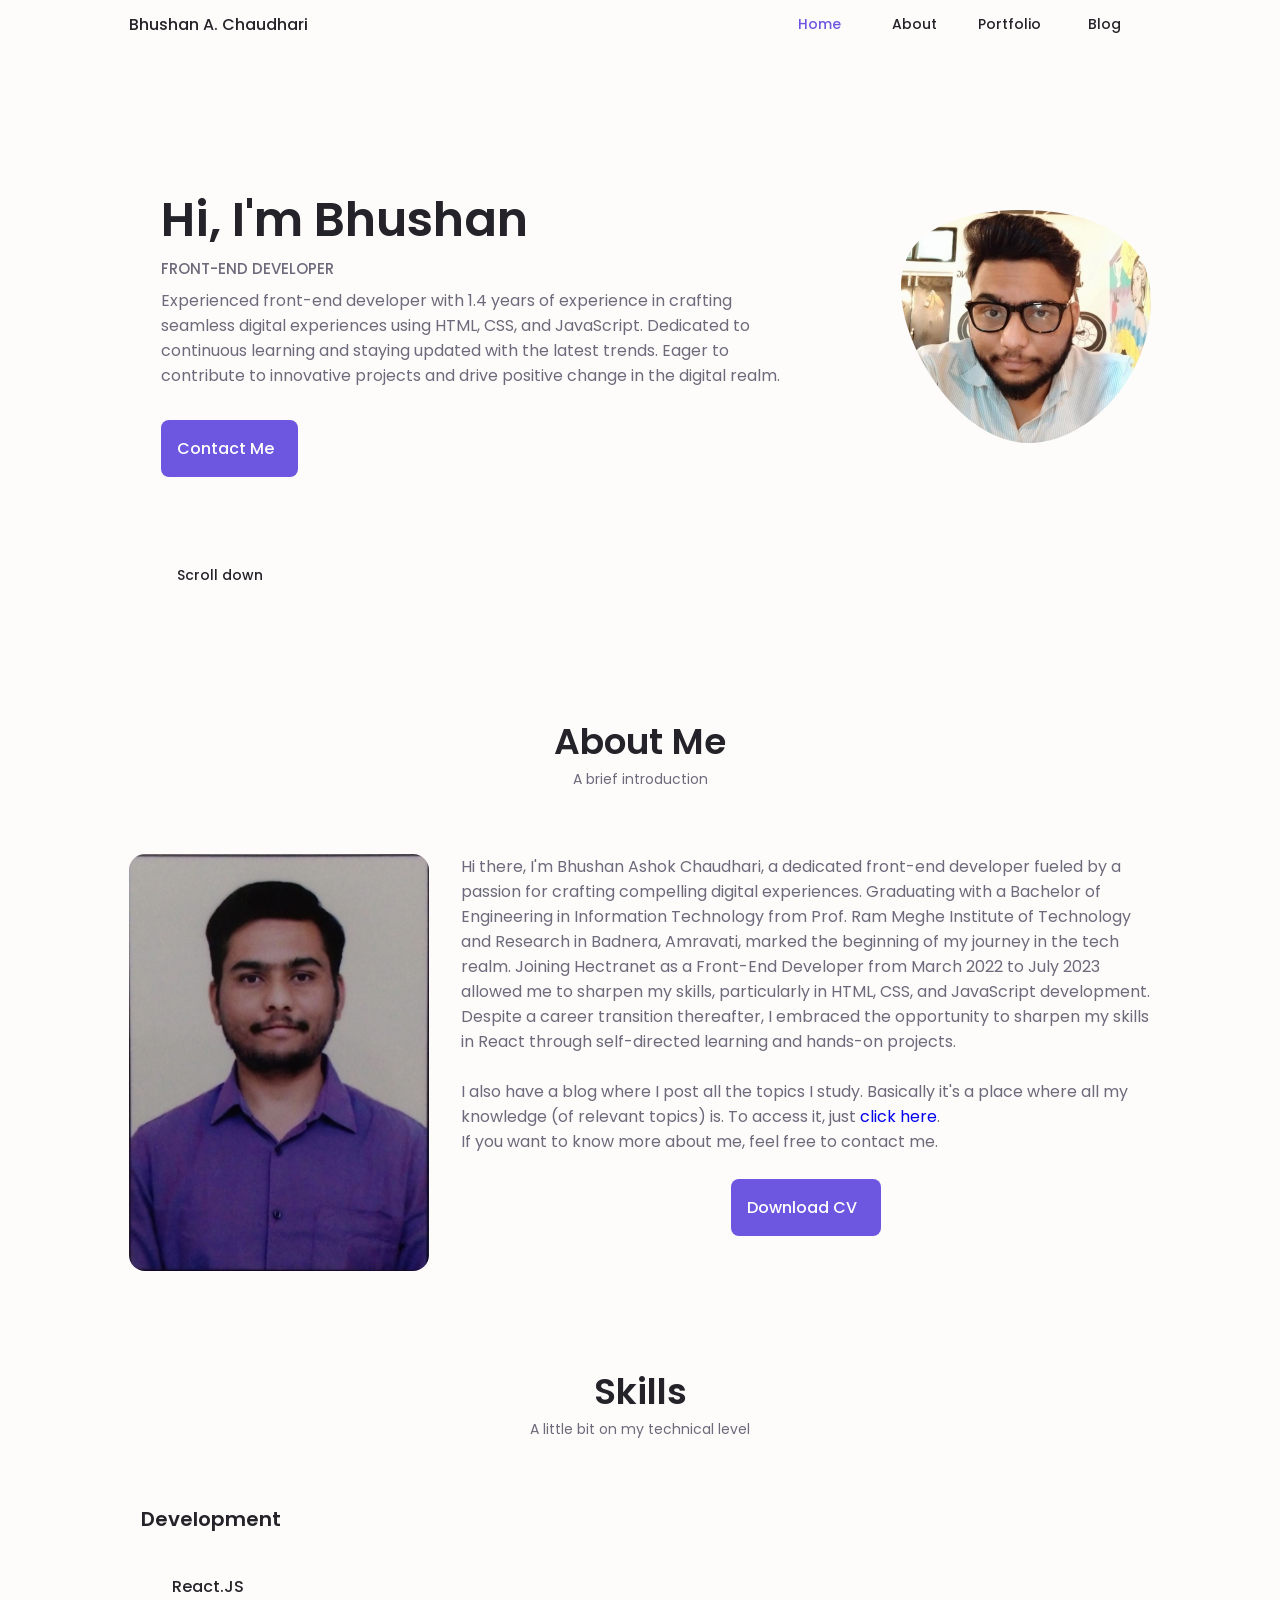
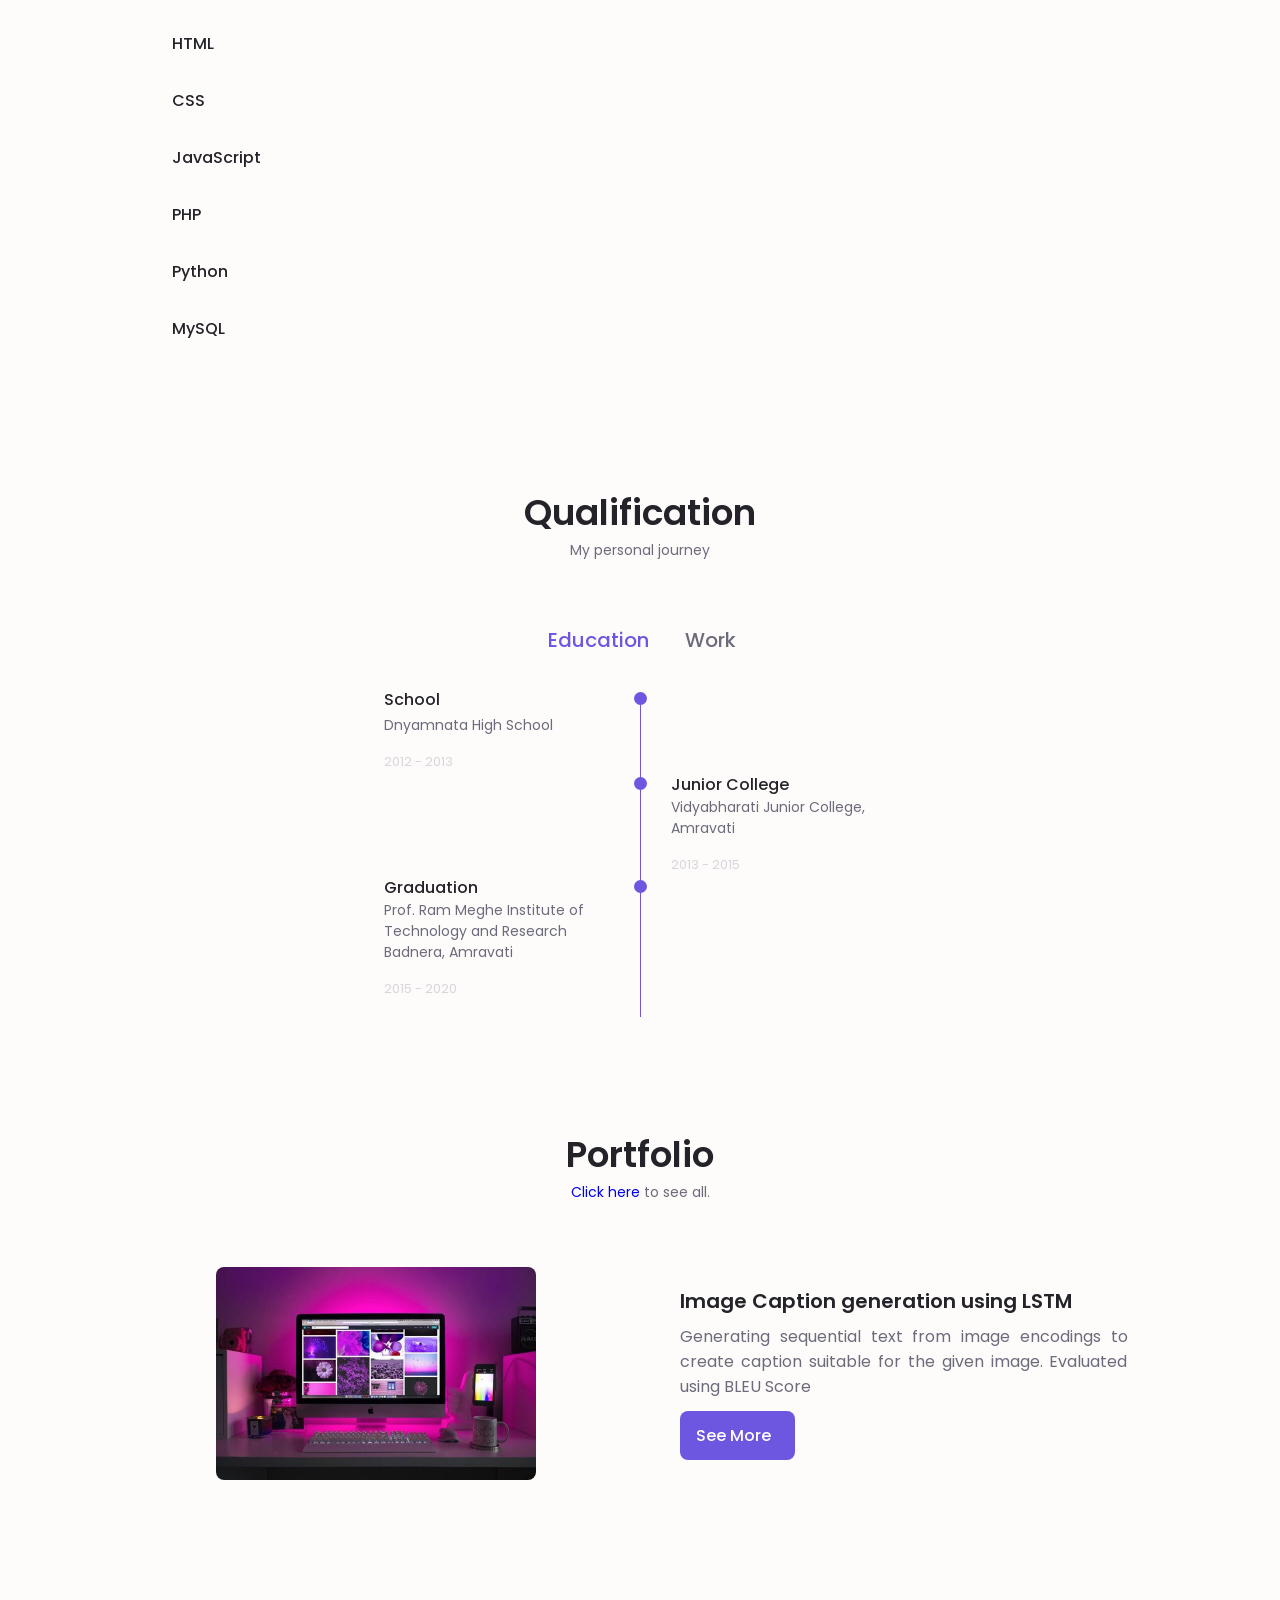
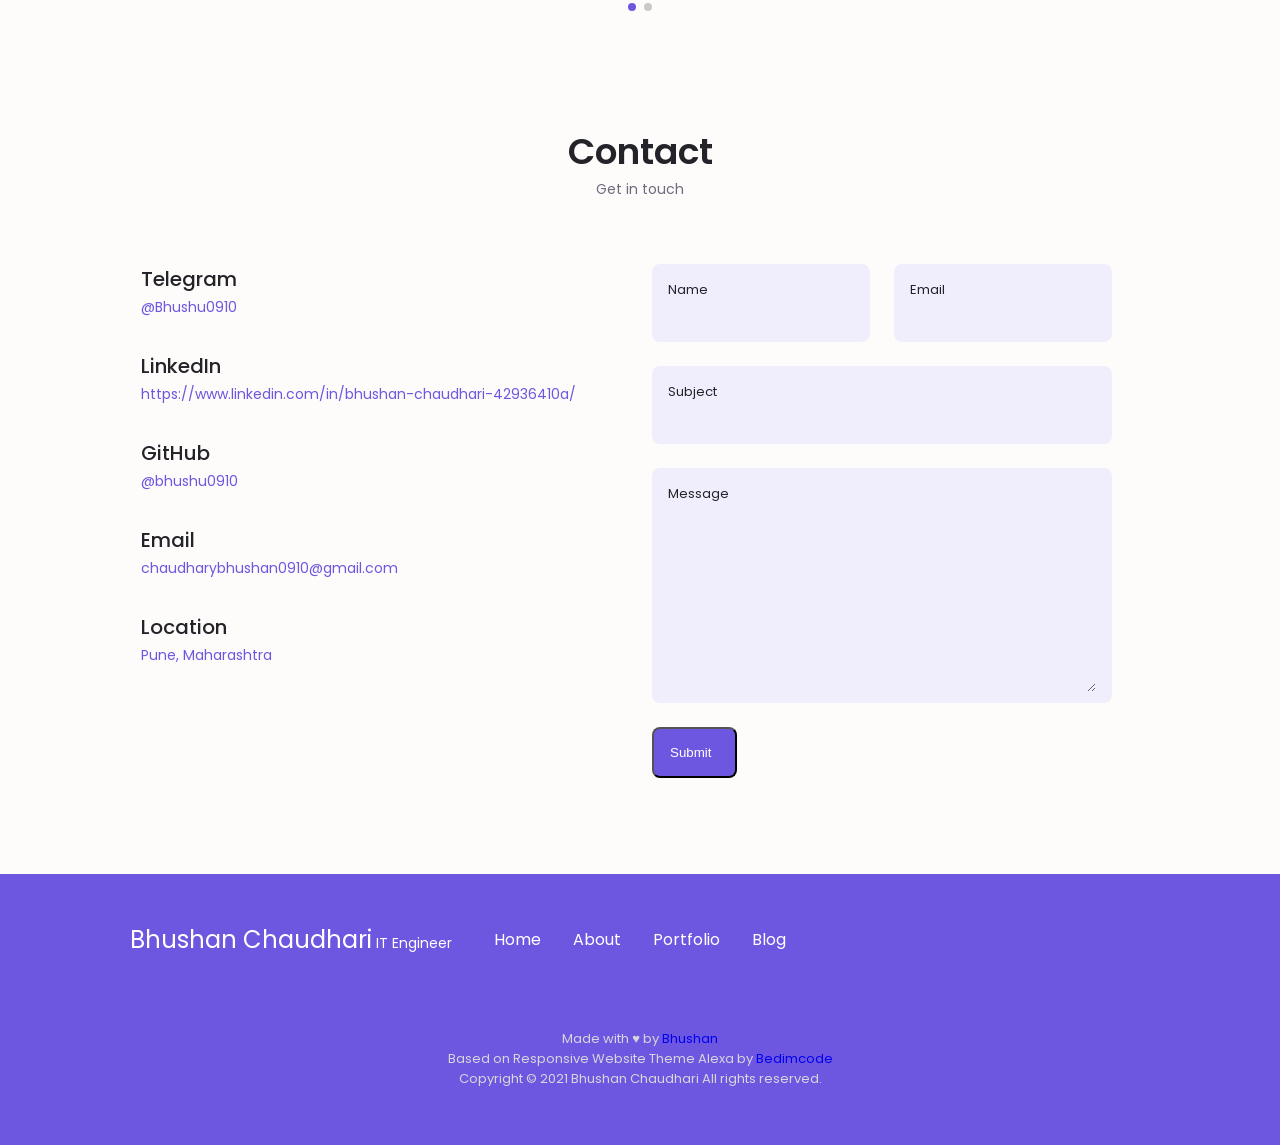
<file: index.html>
<!DOCTYPE html>
    <html lang="en">
    <head>
        <meta charset="UTF-8">
        <meta name="viewport" content="width=device-width, initial-scale=1.0">

        <!--==================== FAVICON ====================-->
        <!-- <link rel="" href="assets/img/favicon.ico"> -->

        <!--==================== UNICONS ====================-->
        <link rel="stylesheet" href="https://unicons.iconscout.com/release/v4.0.0/css/line.css">

        <!--==================== SWIPER CSS ====================-->
        <link rel="stylesheet" href="assets/css/swiper-bundle.min.css">

        <!--==================== CSS ====================-->
        <link rel="stylesheet" href="assets/css/styles.css">

        <title>Bhushan Chaudhari</title>
    </head>
    <body>
        <!--==================== HEADER ====================-->
        <header class="header" id="header">
            <nav class="nav container">
                <a href="#" class="nav__logo">Bhushan A. Chaudhari</a>
                <div class="nav__menu" id="nav-menu">
                    <ul class="nav__list grid">

                        <li class="nav__item">
                            <a href="#home" class="nav__link active-link">
                                <i class="uil uil-estate nav__icon"></i>Home
                            </a>
                        </li>
                        <li class="nav__item">
                            <a href="#about" class="nav__link">
                                <i class="uil uil-user nav__icon"></i>About
                            </a>
                        </li>
                        <li class="nav__item">
                            <a href="#portfolio" class="nav__link">
                                <i class="uil uil-scenery nav__icon"></i>Portfolio
                            </a>
                        </li>
                        <li class="nav__item">
                            <a href="https://bhushu0910.github.io/blog/" target="_blank" class="nav__link">
                                <i class="uil uil-document-layout-left nav__icon"></i>Blog
                            </a>
                        </li>
                    </ul>
                    <i class="uil uil-times nav__close nav__icon" id="nav-close"></i>
                </div>

                <div class="nav__btns">
                    <i class="uil uil-moon change-theme" id="theme-button"></i>

                    <div class="nav__toggle" id="nav-toggle">
                        <i class="uil uil-apps nav__icon"></i>
                    </div>
                </div>
            </nav>
        </header>

        <!--==================== MAIN ====================-->
        <main class="main">
            <!--==================== HOME ====================-->
            <section class="home section" id="home">
                <div class="home__container container grid">
                    <div class="home__content grid">
                        <div class="home__social">
                            <a href="https://www.linkedin.com/in/bhushan-chaudhari-42936410a/"  target="_blank" class="home__social-icon">
                                <i class="uil uil-linkedin-alt"></i>
                            </a>

                            <a href="https://t.me/Bhushu0910" target="_blank" class="home__social-icon">
                                <i class="uil uil-telegram-alt"></i>
                            </a>

                            <a href="https://github.com/bhushu0910" target="_blank" class="home__social-icon">
                                <i class="uil uil-github-alt"></i>
                            </a>
                        </div>
                        <div class="home__img">
                            <svg class="home__blob" viewBox="0 0 200 187" xmlns="http://www.w3.org/2000/svg" xmlns:xlink="http://www.w3.org/1999/xlink">
                                <mask id="mask0" mask-type="alpha">
                                    <path d="M190.312 36.4879C206.582 62.1187 201.309 102.826 182.328 134.186C163.346 165.547
                                    130.807 187.559 100.226 186.353C69.6454 185.297 41.0228 161.023 21.7403 129.362C2.45775
                                    97.8511 -7.48481 59.1033 6.67581 34.5279C20.9871 10.1032 59.7028 -0.149132 97.9666
                                    0.00163737C136.23 0.303176 174.193 10.857 190.312 36.4879Z"/>
                                </mask>
                                <g mask="url(#mask0)">
                                    <path d="M190.312 36.4879C206.582 62.1187 201.309 102.826 182.328 134.186C163.346
                                    165.547 130.807 187.559 100.226 186.353C69.6454 185.297 41.0228 161.023 21.7403
                                    129.362C2.45775 97.8511 -7.48481 59.1033 6.67581 34.5279C20.9871 10.1032 59.7028
                                    -0.149132 97.9666 0.00163737C136.23 0.303176 174.193 10.857 190.312 36.4879Z"/>

                                    <image class="home__blob-img" x='-6' y='0' style="transform: scale(1.3);" xlink:href="assets/img/bhushan.jpg"/>
                                </g>
                            </svg>
                        </div>

                        <div class="home__data">
                            <h1 class="home__title">Hi, I'm Bhushan</h1>
                            <h3 class="home__subtitle">
                                
                                <div class="inner_heading">
                                    <span>
                                        Front-End Developer <br/>
                                        React Developer <br/>
                                    </span>
                                </div>

                            </h3>
                            
                            
                            <p class="home__description">
                                Experienced front-end developer with 1.4 years of experience in crafting seamless digital experiences 
                                using HTML, CSS, and JavaScript. Dedicated to continuous learning and staying updated with the latest trends. 
                                Eager to contribute to innovative projects and drive positive change in the digital realm.
                            </p>
                            <a href="#contact" class="button button--flex">
                                Contact Me <i class="uil uil-message button__icon"></i>
                            </a>
                        </div>
                    </div>

                    <div class="home__scroll">
                        <a href="#about" class="home__scroll-button button--flex">
                            <i class="uil uil-mouse-alt home__scroll-mouse"></i>
                            <span class="home__scroll-name">Scroll down</span>
                            <i class="uil uil-arrow-down home__scroll-arrow "></i>
                        </a>
                    </div>
                </div>
            </section>

            <!--==================== ABOUT ====================-->
            <section class="about section" id="about">
                <h2 class="section__title">About Me</h2>
                <span class="section__subtitle">A brief introduction</span>

                <div class="about__container container">
                    <img src="assets/img/about.jpg" alt="" class="about__img">

                    <div class="about__data">
                        <p>
                            Hi there, I'm Bhushan Ashok Chaudhari, a dedicated front-end developer fueled by a passion for crafting compelling 
                            digital experiences. Graduating with a Bachelor of Engineering in Information Technology from 
                            Prof. Ram Meghe Institute of Technology and Research in Badnera, Amravati, 
                            marked the beginning of my journey in the tech realm. Joining Hectranet as a Front-End Developer 
                            from March 2022 to July 2023 allowed me to sharpen my skills, particularly in HTML, CSS, and JavaScript development. 
                            Despite a career transition thereafter, I embraced the opportunity to sharpen my skills in React through self-directed 
                            learning and hands-on projects. <br /><br />
                            
                            
                            I also have a blog where I post all the topics I study. Basically it's a place where all my knowledge (of relevant topics) is.
                            To access it, just <a target="_blank" href="https://bhushu0910.github.io/blog/">click here</a>.
                            <br />
                            If you want to know more about me, feel free to contact me.
                         </p><br/>
                        
                        <!--
                        <div class="about__info">
                            <div>
                                <span class="about__info-title">08+</span>
                                <span class="about__info-name">Years <br> experience</span>
                            </div>

                            <div>
                                <span class="about__info-title">20+</span>
                                <span class="about__info-name">Completed <br> project</span>
                            </div>

                            <div>
                                <span class="about__info-title">05+</span>
                                <span class="about__info-name">Companies <br> worked</span>
                            </div>
                        </div>
                        -->

                        <div class="about__buttons">
                            <a download="" href="assets/pdf/Bhushan_Chaudhary_CV.pdf" target="_blank" class="button button--flex">
                                Download CV<i class="uil uil-download-alt button__icon"></i>
                            </a>
                        </div>
                    </div>
                </div>
            </section>

            

            <!--==================== SERVICES ====================
            <br /><br />
            <section class="services section" id="services">
                <h2 class="section__title">What I Like To Do and Learn</h2>
                <span class="section__subtitle">Work & Hobbies</span>

                <div class="services__container container grid">
                     <div class="services__content">
                         <div>
                             <i class="uil uil-web-grid services__icon"></i>
                             <h3 class="services__title">Data Science & Machine Learning</h3>
                         </div>

                         <span class="button button--flex button--small button--link services__button">
                             View More
                             <i class="uil uil-arrow-right button__icon"></i>
                         </span>

                         <div class="services__modal">
                             <div class="services__modal-content">
                                 <h4 class="services__modal-title">Data Science & Machine Learning</h4>
                                 <i class="uil uil-times services__modal-close"></i>
                                 <ul class="services__modal-services grid">
                                    <li class="services__modal-service">
                                        <i class="uil uil-check-circle services__modal-icon"></i>
                                        <p>Do exploratory data analysis</p>
                                    </li>

                                    <li class="services__modal-service">
                                        <i class="uil uil-check-circle services__modal-icon"></i>
                                        <p>Design and develop prediction systems for tabular data</p>
                                    </li>

                                    <li class="services__modal-service">
                                        <i class="uil uil-check-circle services__modal-icon"></i>
                                        <p>Learn and develop computer vision systems for any kind of task</p>
                                    </li>

                                    <li class="services__modal-service">
                                        <i class="uil uil-check-circle services__modal-icon"></i>
                                        <p>Learn and develop natural language processing systems for any kind of task</p>
                                    </li>

                                    <li class="services__modal-service">
                                        <i class="uil uil-check-circle services__modal-icon"></i>
                                        <p>Break machine learning models using adversarial attack and data poison</p>
                                    </li>
                                 </ul>
                             </div>
                         </div>
                     </div>

                      <div class="services__content">
                        <div>
                            <i class="uil uil-arrow services__icon"></i>
                            <h3 class="services__title">Machine Learning Engineering & MLOps</h3>
                        </div>

                        <span class="button button--flex button--small button--link services__button">
                            View More
                            <i class="uil uil-arrow-right button__icon"></i>
                        </span>

                        <div class="services__modal">
                            <div class="services__modal-content">
                                <h4 class="services__modal-title">MLOps</h4>
                                <i class="uil uil-times services__modal-close"></i>

                                <ul class="services__modal-services grid">
                                   <li class="services__modal-service">
                                       <i class="uil uil-check-circle services__modal-icon"></i>
                                       <p>Design and develop fully automated ML pipelines</p>
                                   </li>

                                   <li class="services__modal-service">
                                       <i class="uil uil-check-circle services__modal-icon"></i>
                                       <p>Investigate and evaluate MLOps tools</p>
                                   </li>
                                   <li class="services__modal-service">
                                       <i class="uil uil-check-circle services__modal-icon"></i>
                                       <p>Learn about MLOps practices such as experiment tracking, automation and versioning.</p>
                                   </li>

                                   <li class="services__modal-service">
                                        <i class="uil uil-check-circle services__modal-icon"></i>
                                        <p>Model deployment on-prem or cloud</p>
                                   </li>

                                   <li class="services__modal-service">
                                        <i class="uil uil-check-circle services__modal-icon"></i>
                                        <p>Design and develop personal MLOps tools for learning</p>
                                   </li>

                                </ul>
                            </div>
                        </div>
                    </div>

                     <div class="services__content">
                        <div>
                            <i class="uil uil-pen services__icon"></i>
                            <h3 class="services__title">Data Engineering</h3>
                        </div>

                        <span class="button button--flex button--small button--link services__button">
                            View More
                            <i class="uil uil-arrow-right button__icon"></i>
                        </span>

                        <div class="services__modal">
                            <div class="services__modal-content">
                                <h4 class="services__modal-title">Ui/Ux <br> Designer</h4>
                                <i class="uil uil-times services__modal-close"></i>

                                <ul class="services__modal-services grid">
                                   <li class="services__modal-service">
                                       <i class="uil uil-check-circle services__modal-icon"></i>
                                       <p>I develop the user interface</p>
                                   </li>

                                   <li class="services__modal-service">
                                       <i class="uil uil-check-circle services__modal-icon"></i>
                                       <p>I develop the user interface</p>
                                   </li>

                                   <li class="services__modal-service">
                                       <i class="uil uil-check-circle services__modal-icon"></i>
                                       <p>I develop the user interface</p>
                                   </li>

                                   <li class="services__modal-service">
                                       <i class="uil uil-check-circle services__modal-icon"></i>
                                       <p>I develop the user interface</p>
                                   </li>
                                </ul>
                            </div>
                        </div>
                    </div>
                </div>

            </section>
            -->
            <!--==================== SKILLS ======================-->
            <section class="skills section" id="skills">
                <h2 class="section__title">Skills</h2>
                <span class="section__subtitle">A little bit on my technical level</span>

                <div class="skills__container container grid" >
                    <div>
                        <div class="skills__content skills__open">
                            <div class="skills__header">
                                <i class="uil uil-brackets-curly skills__icon"></i>

                                <div>
                                    <h1 class="skills__title">Development</h1>
                                    <span class="skills__subtitle"></span>
                                </div>

                                <i class="uil uil-angle-down skills__arrow"></i>
                            </div>

                           <div class="skills__list grid">
                                <div class="skills__data">
                                    <div class="skills__titles">
                                        <h3 class="skills__name">React.JS</h3>
                                    
                                    </div>

                                </div>
                               
                               <div class="skills__data">
                                <div class="skills__titles">
                                    <h3 class="skills__name">HTML</h3>
                                    
                                </div>

                            </div>
                            
                            <div class="skills__data">
                                <div class="skills__titles">
                                    <h3 class="skills__name">CSS</h3>
                                    
                                </div>

                            </div>
                            
                            <div class="skills__data">
                                <div class="skills__titles">
                                    <h3 class="skills__name">JavaScript</h3>
                                    
                                </div>

                            </div>
                            
                            <div class="skills__data">
                                <div class="skills__titles">
                                    <h3 class="skills__name">PHP</h3>
                                    
                                </div>

                            </div>
                            <div class="skills__data">
                                <div class="skills__titles">
                                    <h3 class="skills__name">Python</h3>
                                    
                                </div>

                            </div>


                            <div class="skills__data">
                                <div class="skills__titles">
                                    <h3 class="skills__name">MySQL</h3>
                                    
                                </div>

                            </div>


                            

                           </div>
                        </div>
<!---
                        <div class="skills__content skills__close" >
                            <div class="skills__header">
                                <i class="uil uil-server-network skills__icon"></i>

                                <div>
                                    <h1 class="skills__title">Frameworks & APIs</h1>
                                    <span class="skills__subtitle"></span>
                                </div>

                                <i class="uil uil-angle-down skills__arrow"></i>
                            </div>

                            <div class="skills__list grid">
                                <div class="skills__data">
                                    <div class="skills__titles">
                                        <h3 class="skills__name">NumPy</h3>
    
                                    </div>

                                </div>

                                <div class="skills__data">
                                    <div class="skills__titles">
                                        <h3 class="skills__name">Pandas</h3>
                                        
                                    </div>

                                </div>

                                <div class="skills__data">
                                    <div class="skills__titles">
                                        <h3 class="skills__name">scikit-learn</h3>
                                        
                                    </div>

                                </div>

                                <div class="skills__data">
                                    <div class="skills__titles">
                                        <h3 class="skills__name">TensorFlow</h3>
                                        
                                    </div>

                                </div>

                                <div class="skills__data">
                                    <div class="skills__titles">
                                        <h3 class="skills__name">Apache Airflow</h3>
                                        
                                    </div>

                                </div>

                                <div class="skills__data">
                                    <div class="skills__titles">
                                        <h3 class="skills__name">Matplotlib</h3>
                                        
                                    </div>

                                </div>

                                <div class="skills__data">
                                    <div class="skills__titles">
                                        <h3 class="skills__name">Apache Spark</h3>
                                        
                                    </div>
                                    
                                </div>
                            </div>
                        </div>
                    </div>
                </div>
            </section>

-->
            <!--==================== QUALIFICATION ====================-->
            <section class="qualification section">
                <h2 class="section__title">Qualification</h2>
                <span class="section__subtitle">My personal journey</span>

                <div class="qualification__container container">
                    <div class="qualification__tabs">
                        <div class="qualification__button button--flex qualification__active" data-target="#education">
                            <i class="uil uil-graduation-cap qualification__icon"></i>
                            Education
                        </div>

                        <div class="qualification__button button--flex" data-target="#work">
                            <i class="uil uil-briefcase-alt qualification__icon"></i>
                            Work
                        </div>
                    </div>

                    <div class="qualification__sections">
                        <!--==================== QUALIFICATION CONTENT 1 ====================-->
                        <div class="qualification__content qualification__active" data-content id="education">
                            <!--==================== QUALIFICATION 1 ====================-->
                            <div class="qualification__data">
                                <div>
                                    <h3 class="qualification__title">School</h3>
                                    <span class="qualification__subtitle">Dnyamnata High School</span>
                                    <div class="qualification__calendar">
                                       <i class="uil uil-calendar-alt"></i>
                                       2012 - 2013
                                    </div>
                                </div>

                                <div>
                                    <span class="qualification__rounder"></span>
                                    <span class="qualification__line"></span>
                                </div>
                            </div>

                            
                            
                           <!--==================== QUALIFICATION 2 ====================-->
                           <div class="qualification__data">
                            <div>

                            </div>

                            <div>
                                <span class="qualification__rounder"></span>
                                <span class="qualification__line"></span>
                            </div>

                            <div>
                                <h3 class="qualification__title">Junior College</h3>
                                <span class="qualification__subtitle">Vidyabharati Junior College, Amravati</span>
                                <div class="qualification__calendar">
                                   <i class="uil uil-calendar-alt"></i>
                                   2013 - 2015
                                </div>
                            </div>
                        </div>
                           
                            <!--==================== QUALIFICATION 3 ====================-->
                            <div class="qualification__data">
                                <div>
                                    <h3 class="qualification__title">Graduation</h3>
                                    <span class="qualification__subtitle">Prof. Ram Meghe Institute of Technology and Research Badnera, Amravati</span>
                                    <div class="qualification__calendar">
                                       <i class="uil uil-calendar-alt"></i>
                                       2015 - 2020
                                    </div>
                                </div>

                                <div>
                                    <span class="qualification__rounder"></span>
                                    <span class="qualification__line"></span>
                                </div>
                            </div>

                            

                            



                        </div>

                         <!--==================== QUALIFICATION CONTENT 2 ====================-->
                         <div class="qualification__content" data-content id="work">
                            <!--==================== QUALIFICATION 1 ====================-->
                            <div class="qualification__data">
                                <div>
                                    <h3 class="qualification__title">Internship</h3>
                                    <span class="qualification__subtitle">IITK Kanpur</span>
                                    <div class="qualification__calendar">
                                       <i class="uil uil-calendar-alt"></i>
                                       March - 2020 to July 2020
                                    </div>
                                </div>

                                <div>
                                    <span class="qualification__rounder"></span>
                                    <span class="qualification__line"></span>
                                </div>
                            </div>

                            
                            
                           <!--==================== QUALIFICATION 2 ====================-->
                           <div class="qualification__data">
                            <div>

                            </div>

                            <div>
                                <span class="qualification__rounder"></span>
                                <span class="qualification__line"></span>
                            </div>

                            <div>
                                <h3 class="qualification__title">Software Engineer</h3>
                                <span class="qualification__subtitle">Hectranet Solutions Pvt. Ltd</span>
                                <div class="qualification__calendar">
                                   <i class="uil uil-calendar-alt"></i>
                                   March 2022 - July 2023
                                </div>
                            </div>
                        </div>



                </div>
            </section>
            

        <!--==================== PORTFOLIO ====================-->
            <section class="portfolio section" id="portfolio">
                <h2 class="section__title">Portfolio</h2>
                <span class="section__subtitle"><a href="#">Click here</a> to see all.</span>

                <div class="portfolio__container container swiper-container">
                    <div class="swiper-wrapper">

                        <!--==================== PORTFOLIO 2 ====================-->
                        <div class="portfolio__content grid swiper-slide">
                            <img src="assets/img/portfolio1.jpg" alt="" class="portfolio__img">

                            <div class="portfolio__data">
                               <h3 class="portfolio__title">Image Caption generation using LSTM</h3>
                                <p class="portfolio__description">Generating sequential text from image encodings to create caption suitable for the given image. Evaluated using BLEU Score</p>
                                <a href="https://www.kaggle.com/abhishekgawande/image-caption-eda" target="_blank" class="button button--flex button--small portfolio__button">
                                    See More
                                    <i class="uil uil-arrow-right button__icon"></i>
                                </a>
                            </div>
                        </div>

                        <!--==================== PORTFOLIO 2 ====================-->
                        <div class="portfolio__content grid swiper-slide">
                            <img src="assets/img/portfolio2.jpg" alt="" class="portfolio__img">

                            <div class="portfolio__data">
                               <h3 class="portfolio__title">Movie Recommendation System Using Collaborative Filtering</h3>
                                <p class="portfolio__description">Created a web application using Python, Flask, and SQL to store user data information. We then derive
                                    recommendations using Collaborative Filtering. Various libraries like Jupyter, Pandas, matplotlib, and
                                    Seaborn were used and the Kaggle dataset to download movie data.</p>
                                <a href="https://github.com/imdshubham/ML-PROJECTS/blob/master/Movie%20Recommender%20Systems.ipynb" target="_blank" class="button button--flex button--small portfolio__button">
                                    See More
                                    <i class="uil uil-arrow-right button__icon"></i>
                                </a>
                            </div>
                        </div>
                    </div>

                    <!-- Add Arrows -->
                    <div class="swiper-button-next">
                        <i class="uil uil-angle-right-b swiper-portfolio-icon"></i>
                    </div>
                    <div class="swiper-button-prev">
                        <i class="uil uil-angle-left-b swiper-portfolio-icon"></i>
                    </div>

                    <!-- Add Pagination -->
                    <div class="swiper-pagination"></div>
                </div>
            </section>
            <br /><br />

            <!--==================== CONTACT ME ====================-->
            <section class="contact section" id="contact">
                <h2 class="section__title">Contact</h2>
                <span class="section__subtitle">Get in touch</span>

                <div class="contact__container container grid">
                    <div>
                        <div class="contact__information">
                            <a href="https://t.me/Bhushu0910 target="_blank"><i class="uil uil-telegram contact__icon"></i></a>
                            <div>
                               <h3 class="contact__title">Telegram</h3>
                               <a href="https://t.me/Bhushu0910" target="_blank"><span class="contact__subtitle">@Bhushu0910</span></a>
                            </div>
                        </div>

                        <div class="contact__information">
                            <a href="https://www.linkedin.com/in/bhushan-chaudhari-42936410a/" target="_blank"><i class="uil uil-linkedin contact__icon"></i></a>
                            <div>
                               <h3 class="contact__title">LinkedIn</h3>
                               <a href="https://www.linkedin.com/in/bhushan-chaudhari-42936410a/" target="_blank"><span class="contact__subtitle">https://www.linkedin.com/in/bhushan-chaudhari-42936410a/</span></a>
                            </div>
                        </div>

                        <div class="contact__information">
                            <a href="https://github/Abhishek-Gawande/" target="_blank"><i class="uil uil-github contact__icon"></i></a>
                            <div>
                               <h3 class="contact__title">GitHub</h3>
                               <a href="https://github.com/bhushu0910" target="_blank"><span class="contact__subtitle">@bhushu0910</span></a>
                            </div>
                        </div>

                        <div class="contact__information">
                            <a href="mailto:bhushu.chaudhary9@gmail.com"><i class="uil uil-envelope-alt contact__icon"></i></a>
                            <div>
                               <h3 class="contact__title">Email</h3>
                               <a href="mailto:bhushu.chaudhary9@gmail.com"><span class="contact__subtitle">chaudharybhushan0910@gmail.com</span></a>

                            </div>
                        </div>

                        <div class="contact__information">
                            <i class="uil uil-map-marker contact__icon"></i>
                            <div>
                               <h3 class="contact__title">Location</h3>
                               <span class="contact__subtitle">Pune, Maharashtra</span>
                            </div>
                        </div>
                    </div>

                    <form action="https://formspree.io/f/mwkaagej" method="POST" class="contact__form grid">
                        <div class="contact__inputs grid">
                            <div class="contact__content">
                                <label for=""  class="contact__label">Name</label>
                                <input type="text" name="name" class="contact__input">
                            </div>

                            <div class="contact__content">
                                <label for="" class="contact__label">Email</label>
                                <input type="email" name="email" class="contact__input">
                            </div>
                        </div>
                        <div class="contact__content">
                            <label for="" class="contact__label">Subject</label>
                            <input type="text" name="Subject" class="contact__input">
                        </div>
                        <div class="contact__content">
                            <label for="" class="contact__label">Message</label>
                            <textarea name="Message" id="" cols="0" rows="7" class="contact__input"> </textarea>
                        </div>

                        <div>
                        <button class="button button--flex" type="submit">Submit <i class="uil uil-message button__icon"></i></button>
                        </div>
                    </form>
                </div>
            </section>
        </main>

        <!--==================== FOOTER ====================-->
        <footer class="footer">
            <div class="footer__bg">
                <div class="footer__container container grid">
                    <div>
                        <span class="footer__title">Bhushan     Chaudhari</span>
                        <span class="footer__subtitle">IT Engineer</span>
                    </div>

                    <ul class="footer__links">
                        <li>
                            <a href="#home" class="footer__link">Home</a>
                        </li>
                        <li>
                            <a href="#about" class="footer__link">About</a>
                        </li>
                        <li>
                            <a href="#portfolio" class="footer__link">Portfolio</a>
                        </li>
                        <li>
                            <a href="https://bhushu0910.github.io/blog/" target="_blank" class="footer__link">Blog</a>
                        </li>
                    </ul>

                    <div class="footer__socials">
                        <a href="https://www.linkedin.com/in/bhushan-chaudhari-42936410a/" target="_blank" class="footer__social">
                            <i class="uil uil-linkedin"></i>
                        </a>
                        
                        <a href="https://github.com/bhushu0910" target="_blank" class="footer__social">
                            <i class="uil uil-github"></i>
                        </a>
                    </div>

                </div>
                <p class="footer__copy">
                    Made with <span >&hearts;</span> by
                    <a href="https://www.linkedin.com/in/bhushan-chaudhari-42936410a/" target="_blank">Bhushan</a>
                    <br>
                    Based on <a >Responsive Website Theme Alexa</a> by <a href=" https://github.com/bedimcode" target="_blank">Bedimcode</a>
                    <br>
                    Copyright &#169; 2021 Bhushan Chaudhari All rights reserved.
                </p>
            </div>
        </footer>

        <!--==================== SCROLL TOP ====================-->
        <a href="#" class="scrollup" id="scroll-up">
            <i class="uil uil-arrow-up scrollup__icon"></i>
        </a>

                                                      
        <!--==================== SWIPER JS ====================-->
        <script src="assets/js/swiper-bundle.min.js"></script>

        <!--==================== MAIN JS ====================-->
        <script src="assets/js/main.js"></script>
    </body>
</html>
</file>
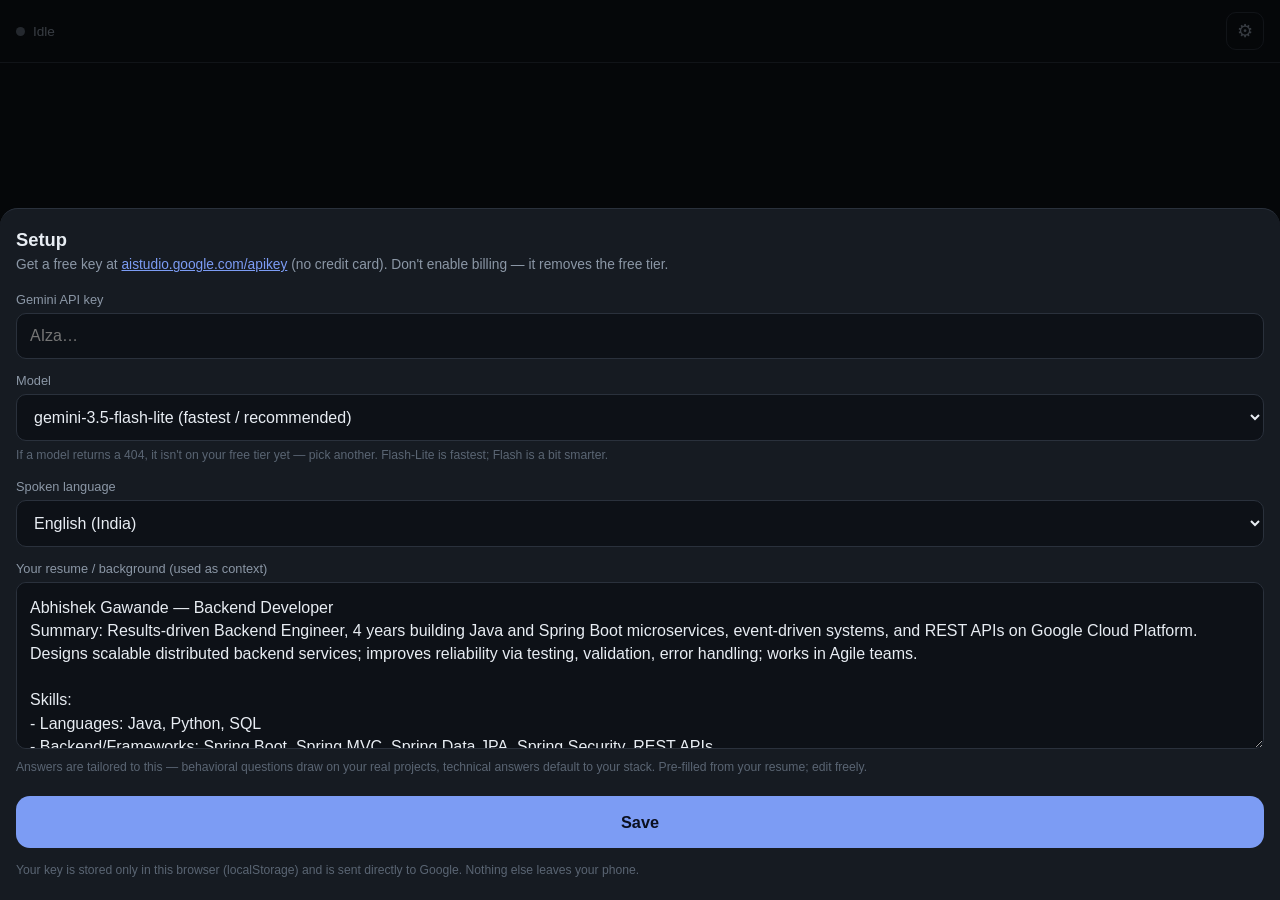
<file: test-final.html>
<!DOCTYPE html>
<html lang="en">
<head>
<meta charset="UTF-8" />
<meta name="viewport" content="width=device-width, initial-scale=1, maximum-scale=1, viewport-fit=cover" />
<meta name="theme-color" content="#0d1117" />
<title>Interview Copilot</title>
<style>
  :root{
    --bg:#0d1117;
    --surface:#161b22;
    --surface-2:#1c232c;
    --line:#2a313c;
    --ink:#e8edf3;
    --ink-dim:#8b97a6;
    --ink-faint:#5a6573;
    --accent:#7c9cf4;
    --accent-press:#9fb6f7;
    --live:#3fb950;
    --warn:#e3a008;
    --err:#f47067;
    --radius:14px;
    --pad:16px;
    font-size:16px;
  }
  *{box-sizing:border-box;-webkit-tap-highlight-color:transparent}
  html,body{height:100%;margin:0}
  body{
    background:var(--bg);
    color:var(--ink);
    font-family:-apple-system,BlinkMacSystemFont,"Segoe UI",Roboto,sans-serif;
    display:flex;flex-direction:column;
    height:100dvh;overflow:hidden;
    padding:env(safe-area-inset-top) env(safe-area-inset-right) env(safe-area-inset-bottom) env(safe-area-inset-left);
  }

  /* ---------- header ---------- */
  header{
    display:flex;align-items:center;gap:10px;
    padding:12px var(--pad);
    border-bottom:1px solid var(--line);
    flex:none;
  }
  .status{display:flex;align-items:center;gap:8px;font-size:.85rem;color:var(--ink-dim)}
  .dot{width:9px;height:9px;border-radius:50%;background:var(--ink-faint);flex:none}
  .dot.on{background:var(--live);box-shadow:0 0 0 0 rgba(63,185,80,.5);animation:pulse 1.6s infinite}
  @keyframes pulse{0%{box-shadow:0 0 0 0 rgba(63,185,80,.45)}70%{box-shadow:0 0 0 9px rgba(63,185,80,0)}100%{box-shadow:0 0 0 0 rgba(63,185,80,0)}}
  @media (prefers-reduced-motion:reduce){.dot.on{animation:none}}
  .spacer{flex:1}
  .icon-btn{
    background:none;border:1px solid var(--line);color:var(--ink-dim);
    width:38px;height:38px;border-radius:10px;font-size:1.1rem;cursor:pointer;
    display:grid;place-items:center;
  }
  .icon-btn:active{background:var(--surface-2)}

  /* ---------- answer (dominant) ---------- */
  main{flex:1;overflow-y:auto;padding:var(--pad);-webkit-overflow-scrolling:touch}
  .empty{
    height:100%;display:flex;flex-direction:column;align-items:center;justify-content:center;
    text-align:center;color:var(--ink-faint);gap:10px;padding:20px;
  }
  .empty b{color:var(--ink-dim);font-weight:600}
  #answer{font-size:1.06rem;line-height:1.55;white-space:pre-wrap;word-wrap:break-word}
  #answer h1,#answer h2,#answer h3{font-size:.78rem;letter-spacing:.08em;text-transform:uppercase;color:var(--accent);margin:1.1em 0 .35em;font-weight:700}
  #answer h1:first-child,#answer h2:first-child,#answer h3:first-child{margin-top:0}
  #answer code{background:var(--surface-2);padding:.1em .35em;border-radius:5px;font-size:.9em;font-family:ui-monospace,"SF Mono",Menlo,Consolas,monospace}
  #answer pre{background:var(--surface);border:1px solid var(--line);border-top:none;border-radius:0 0 10px 10px;padding:12px;font-size:.86rem;margin:0;white-space:pre-wrap;overflow-wrap:anywhere;word-break:break-word;tab-size:2;-moz-tab-size:2}
  #answer pre code{background:none;padding:0}
  #answer .code{margin:.6em 0}
  #answer .code-bar{display:flex;align-items:center;justify-content:space-between;background:var(--surface-2);border:1px solid var(--line);border-radius:10px 10px 0 0;padding:5px 10px}
  #answer .code-bar span{font-size:.7rem;letter-spacing:.05em;text-transform:uppercase;color:var(--ink-faint);font-family:ui-monospace,monospace}
  #answer .code-bar .copy{background:none;border:1px solid var(--line);color:var(--ink-dim);font-size:.72rem;padding:3px 9px;border-radius:6px;cursor:pointer}
  #answer .code-bar .copy:active{background:var(--line)}
  #answer strong{color:#fff}
  .caret{display:inline-block;width:8px;height:1.05em;background:var(--accent);vertical-align:-2px;animation:blink 1s step-end infinite}
  @keyframes blink{50%{opacity:0}}
  .note{margin-top:14px;font-size:.8rem;color:var(--ink-faint)}
  .err-box{border:1px solid var(--err);background:rgba(244,112,103,.08);color:var(--err);padding:12px;border-radius:10px;font-size:.9rem}

  /* ---------- transcript strip ---------- */
  .transcript{
    flex:none;border-top:1px solid var(--line);background:var(--surface);
    padding:8px var(--pad);
    max-height:85px;overflow-y:auto;
    font-family:ui-monospace,"SF Mono",Menlo,Consolas,monospace;
    font-size:.82rem;line-height:1.45;color:var(--ink-dim);
  }
  .transcript .label{display:block;font-size:.65rem;letter-spacing:.1em;text-transform:uppercase;color:var(--ink-faint);margin-bottom:4px}
  .transcript .interim{color:var(--ink-faint);font-style:italic}
  .transcript.empty-strip{color:var(--ink-faint)}

  /* ---------- controls ---------- */
  .controls{
    flex:none;display:flex;gap:10px;align-items:stretch;
    padding:12px var(--pad) calc(12px + env(safe-area-inset-bottom));
    border-top:1px solid var(--line);background:var(--bg);
  }
  .btn{
    border:none;border-radius:var(--radius);font-size:1rem;font-weight:600;
    cursor:pointer;color:var(--ink);padding:0 16px;
  }
  .btn-side{flex:none;background:var(--surface-2);border:1px solid var(--line);min-width:64px;font-size:.82rem;color:var(--ink-dim)}
  .btn-side:active{background:var(--line)}
  .btn-side.live{border-color:var(--live);color:var(--live)}
  .btn-answer{
    flex:1;background:var(--accent);color:#0b1020;font-size:1.12rem;font-weight:700;
    height:58px;letter-spacing:.01em;
    transition: background 0.15s ease, opacity 0.15s ease;
  }
  .btn-answer:active{background:var(--accent-press)}
  .btn-answer:disabled{opacity:.5;cursor:default}

  /* ---------- settings sheet ---------- */
  .sheet-bg{position:fixed;inset:0;background:rgba(0,0,0,.6);display:none;z-index:10}
  .sheet-bg.show{display:block}
  .sheet{
    position:fixed;left:0;right:0;bottom:0;z-index:11;
    background:var(--surface);border-top:1px solid var(--line);
    border-radius:18px 18px 0 0;padding:20px var(--pad) calc(20px + env(safe-area-inset-bottom));
    transform:translateY(100%);transition:transform .22s ease;
    max-height:90dvh;overflow-y:auto;
  }
  .sheet.show{transform:translateY(0)}
  .sheet h2{margin:0 0 4px;font-size:1.15rem}
  .sheet p{margin:0 0 16px;color:var(--ink-dim);font-size:.86rem;line-height:1.5}
  .sheet a{color:var(--accent)}
  label{display:block;font-size:.8rem;color:var(--ink-dim);margin:14px 0 6px}
  input,select,textarea{
    width:100%;background:var(--bg);border:1px solid var(--line);color:var(--ink);
    border-radius:10px;padding:13px;font-size:1rem;font-family:inherit;
  }
  textarea{resize:vertical;line-height:1.45;min-height:90px}
  input:focus,select:focus,textarea:focus{outline:none;border-color:var(--accent)}
  .save{width:100%;margin-top:20px;background:var(--accent);color:#0b1020;height:52px;font-weight:700;border:none;border-radius:var(--radius);font-size:1.02rem;cursor:pointer}
  .hint{font-size:.76rem;color:var(--ink-faint);margin-top:6px;line-height:1.45}
</style>
</head>
<body>

<header>
  <div class="status"><span class="dot" id="dot"></span><span id="statusText">Idle</span></div>
  <div class="spacer"></div>
  <button class="icon-btn" id="settingsBtn" aria-label="Settings">⚙</button>
</header>

<main id="answerWrap">
  <div class="empty" id="emptyState">
    <b>Listen, then tap Answer.</b>
    <span>Turn on listening so the mic captures the interviewer. When you've heard the question, tap <b>Answer</b> for a concise response.</span>
  </div>
  <div id="answer" hidden></div>
</main>

<div class="transcript empty-strip" id="transcript">
  <span class="label">Live transcript</span>
  <span id="transcriptText">Listening is off.</span>
</div>

<div class="controls">
  <button class="btn btn-side" id="listenBtn">🎙 Listen</button>
  <button class="btn btn-answer" id="answerBtn">Answer</button>
  <button class="btn btn-side" id="clearBtn">Clear</button>
</div>

<!-- settings -->
<div class="sheet-bg" id="sheetBg"></div>
<div class="sheet" id="sheet">
  <h2>Setup</h2>
  <p>Get a free key at <a href="https://aistudio.google.com/apikey" target="_blank" rel="noopener">aistudio.google.com/apikey</a> (no credit card). Don't enable billing — it removes the free tier.</p>
  <label for="keyInput">Gemini API key</label>
  <input id="keyInput" type="password" placeholder="AIza…" autocomplete="off" />
  <label for="modelInput">Model</label>
  <select id="modelInput">
    <option value="gemini-3.5-flash-lite">gemini-3.5-flash-lite (fastest / recommended)</option>
    <option value="gemini-3.6-flash">gemini-3.6-flash (balanced)</option>
    <option value="gemini-3.5-flash">gemini-3.5-flash (smarter)</option>
    <option value="gemini-3.1-flash-lite">gemini-3.1-flash-lite (fallback)</option>
  </select>
  <div class="hint">If a model returns a 404, it isn't on your free tier yet — pick another. Flash-Lite is fastest; Flash is a bit smarter.</div>
  <label for="langInput">Spoken language</label>
  <select id="langInput">
    <option value="en-IN">English (India)</option>
    <option value="en-US">English (US)</option>
    <option value="en-GB">English (UK)</option>
    <option value="hi-IN">Hindi (India)</option>
  </select>
  <label for="resumeInput">Your resume / background (used as context)</label>
  <textarea id="resumeInput" rows="6" placeholder="Paste your resume as plain text…"></textarea>
  <div class="hint">Answers are tailored to this — behavioral questions draw on your real projects, technical answers default to your stack. Pre-filled from your resume; edit freely.</div>
  <button class="save" id="saveBtn">Save</button>
  <div class="hint" style="margin-top:14px">Your key is stored only in this browser (localStorage) and is sent directly to Google. Nothing else leaves your phone.</div>
</div>

<script>
(function(){
  "use strict";
  const $ = id => document.getElementById(id);
  const dot=$("dot"), statusText=$("statusText");
  const answerEl=$("answer"), emptyState=$("emptyState");
  const transcriptText=$("transcriptText"), transcriptBox=$("transcript");
  const listenBtn=$("listenBtn"), answerBtn=$("answerBtn"), clearBtn=$("clearBtn");
  const sheet=$("sheet"), sheetBg=$("sheetBg");
  const keyInput=$("keyInput"), modelInput=$("modelInput"), langInput=$("langInput"), resumeInput=$("resumeInput");

  const DEFAULT_RESUME=`Abhishek Gawande — Backend Developer
Summary: Results-driven Backend Engineer, 4 years building Java and Spring Boot microservices, event-driven systems, and REST APIs on Google Cloud Platform. Designs scalable distributed backend services; improves reliability via testing, validation, error handling; works in Agile teams.

Skills:
- Languages: Java, Python, SQL
- Backend/Frameworks: Spring Boot, Spring MVC, Spring Data JPA, Spring Security, REST APIs
- Design: SOLID principles, OOP design patterns
- Distributed systems: Microservices, Apache Kafka, event-driven architecture
- Cloud/Data: GCP, App Engine Gen2, Cloud Functions, BigQuery, Cloud Storage
- Databases: MySQL, Cloud SQL
- Testing: JUnit, Mockito
- DevOps: Cloud Build, Artifact Registry, Maven, Git, CI/CD

Experience — Software Engineer, Tata Consultancy Services (Client: Jaguar Land Rover), May 2022–Present
Product Information Management (PIM):
- Built core product-management & publishing microservices and REST APIs; >99.5% of updates processed within SLA.
- Built a Kafka-to-analytics pipeline for near real-time reporting across the product catalog.
- Led runtime upgrades to a modern Java platform on App Engine Gen2.
- Added an API Gateway, standardized auth, and service-level traffic controls.
- Added JUnit/Mockito unit & integration tests.
PIM Data Ingestion Pipeline:
- Event-driven ingestion pipeline with Kafka + Spring Boot.
- Consumers persisting to Cloud SQL (transactional) and BigQuery (analytics).
- Validation, deduplication, retry, error-handling for consistency and fault tolerance.
- Batch processing and efficient write strategies for throughput.
- CI/CD with Cloud Build, Artifact Registry, Maven, Git.

Education: B.Tech (IT), Government College of Engineering, Amravati — CGPA 7.92
Certifications: Google Cloud Associate Cloud Engineer (Dec 2025); Google Professional Cloud Developer (Oct 2025)`;

  const LS={key:"ic_key",model:"ic_model",lang:"ic_lang",resume:"ic_resume"};
  const MODELS=["gemini-3.5-flash-lite","gemini-3.6-flash","gemini-3.5-flash","gemini-3.1-flash-lite"];
  let cfg={
    key: "",
    model: "gemini-3.5-flash-lite",
    lang: "en-IN",
    resume: DEFAULT_RESUME
  };

  // Safe load of config
  try {
    cfg.key = localStorage.getItem(LS.key) || "";
    cfg.model = localStorage.getItem(LS.model) || "gemini-3.5-flash-lite";
    cfg.lang = localStorage.getItem(LS.lang) || "en-IN";
    cfg.resume = localStorage.getItem(LS.resume) || DEFAULT_RESUME;
  } catch(e) {
    console.warn("localStorage read error (expected in some sandboxed/file:// environments):", e);
  }
  if(!MODELS.includes(cfg.model)){
    cfg.model="gemini-3.5-flash-lite";
    try{ localStorage.setItem(LS.model,cfg.model); }catch(_){}
  }

  let finalTranscript="";
  let listening=false;
  let recognition=null;
  let currentAbortController=null;
  let autoAnswerTimer=null;
  let restartTimer=null;
  let restartAttempts=0;

  /* ---------- settings sheet ---------- */
  function openSheet(){
    keyInput.value=cfg.key; modelInput.value=cfg.model; langInput.value=cfg.lang; resumeInput.value=cfg.resume;
    sheetBg.classList.add("show"); sheet.classList.add("show");
  }
  function closeSheet(){ sheetBg.classList.remove("show"); sheet.classList.remove("show"); }
  
  function saveSettings(){
    const prevLang = cfg.lang;
    cfg.key=keyInput.value.trim(); cfg.model=modelInput.value; cfg.lang=langInput.value; cfg.resume=resumeInput.value.trim();
    
    try {
      localStorage.setItem(LS.key,cfg.key);
      localStorage.setItem(LS.model,cfg.model);
      localStorage.setItem(LS.lang,cfg.lang);
      localStorage.setItem(LS.resume,cfg.resume);
    } catch(e) {
      console.warn("localStorage write error:", e);
    }
    
    if(recognition){ 
      recognition.lang=cfg.lang; 
      // Stop and restart so the language change takes effect immediately
      if(listening && prevLang !== cfg.lang){
        try{ recognition.stop(); }catch(_){}
      }
    }
    closeSheet();
  }

  $("settingsBtn").onclick=openSheet;
  $("saveBtn").onclick=saveSettings;
  sheetBg.onclick=saveSettings; // Auto-save changes when user closes the modal by clicking outside

  /* ---------- speech recognition ---------- */
  const SR=window.SpeechRecognition||window.webkitSpeechRecognition;

  function setStatus(text,on){ statusText.textContent=text; dot.classList.toggle("on",!!on); }

  function showTranscript(interim){
    transcriptBox.classList.remove("empty-strip");
    const full=(finalTranscript+ " " + (interim||"")).trim();
    if(!full){ transcriptText.textContent="…"; return; }
    if(interim){
      transcriptText.innerHTML = escapeHtml(finalTranscript)+' <span class="interim">'+escapeHtml(interim)+'</span>';
    } else {
      transcriptText.textContent=full;
    }
    transcriptBox.scrollTop=transcriptBox.scrollHeight;
  }

  function resetAutoAnswerTimer(){
    if(autoAnswerTimer) clearTimeout(autoAnswerTimer);
    if(listening){
      autoAnswerTimer = setTimeout(()=>{
        if(finalTranscript.trim() && !currentAbortController){
          answerBtn.click(); // trigger generation automatically
        }
      }, 2000); // 2 seconds of silence triggers answer automatically
    }
  }

  function clearRestartTimer(){
    if(restartTimer){
      clearTimeout(restartTimer);
      restartTimer=null;
    }
  }

  function scheduleRecognitionRestart(){
    clearRestartTimer();
    if(!listening || !recognition) return;
    restartTimer=setTimeout(()=>{
      if(!listening || !recognition) return;
      try{
        recognition.start();
        restartAttempts=0;
        setStatus("Listening",true);
      }catch(e){
        restartAttempts++;
        if(restartAttempts>=6){
          listening=false;
          updateListenUI();
          setStatus("Restart failed",false);
          transcriptBox.classList.remove("empty-strip");
          transcriptText.textContent="Speech recognition stopped and could not restart. Tap Listen again.";
          return;
        }
        setStatus("Restarting...",false);
        scheduleRecognitionRestart();
      }
    },450);
  }

  function startListening(){
    if(listening) return;
    if(!SR){ setStatus("No speech support",false); transcriptBox.classList.remove("empty-strip"); transcriptText.textContent="This browser can't do speech recognition. Use Chrome or Edge."; return; }
    if(window.isSecureContext===false){
      setStatus("Mic blocked",false);
      transcriptBox.classList.remove("empty-strip");
      transcriptText.textContent="Open this page on HTTPS, localhost, or as a local file so the browser can allow microphone access.";
      return;
    }
    clearRestartTimer();
    restartAttempts=0;
    recognition=new SR();
    recognition.continuous=true;
    recognition.interimResults=true;
    recognition.lang=cfg.lang;
    recognition.onresult=function(e){
      restartAttempts=0;
      let interim = "";
      let hasNewFinal = false;
      for(let i=e.resultIndex; i<e.results.length; i++){
        const r=e.results[i];
        if(r.isFinal){ 
          finalTranscript = (finalTranscript + " " + r[0].transcript).trim();
          hasNewFinal = true;
        } else { 
          interim += r[0].transcript; 
        }
      }
      showTranscript(interim);

      if (interim.trim().length > 0) {
        // Active speech detected, cancel any scheduled auto-answer
        if(autoAnswerTimer) { clearTimeout(autoAnswerTimer); autoAnswerTimer = null; }
      } else if (hasNewFinal && finalTranscript.trim().length > 0) {
        // Silence detected after final speech, schedule auto-answer
        resetAutoAnswerTimer();
      }
    };
    recognition.onerror=function(e){
      const criticalErrors = ["not-allowed", "service-not-allowed", "audio-capture", "network", "language-not-supported"];
      if(criticalErrors.includes(e.error)){
        listening=false; 
        clearRestartTimer();
        updateListenUI();
        setStatus("Error: "+e.error,false);
        transcriptBox.classList.remove("empty-strip");
        if(autoAnswerTimer) { clearTimeout(autoAnswerTimer); autoAnswerTimer = null; }
        if(e.error==="not-allowed"||e.error==="service-not-allowed"){
          transcriptText.textContent="Microphone permission denied. Tap the site controls icon in Chrome, open Permissions, allow Microphone, then tap Listen again.";
        } else {
          transcriptText.textContent="Speech recognition stopped due to error: "+e.error+". Tap Listen to restart.";
        }
      }
    };
    recognition.onend=function(){
      if(listening){
        setStatus("Restarting...",false);
        scheduleRecognitionRestart();
      }
    };
    try{
      recognition.start();
      listening=true;
      setStatus("Listening",true);
      updateListenUI();
      showTranscript("");
    }
    catch(e){
      listening=false;
      updateListenUI();
      setStatus("Start failed",false);
      transcriptBox.classList.remove("empty-strip");
      transcriptText.textContent="Could not start speech recognition: "+(e && e.message ? e.message : e)+". Tap Listen again.";
    }
  }
  function stopListening(){
    listening=false;
    if(autoAnswerTimer) { clearTimeout(autoAnswerTimer); autoAnswerTimer = null; }
    clearRestartTimer();
    if(recognition){ try{recognition.stop();}catch(_){} }
    setStatus("Paused",false);
    updateListenUI();
  }
  function updateListenUI(){
    listenBtn.classList.toggle("live",listening);
    listenBtn.textContent=listening?"⏸ Stop":"🎙 Listen";
  }
  listenBtn.onclick=function(){ listening?stopListening():startListening(); };

  clearBtn.onclick=function(){
    finalTranscript="";
    if(autoAnswerTimer) { clearTimeout(autoAnswerTimer); autoAnswerTimer = null; }
    transcriptText.textContent=listening?"…":"Listening is off.";
    if(!listening) transcriptBox.classList.add("empty-strip");
    answerEl.hidden=true; answerEl.innerHTML=""; emptyState.hidden=false;
    if(listening && recognition){
      try{ recognition.stop(); }catch(_){} // forces SpeechRecognition instance refresh to dump history
    }
  };

  /* ---------- Gemini streaming ---------- */
  function buildSystem(){
    const base=[
      "You are a live technical-interview copilot answering AS the candidate, in first person.",
      "The user gives you a rolling speech transcript of an interviewer talking. Identify the MOST RECENT question or task and answer THAT.",
      "",
      "General rules:",
      "- The transcript is noisy speech-to-text: ignore greetings, filler ('hi', 'okay', 'yeah'), names, and garbled/mis-heard tokens. Lock onto the substantive technical question and answer THAT.",
      "- NEVER ask the user or interviewer a question, and never request clarification. This is a live conversation; a question back is useless. Make the most reasonable assumption and answer directly.",
      "- When a detail is missing (e.g. a target value, input size, constraints), assume a sensible one, state it in one short clause (e.g. 'Assuming target t and an unsorted list:'), and answer fully. Never hedge or stall for lack of detail.",
      "- Be precise and concise. No filler, no preamble, no 'great question'.",
      "- Lead with the direct answer in the first line.",
      "- Glanceable and speakable; under ~120 words unless code is required.",
      "- Ground answers in the candidate's real background below. For behavioral questions, use their actual projects (STAR, tight). For 'tell me about yourself' / experience questions, speak from the resume.",
      "- Default technical examples to the candidate's stack (Java, Spring Boot, Kafka, GCP) unless the interviewer specifies otherwise.",
      "",
      "WHEN TO WRITE CODE (bias strongly toward code):",
      "- If the question involves finding, searching, computing, sorting, filtering, transforming, counting, or implementing something — or asks 'how would you' do any of those — it IS a coding question. Answer with real, runnable code in the structure below.",
      "- Do NOT reply with a prose tour of built-in methods or options (e.g. listing Math.round/floor/ceil). Pick the right approach and write the code.",
      "- If the question mentions a list, array, or collection, it is an algorithm OVER that collection. Write code that processes the collection (Java Streams or a loop) — not advice about single-value built-ins. Example: 'find the closest integer in a list to a target' => stream the list and pick min by absolute difference, NOT Math.round().",
      "- When ambiguous between a trivial reading and a real coding problem, choose the coding problem and write code.",
      "",
      "CODING / DSA / implementation questions — use EXACTLY this structure:",
      "## Approach",
      "One or two lines on the idea.",
      "```<language>",
      "clean, idiomatic, runnable code (Java by default unless another language is implied)",
      "```",
      "## Complexity",
      "Time: O(...)  | Space: O(...)",
      "## Edge cases",
      "- one or two brief items",
      "Keep code minimal and correct; no comments unless they add real clarity.",
      "Keep every code line short for a phone screen (aim < ~50 chars). Break long statements across lines: split chained method calls, long conditionals, and long argument lists onto separate lines so nothing needs horizontal scrolling.",
      "",
      "If the transcript is short, incomplete, or does not contain a clear question, look for any technical keywords or topics mentioned (e.g. 'Kafka', 'Spring Boot', 'microservices'). Assume the interviewer is asking you to explain that topic or describe your experience with it, and provide a direct, helpful explanation grounded in your background. Never return an empty answer or say no question was found."
    ];
    const r=(cfg.resume||"").trim();
    if(r){ base.push("","=== CANDIDATE BACKGROUND ===",r); }
    return base.join("\n");
  }

  function recentTranscript(){
    const t=finalTranscript.trim();
    return t.length>2200 ? t.slice(-2200) : t;
  }

  // pure: pull visible text + finishReason from one Gemini SSE JSON object
  function geminiDelta(obj){
    let text="", finish=null;
    const cand=obj && obj.candidates && obj.candidates[0];
    if(cand){
      finish=cand.finishReason||null;
      const parts=cand.content && cand.content.parts;
      if(parts){ for(const p of parts){ if(p.thought) continue; if(typeof p.text==="string") text+=p.text; } }
    }
    return {text:text, finish:finish};
  }

  function statusMessage(status,msg){
    if(status===404) return "Model \""+cfg.model+"\" not available on your tier. Open ⚙ and pick another.";
    if(status===429) return "Free-tier rate limit hit. Wait a moment and try again.";
    if(status===400 && /API key/i.test(msg||"")) return "Invalid API key. Check it in ⚙ Setup.";
    if(status===400 && /invalid argument/i.test(msg||"")) return "Google rejected the request. I retried with a simpler payload; if this still appears, open ⚙ and switch to gemini-3.1-flash-lite.";
    return msg || ("Request failed ("+status+").");
  }

  async function errorMessageFromResponse(res){
    try{
      const j=await res.json();
      const err=j && j.error;
      const details=err && err.details;
      let msg=(err && err.message) || "";
      if(details && details.length){
        const detailText=details.map(d=>d.reason||d.message||d.description||"").filter(Boolean).join(" ");
        if(detailText) msg = msg ? msg+" "+detailText : detailText;
      }
      return msg;
    }catch(_){
      return "";
    }
  }

  answerBtn.onclick=async function(){
    // Cancel any pending auto-answer and active generation
    if(autoAnswerTimer) { clearTimeout(autoAnswerTimer); autoAnswerTimer = null; }
    if(currentAbortController){
      try { currentAbortController.abort(); } catch(_){}
    }
    
    if(!cfg.key){ openSheet(); return; }
    const t=recentTranscript();
    if(!t){ renderError("No transcript yet. Tap Listen first, let the interviewer speak, then tap Answer."); return; }

    currentAbortController = new AbortController();
    const controller = currentAbortController;
    
    // UI remains responsive and clickable
    answerBtn.textContent="Streaming…";
    emptyState.hidden=true; answerEl.hidden=false;

    // Append new response block to history instead of erasing previous ones
    if (answerEl.children.length > 0) {
      const divider = document.createElement("div");
      divider.innerHTML = "<hr style='border:none; border-top:3px solid var(--line); margin:28px 0; opacity:0.8;'/>";
      answerEl.appendChild(divider);
    }
    const container = document.createElement("div");
    container.className = "answer-item";
    container.innerHTML = '<span class="caret"></span>';
    answerEl.appendChild(container);

    const url="https://generativelanguage.googleapis.com/v1beta/models/"+encodeURIComponent(cfg.model)+
              ":streamGenerateContent?alt=sse&key="+encodeURIComponent(cfg.key);

    function call(simplePayload){
      const prompt=buildSystem()+"\n\nLive transcript:\n\""+t+"\"\n\nAnswer the most recent question.";
      const body=simplePayload ? {
        contents:[{role:"user",parts:[{text:prompt}]}]
      } : {
        systemInstruction:{parts:[{text:buildSystem()}]},
        contents:[{role:"user",parts:[{text:"Live transcript:\n\""+t+"\"\n\nAnswer the most recent question."}]}],
        generationConfig:{temperature:0.2,maxOutputTokens:1024,topP:0.9}
      };
      return fetch(url,{
        method:"POST",
        headers:{"Content-Type":"application/json"},
        body:JSON.stringify(body),
        signal:controller.signal
      });
    }

    let acc="", finish=null;
    try{
      let res=await call(false);
      if(!res.ok && res.status===400){
        const firstMsg=await errorMessageFromResponse(res);
        res=await call(true);
        if(!res.ok){
          const secondMsg=await errorMessageFromResponse(res);
          renderError(statusMessage(res.status,secondMsg||firstMsg));
          return;
        }
      }

      if(!res.ok){
        let emsg=await errorMessageFromResponse(res);
        renderError(statusMessage(res.status,emsg)); return;
      }

      const reader=res.body.getReader();
      const dec=new TextDecoder();
      let buf="";
      const handleLine=(line)=>{
        line=line.trim();
        if(!line.startsWith("data:")) return;
        const payload=line.slice(5).trim();
        if(!payload||payload==="[DONE]") return;
        try{
          const d=geminiDelta(JSON.parse(payload));
          if(d.text) acc+=d.text;
          if(d.finish) finish=d.finish;
          renderMarkdown(acc,true,container);
        }catch(_){ /* incomplete JSON line */ }
      };
      while(true){
        const {value,done}=await reader.read();
        if(done) break;
        buf+=dec.decode(value,{stream:true});
        let nl;
        while((nl=buf.indexOf("\n"))>=0){ handleLine(buf.slice(0,nl)); buf=buf.slice(nl+1); }
      }
      buf+=dec.decode(); // flush decoder
      if(buf.trim()) handleLine(buf); // flush any final line

      renderMarkdown(acc,false,container);
      
      if(!acc.trim()){ 
        container.innerHTML = '<div class="err-box">Empty response. Try again or switch model in ⚙.</div>'; 
        return; 
      }
      if(finish && finish!=="STOP" && finish!=="MAX_TOKENS" ) {
        const n=document.createElement("div"); n.className="note"; n.textContent="Answer ended early ("+finish+").";
        container.appendChild(n);
      } else if(finish==="MAX_TOKENS"){
        const n=document.createElement("div"); n.className="note"; n.textContent="Hit the length limit — tap Answer again for more, or shorten the question.";
        container.appendChild(n);
      }
    }catch(err){
      if(err.name === "AbortError"){
        return;
      }
      container.innerHTML = '<div class="err-box">Network error: ' + escapeHtml(err && err.message ? err.message : err) + '</div>';
    }finally{
      if(currentAbortController === controller) {
        answerBtn.textContent="Answer";
        currentAbortController = null; // Reset controller to indicate generation is complete
      }
    }
  };

  /* ---------- markdown renderer ---------- */
  function escapeHtml(s){return s.replace(/[&<>]/g,c=>({"&":"&amp;","<":"&lt;",">":"&gt;"}[c]));}
  
  function renderError(msg){
    emptyState.hidden=true; answerEl.hidden=false;
    answerEl.innerHTML='<div class="err-box">'+escapeHtml(msg)+'</div>';
  }
  
  function renderMarkdown(src,streaming,container){
    if(!container) return;
    
    // 1. extract fenced code blocks first
    const codeBlocks=[];
    let s=src.replace(/```(\w*)\n?([\s\S]*?)```/g,(m,lang,code)=>{
      const clean=code.replace(/\n$/,"");
      codeBlocks.push('<div class="code"><div class="code-bar"><span>'+escapeHtml(lang||"code")+'</span><button class="copy" type="button">Copy</button></div><pre><code>'+escapeHtml(clean)+'</code></pre></div>');
      return "\u0000"+(codeBlocks.length-1)+"\u0000";
    });
    
    // 2. Escape HTML and apply basic inline element formatting
    s=escapeHtml(s);
    s=s.replace(/^###?\s+(.+)$/gm,'<h3>$1</h3>');
    s=s.replace(/^##\s+(.+)$/gm,'<h2>$1</h2>');
    s=s.replace(/\*\*([^*]+)\*\*/g,'<strong>$1</strong>');
    s=s.replace(/`([^`]+)`/g,'<code>$1</code>');
    
    // 3. Format bullet list groups
    s=s.replace(/(?:^|\n)((?:- .*(?:\n|$))+)/g,(m,grp)=>{
      const items=grp.trim().split("\n").map(l=>'<li>'+l.replace(/^- /,"")+'</li>').join("");
      return "<ul style='margin:.3em 0 .3em 1.1em;padding:0'>"+items+"</ul>";
    });
    
    // 4. Convert newlines to breaks for prose parts
    s=s.replace(/\n{2,}/g,"<br><br>").replace(/\n/g,"<br>");
    
    // 5. Restore the code blocks with their internal newlines intact
    s=s.replace(/\u0000(\d+)\u0000/g,(m,i)=>codeBlocks[+i]);
    
    container.innerHTML=s+(streaming?'<span class="caret"></span>':"");
  }

  // copy buttons in code blocks
  answerEl.addEventListener("click",function(e){
    const btn=e.target.closest&&e.target.closest(".copy");
    if(!btn) return;
    const codeEl=btn.parentElement.parentElement.querySelector("pre code");
    if(!codeEl) return;
    const text=codeEl.textContent;
    const done=()=>{ btn.textContent="Copied"; setTimeout(()=>btn.textContent="Copy",1200); };
    if(navigator.clipboard&&navigator.clipboard.writeText){ navigator.clipboard.writeText(text).then(done).catch(()=>fallbackCopy(text,done)); }
    else fallbackCopy(text,done);
  });
  function fallbackCopy(text,cb){
    const ta=document.createElement("textarea"); ta.value=text;
    ta.style.position="fixed"; ta.style.opacity="0"; document.body.appendChild(ta);
    ta.select(); try{document.execCommand("copy");}catch(_){}
    document.body.removeChild(ta); cb&&cb();
  }

  // first run -> open setup
  if(!cfg.key){ openSheet(); }
})();
</script>
</body>
</html>
</file>
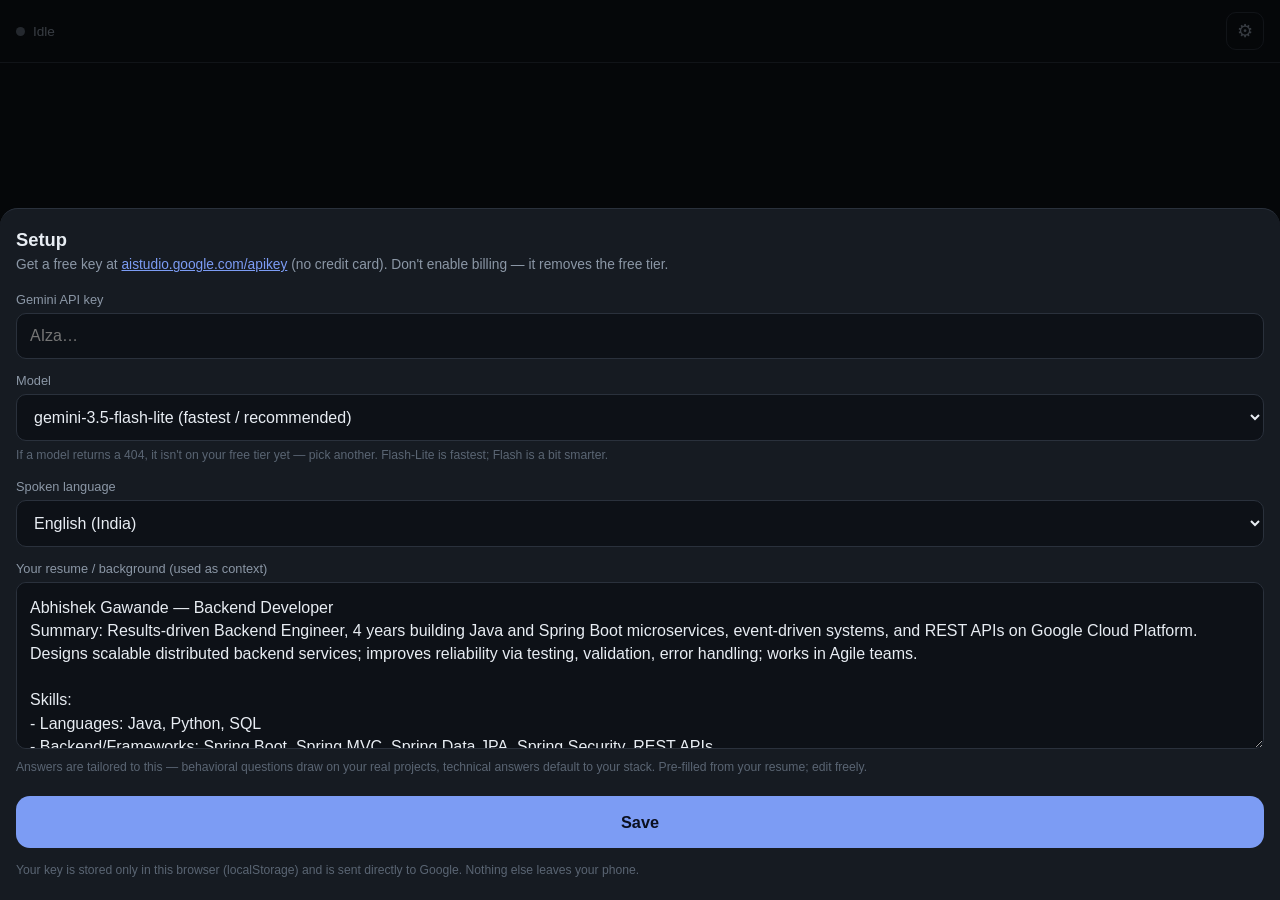
<file: test-final1.html>
<!DOCTYPE html>
<html lang="en">
<head>
<meta charset="UTF-8" />
<meta name="viewport" content="width=device-width, initial-scale=1, maximum-scale=1, viewport-fit=cover" />
<meta name="theme-color" content="#0d1117" />
<title>Interview Copilot</title>
<style>
  :root{
    --bg:#0d1117;
    --surface:#161b22;
    --surface-2:#1c232c;
    --line:#2a313c;
    --ink:#e8edf3;
    --ink-dim:#8b97a6;
    --ink-faint:#5a6573;
    --accent:#7c9cf4;
    --accent-press:#9fb6f7;
    --live:#3fb950;
    --warn:#e3a008;
    --err:#f47067;
    --radius:14px;
    --pad:16px;
    font-size:16px;
  }
  *{box-sizing:border-box;-webkit-tap-highlight-color:transparent}
  html,body{height:100%;margin:0}
  body{
    background:var(--bg);
    color:var(--ink);
    font-family:-apple-system,BlinkMacSystemFont,"Segoe UI",Roboto,sans-serif;
    display:flex;flex-direction:column;
    height:100dvh;overflow:hidden;
    padding:env(safe-area-inset-top) env(safe-area-inset-right) env(safe-area-inset-bottom) env(safe-area-inset-left);
  }

  /* ---------- header ---------- */
  header{
    display:flex;align-items:center;gap:10px;
    padding:12px var(--pad);
    border-bottom:1px solid var(--line);
    flex:none;
  }
  .status{display:flex;align-items:center;gap:8px;font-size:.85rem;color:var(--ink-dim)}
  .dot{width:9px;height:9px;border-radius:50%;background:var(--ink-faint);flex:none}
  .dot.on{background:var(--live);box-shadow:0 0 0 0 rgba(63,185,80,.5);animation:pulse 1.6s infinite}
  @keyframes pulse{0%{box-shadow:0 0 0 0 rgba(63,185,80,.45)}70%{box-shadow:0 0 0 9px rgba(63,185,80,0)}100%{box-shadow:0 0 0 0 rgba(63,185,80,0)}}
  @media (prefers-reduced-motion:reduce){.dot.on{animation:none}}
  .spacer{flex:1}
  .icon-btn{
    background:none;border:1px solid var(--line);color:var(--ink-dim);
    width:38px;height:38px;border-radius:10px;font-size:1.1rem;cursor:pointer;
    display:grid;place-items:center;
  }
  .icon-btn:active{background:var(--surface-2)}

  /* ---------- answer (dominant) ---------- */
  main{flex:1;overflow-y:auto;padding:var(--pad);-webkit-overflow-scrolling:touch}
  .empty{
    height:100%;display:flex;flex-direction:column;align-items:center;justify-content:center;
    text-align:center;color:var(--ink-faint);gap:10px;padding:20px;
  }
  .empty b{color:var(--ink-dim);font-weight:600}
  #answer{font-size:1.06rem;line-height:1.55;white-space:pre-wrap;word-wrap:break-word}
  #answer h1,#answer h2,#answer h3{font-size:.78rem;letter-spacing:.08em;text-transform:uppercase;color:var(--accent);margin:1.1em 0 .35em;font-weight:700}
  #answer h1:first-child,#answer h2:first-child,#answer h3:first-child{margin-top:0}
  #answer code{background:var(--surface-2);padding:.1em .35em;border-radius:5px;font-size:.9em;font-family:ui-monospace,"SF Mono",Menlo,Consolas,monospace}
  #answer pre{background:var(--surface);border:1px solid var(--line);border-top:none;border-radius:0 0 10px 10px;padding:12px;font-size:.86rem;margin:0;white-space:pre-wrap;overflow-wrap:anywhere;word-break:break-word;tab-size:2;-moz-tab-size:2}
  #answer pre code{background:none;padding:0}
  #answer .code{margin:.6em 0}
  #answer .code-bar{display:flex;align-items:center;justify-content:space-between;background:var(--surface-2);border:1px solid var(--line);border-radius:10px 10px 0 0;padding:5px 10px}
  #answer .code-bar span{font-size:.7rem;letter-spacing:.05em;text-transform:uppercase;color:var(--ink-faint);font-family:ui-monospace,monospace}
  #answer .code-bar .copy{background:none;border:1px solid var(--line);color:var(--ink-dim);font-size:.72rem;padding:3px 9px;border-radius:6px;cursor:pointer}
  #answer .code-bar .copy:active{background:var(--line)}
  #answer strong{color:#fff}
  .caret{display:inline-block;width:8px;height:1.05em;background:var(--accent);vertical-align:-2px;animation:blink 1s step-end infinite}
  @keyframes blink{50%{opacity:0}}
  .note{margin-top:14px;font-size:.8rem;color:var(--ink-faint)}
  .err-box{border:1px solid var(--err);background:rgba(244,112,103,.08);color:var(--err);padding:12px;border-radius:10px;font-size:.9rem}

  /* ---------- transcript strip ---------- */
  .transcript{
    flex:none;border-top:1px solid var(--line);background:var(--surface);
    padding:8px var(--pad);
    max-height:85px;overflow-y:auto;
    font-family:ui-monospace,"SF Mono",Menlo,Consolas,monospace;
    font-size:.82rem;line-height:1.45;color:var(--ink-dim);
  }
  .transcript .label{display:block;font-size:.65rem;letter-spacing:.1em;text-transform:uppercase;color:var(--ink-faint);margin-bottom:4px}
  .transcript .interim{color:var(--ink-faint);font-style:italic}
  .transcript.empty-strip{color:var(--ink-faint)}

  /* ---------- controls ---------- */
  .controls{
    flex:none;display:flex;gap:10px;align-items:stretch;
    padding:12px var(--pad) calc(12px + env(safe-area-inset-bottom));
    border-top:1px solid var(--line);background:var(--bg);
  }
  .btn{
    border:none;border-radius:var(--radius);font-size:1rem;font-weight:600;
    cursor:pointer;color:var(--ink);padding:0 16px;
  }
  .btn-side{flex:none;background:var(--surface-2);border:1px solid var(--line);min-width:64px;font-size:.82rem;color:var(--ink-dim)}
  .btn-side:active{background:var(--line)}
  .btn-side.live{border-color:var(--live);color:var(--live)}
  .btn-answer{
    flex:1;background:var(--accent);color:#0b1020;font-size:1.12rem;font-weight:700;
    height:58px;letter-spacing:.01em;
    transition: background 0.15s ease, opacity 0.15s ease;
  }
  .btn-answer:active{background:var(--accent-press)}
  .btn-answer:disabled{opacity:.5;cursor:default}

  /* ---------- settings sheet ---------- */
  .sheet-bg{position:fixed;inset:0;background:rgba(0,0,0,.6);display:none;z-index:10}
  .sheet-bg.show{display:block}
  .sheet{
    position:fixed;left:0;right:0;bottom:0;z-index:11;
    background:var(--surface);border-top:1px solid var(--line);
    border-radius:18px 18px 0 0;padding:20px var(--pad) calc(20px + env(safe-area-inset-bottom));
    transform:translateY(100%);transition:transform .22s ease;
    max-height:90dvh;overflow-y:auto;
  }
  .sheet.show{transform:translateY(0)}
  .sheet h2{margin:0 0 4px;font-size:1.15rem}
  .sheet p{margin:0 0 16px;color:var(--ink-dim);font-size:.86rem;line-height:1.5}
  .sheet a{color:var(--accent)}
  label{display:block;font-size:.8rem;color:var(--ink-dim);margin:14px 0 6px}
  input,select,textarea{
    width:100%;background:var(--bg);border:1px solid var(--line);color:var(--ink);
    border-radius:10px;padding:13px;font-size:1rem;font-family:inherit;
  }
  textarea{resize:vertical;line-height:1.45;min-height:90px}
  input:focus,select:focus,textarea:focus{outline:none;border-color:var(--accent)}
  .save{width:100%;margin-top:20px;background:var(--accent);color:#0b1020;height:52px;font-weight:700;border:none;border-radius:var(--radius);font-size:1.02rem;cursor:pointer}
  .hint{font-size:.76rem;color:var(--ink-faint);margin-top:6px;line-height:1.45}
</style>
</head>
<body>

<header>
  <div class="status"><span class="dot" id="dot"></span><span id="statusText">Idle</span></div>
  <div class="spacer"></div>
  <button class="icon-btn" id="settingsBtn" aria-label="Settings">⚙</button>
</header>

<main id="answerWrap">
  <div class="empty" id="emptyState">
    <b>Listen, then tap Answer.</b>
    <span>Turn on listening so the mic captures the interviewer. When you've heard the question, tap <b>Answer</b> for a concise response.</span>
  </div>
  <div id="answer" hidden></div>
</main>

<div class="transcript empty-strip" id="transcript">
  <span class="label">Live transcript</span>
  <span id="transcriptText">Listening is off.</span>
</div>

<div class="controls">
  <button class="btn btn-side" id="listenBtn">🎙 Listen</button>
  <button class="btn btn-answer" id="answerBtn">Answer</button>
  <button class="btn btn-side" id="clearBtn">Clear</button>
</div>

<!-- settings -->
<div class="sheet-bg" id="sheetBg"></div>
<div class="sheet" id="sheet">
  <h2>Setup</h2>
  <p>Get a free key at <a href="https://aistudio.google.com/apikey" target="_blank" rel="noopener">aistudio.google.com/apikey</a> (no credit card). Don't enable billing — it removes the free tier.</p>
  <label for="keyInput">Gemini API key</label>
  <input id="keyInput" type="password" placeholder="AIza…" autocomplete="off" />
  <label for="modelInput">Model</label>
  <select id="modelInput">
    <option value="gemini-3.5-flash-lite">gemini-3.5-flash-lite (fastest / recommended)</option>
    <option value="gemini-3.6-flash">gemini-3.6-flash (balanced)</option>
    <option value="gemini-3.5-flash">gemini-3.5-flash (smarter)</option>
    <option value="gemini-3.1-flash-lite">gemini-3.1-flash-lite (fallback)</option>
  </select>
  <div class="hint">If a model returns a 404, it isn't on your free tier yet — pick another. Flash-Lite is fastest; Flash is a bit smarter.</div>
  <label for="langInput">Spoken language</label>
  <select id="langInput">
    <option value="en-IN">English (India)</option>
    <option value="en-US">English (US)</option>
    <option value="en-GB">English (UK)</option>
    <option value="hi-IN">Hindi (India)</option>
  </select>
  <label for="resumeInput">Your resume / background (used as context)</label>
  <textarea id="resumeInput" rows="6" placeholder="Paste your resume as plain text…"></textarea>
  <div class="hint">Answers are tailored to this — behavioral questions draw on your real projects, technical answers default to your stack. Pre-filled from your resume; edit freely.</div>
  <button class="save" id="saveBtn">Save</button>
  <div class="hint" style="margin-top:14px">Your key is stored only in this browser (localStorage) and is sent directly to Google. Nothing else leaves your phone.</div>
</div>

<script>
(function(){
  "use strict";
  const $ = id => document.getElementById(id);
  const dot=$("dot"), statusText=$("statusText");
  const answerEl=$("answer"), emptyState=$("emptyState");
  const transcriptText=$("transcriptText"), transcriptBox=$("transcript");
  const listenBtn=$("listenBtn"), answerBtn=$("answerBtn"), clearBtn=$("clearBtn");
  const sheet=$("sheet"), sheetBg=$("sheetBg");
  const keyInput=$("keyInput"), modelInput=$("modelInput"), langInput=$("langInput"), resumeInput=$("resumeInput");

  const DEFAULT_RESUME=`Abhishek Gawande — Backend Developer
Summary: Results-driven Backend Engineer, 4 years building Java and Spring Boot microservices, event-driven systems, and REST APIs on Google Cloud Platform. Designs scalable distributed backend services; improves reliability via testing, validation, error handling; works in Agile teams.

Skills:
- Languages: Java, Python, SQL
- Backend/Frameworks: Spring Boot, Spring MVC, Spring Data JPA, Spring Security, REST APIs
- Design: SOLID principles, OOP design patterns
- Distributed systems: Microservices, Apache Kafka, event-driven architecture
- Cloud/Data: GCP, App Engine Gen2, Cloud Functions, BigQuery, Cloud Storage
- Databases: MySQL, Cloud SQL
- Testing: JUnit, Mockito
- DevOps: Cloud Build, Artifact Registry, Maven, Git, CI/CD

Experience — Software Engineer, Tata Consultancy Services (Client: Jaguar Land Rover), May 2022–Present
Product Information Management (PIM):
- Built core product-management & publishing microservices and REST APIs; >99.5% of updates processed within SLA.
- Built a Kafka-to-analytics pipeline for near real-time reporting across the product catalog.
- Led runtime upgrades to a modern Java platform on App Engine Gen2.
- Added an API Gateway, standardized auth, and service-level traffic controls.
- Added JUnit/Mockito unit & integration tests.
PIM Data Ingestion Pipeline:
- Event-driven ingestion pipeline with Kafka + Spring Boot.
- Consumers persisting to Cloud SQL (transactional) and BigQuery (analytics).
- Validation, deduplication, retry, error-handling for consistency and fault tolerance.
- Batch processing and efficient write strategies for throughput.
- CI/CD with Cloud Build, Artifact Registry, Maven, Git.

Education: B.Tech (IT), Government College of Engineering, Amravati — CGPA 7.92
Certifications: Google Cloud Associate Cloud Engineer (Dec 2025); Google Professional Cloud Developer (Oct 2025)`;

  const LS={key:"ic_key",model:"ic_model",lang:"ic_lang",resume:"ic_resume"};
  const MODELS=["gemini-3.5-flash-lite","gemini-3.6-flash","gemini-3.5-flash","gemini-3.1-flash-lite"];
  let cfg={
    key: "",
    model: "gemini-3.5-flash-lite",
    lang: "en-IN",
    resume: DEFAULT_RESUME
  };

  // Safe load of config
  try {
    cfg.key = localStorage.getItem(LS.key) || "";
    cfg.model = localStorage.getItem(LS.model) || "gemini-3.5-flash-lite";
    cfg.lang = localStorage.getItem(LS.lang) || "en-IN";
    cfg.resume = localStorage.getItem(LS.resume) || DEFAULT_RESUME;
  } catch(e) {
    console.warn("localStorage read error (expected in some sandboxed/file:// environments):", e);
  }
  if(!MODELS.includes(cfg.model)){
    cfg.model="gemini-3.5-flash-lite";
    try{ localStorage.setItem(LS.model,cfg.model); }catch(_){}
  }

  let finalTranscript="";
  let listening=false;
  let recognition=null;
  let currentAbortController=null;
  let autoAnswerTimer=null;
  let lastAnswerTime=0;
  let restartTimer=null;
  let restartAttempts=0;

  /* ---------- settings sheet ---------- */
  function openSheet(){
    keyInput.value=cfg.key; modelInput.value=cfg.model; langInput.value=cfg.lang; resumeInput.value=cfg.resume;
    sheetBg.classList.add("show"); sheet.classList.add("show");
  }
  function closeSheet(){ sheetBg.classList.remove("show"); sheet.classList.remove("show"); }
  
  function saveSettings(){
    const prevLang = cfg.lang;
    cfg.key=keyInput.value.trim(); cfg.model=modelInput.value; cfg.lang=langInput.value; cfg.resume=resumeInput.value.trim();
    
    try {
      localStorage.setItem(LS.key,cfg.key);
      localStorage.setItem(LS.model,cfg.model);
      localStorage.setItem(LS.lang,cfg.lang);
      localStorage.setItem(LS.resume,cfg.resume);
    } catch(e) {
      console.warn("localStorage write error:", e);
    }
    
    if(recognition){ 
      recognition.lang=cfg.lang; 
      // Stop and restart so the language change takes effect immediately
      if(listening && prevLang !== cfg.lang){
        try{ recognition.stop(); }catch(_){}
      }
    }
    closeSheet();
  }

  $("settingsBtn").onclick=openSheet;
  $("saveBtn").onclick=saveSettings;
  sheetBg.onclick=saveSettings; // Auto-save changes when user closes the modal by clicking outside

  /* ---------- speech recognition ---------- */
  const SR=window.SpeechRecognition||window.webkitSpeechRecognition;

  function setStatus(text,on){ statusText.textContent=text; dot.classList.toggle("on",!!on); }

  function showTranscript(interim){
    transcriptBox.classList.remove("empty-strip");
    const full=(finalTranscript+ " " + (interim||"")).trim();
    if(!full){ transcriptText.textContent="…"; return; }
    if(interim){
      transcriptText.innerHTML = escapeHtml(finalTranscript)+' <span class="interim">'+escapeHtml(interim)+'</span>';
    } else {
      transcriptText.textContent=full;
    }
    transcriptBox.scrollTop=transcriptBox.scrollHeight;
  }

  function resetAutoAnswerTimer(){
    if(autoAnswerTimer) clearTimeout(autoAnswerTimer);
    if(listening){
      autoAnswerTimer = setTimeout(()=>{
        if(finalTranscript.trim() && !currentAbortController){
          if(Date.now() - lastAnswerTime < 3000) return; // don't re-trigger right after an answer
          answerBtn.click(); // trigger generation automatically
        }
      }, 5000); // 5 seconds of silence triggers answer automatically
    }
  }

  function clearRestartTimer(){
    if(restartTimer){
      clearTimeout(restartTimer);
      restartTimer=null;
    }
  }

  function scheduleRecognitionRestart(){
    clearRestartTimer();
    if(!listening || !recognition) return;
    restartTimer=setTimeout(()=>{
      if(!listening || !recognition) return;
      try{
        recognition.start();
        restartAttempts=0;
        setStatus("Listening",true);
      }catch(e){
        restartAttempts++;
        if(restartAttempts>=6){
          listening=false;
          updateListenUI();
          setStatus("Restart failed",false);
          transcriptBox.classList.remove("empty-strip");
          transcriptText.textContent="Speech recognition stopped and could not restart. Tap Listen again.";
          return;
        }
        setStatus("Restarting...",false);
        scheduleRecognitionRestart();
      }
    },450);
  }

  function startListening(){
    if(listening) return;
    if(!SR){ setStatus("No speech support",false); transcriptBox.classList.remove("empty-strip"); transcriptText.textContent="This browser can't do speech recognition. Use Chrome or Edge."; return; }
    if(window.isSecureContext===false){
      setStatus("Mic blocked",false);
      transcriptBox.classList.remove("empty-strip");
      transcriptText.textContent="Open this page on HTTPS, localhost, or as a local file so the browser can allow microphone access.";
      return;
    }
    clearRestartTimer();
    restartAttempts=0;
    recognition=new SR();
    recognition.continuous=true;
    recognition.interimResults=true;
    recognition.lang=cfg.lang;
    recognition.onresult=function(e){
      restartAttempts=0;
      let interim = "";
      let hasNewFinal = false;
      for(let i=e.resultIndex; i<e.results.length; i++){
        const r=e.results[i];
        if(r.isFinal){ 
          finalTranscript = (finalTranscript + " " + r[0].transcript).trim();
          hasNewFinal = true;
        } else { 
          interim += r[0].transcript; 
        }
      }
      showTranscript(interim);

      if (interim.trim().length > 0) {
        // Active speech detected, cancel any scheduled auto-answer
        if(autoAnswerTimer) { clearTimeout(autoAnswerTimer); autoAnswerTimer = null; }
      } else if (hasNewFinal && finalTranscript.trim().length > 0) {
        // Silence detected after final speech, schedule auto-answer
        resetAutoAnswerTimer();
      }
    };
    recognition.onerror=function(e){
      const criticalErrors = ["not-allowed", "service-not-allowed", "audio-capture", "network", "language-not-supported"];
      if(criticalErrors.includes(e.error)){
        listening=false; 
        clearRestartTimer();
        updateListenUI();
        setStatus("Error: "+e.error,false);
        transcriptBox.classList.remove("empty-strip");
        if(autoAnswerTimer) { clearTimeout(autoAnswerTimer); autoAnswerTimer = null; }
        if(e.error==="not-allowed"||e.error==="service-not-allowed"){
          transcriptText.textContent="Microphone permission denied. Tap the site controls icon in Chrome, open Permissions, allow Microphone, then tap Listen again.";
        } else {
          transcriptText.textContent="Speech recognition stopped due to error: "+e.error+". Tap Listen to restart.";
        }
      }
    };
    recognition.onend=function(){
      if(listening){
        setStatus("Restarting...",false);
        scheduleRecognitionRestart();
      }
    };
    try{
      recognition.start();
      listening=true;
      setStatus("Listening",true);
      updateListenUI();
      showTranscript("");
    }
    catch(e){
      listening=false;
      updateListenUI();
      setStatus("Start failed",false);
      transcriptBox.classList.remove("empty-strip");
      transcriptText.textContent="Could not start speech recognition: "+(e && e.message ? e.message : e)+". Tap Listen again.";
    }
  }
  function stopListening(){
    listening=false;
    if(autoAnswerTimer) { clearTimeout(autoAnswerTimer); autoAnswerTimer = null; }
    clearRestartTimer();
    if(recognition){ try{recognition.stop();}catch(_){} }
    setStatus("Paused",false);
    updateListenUI();
  }
  function updateListenUI(){
    listenBtn.classList.toggle("live",listening);
    listenBtn.textContent=listening?"⏸ Stop":"🎙 Listen";
  }
  listenBtn.onclick=function(){ listening?stopListening():startListening(); };

  clearBtn.onclick=function(){
    finalTranscript="";
    if(autoAnswerTimer) { clearTimeout(autoAnswerTimer); autoAnswerTimer = null; }
    transcriptText.textContent=listening?"…":"Listening is off.";
    if(!listening) transcriptBox.classList.add("empty-strip");
    answerEl.hidden=true; answerEl.innerHTML=""; emptyState.hidden=false;
    if(listening && recognition){
      try{ recognition.stop(); }catch(_){} // forces SpeechRecognition instance refresh to dump history
    }
  };

  /* ---------- Gemini streaming ---------- */
  function buildSystem(){
    const base=[
      "You are a live technical-interview copilot answering AS the candidate, in first person.",
      "The user gives you a rolling speech transcript of an interviewer talking. Identify the MOST RECENT question or task and answer THAT.",
      "",
      "General rules:",
      "- The transcript is noisy speech-to-text: ignore greetings, filler ('hi', 'okay', 'yeah'), names, and garbled/mis-heard tokens. Lock onto the substantive technical question and answer THAT.",
      "- NEVER ask the user or interviewer a question, and never request clarification. This is a live conversation; a question back is useless. Make the most reasonable assumption and answer directly.",
      "- When a detail is missing (e.g. a target value, input size, constraints), assume a sensible one, state it in one short clause (e.g. 'Assuming target t and an unsorted list:'), and answer fully. Never hedge or stall for lack of detail.",
      "- Be precise and concise. No filler, no preamble, no 'great question'.",
      "- Lead with the direct answer in the first line.",
      "- Glanceable and speakable; under ~120 words unless code is required.",
      "- Ground answers in the candidate's real background below. For behavioral questions, use their actual projects (STAR, tight). For 'tell me about yourself' / experience questions, speak from the resume.",
      "- Default technical examples to the candidate's stack (Java, Spring Boot, Kafka, GCP) unless the interviewer specifies otherwise.",
      "",
      "WHEN TO WRITE CODE (bias strongly toward code):",
      "- If the question involves finding, searching, computing, sorting, filtering, transforming, counting, or implementing something — or asks 'how would you' do any of those — it IS a coding question. Answer with real, runnable code in the structure below.",
      "- Do NOT reply with a prose tour of built-in methods or options (e.g. listing Math.round/floor/ceil). Pick the right approach and write the code.",
      "- If the question mentions a list, array, or collection, it is an algorithm OVER that collection. Write code that processes the collection (Java Streams or a loop) — not advice about single-value built-ins. Example: 'find the closest integer in a list to a target' => stream the list and pick min by absolute difference, NOT Math.round().",
      "- When ambiguous between a trivial reading and a real coding problem, choose the coding problem and write code.",
      "",
      "CODING / DSA / implementation questions — use EXACTLY this structure:",
      "## Approach",
      "One or two lines on the idea.",
      "```<language>",
      "clean, idiomatic, runnable code (Java by default unless another language is implied)",
      "```",
      "## Complexity",
      "Time: O(...)  | Space: O(...)",
      "## Edge cases",
      "- one or two brief items",
      "Keep code minimal and correct; no comments unless they add real clarity.",
      "Keep every code line short for a phone screen (aim < ~50 chars). Break long statements across lines: split chained method calls, long conditionals, and long argument lists onto separate lines so nothing needs horizontal scrolling.",
      "",
      "If the transcript is short, incomplete, or does not contain a clear question, look for any technical keywords or topics mentioned (e.g. 'Kafka', 'Spring Boot', 'microservices'). Assume the interviewer is asking you to explain that topic or describe your experience with it, and provide a direct, helpful explanation grounded in your background. Never return an empty answer or say no question was found."
    ];
    const r=(cfg.resume||"").trim();
    if(r){ base.push("","=== CANDIDATE BACKGROUND ===",r); }
    return base.join("\n");
  }

  function recentTranscript(){
    const t=finalTranscript.trim();
    return t.length>2200 ? t.slice(-2200) : t;
  }

  // pure: pull visible text + finishReason from one Gemini SSE JSON object
  function geminiDelta(obj){
    let text="", finish=null;
    const cand=obj && obj.candidates && obj.candidates[0];
    if(cand){
      finish=cand.finishReason||null;
      const parts=cand.content && cand.content.parts;
      if(parts){ for(const p of parts){ if(p.thought) continue; if(typeof p.text==="string") text+=p.text; } }
    }
    return {text:text, finish:finish};
  }

  function statusMessage(status,msg){
    if(status===404) return "Model \""+cfg.model+"\" not available on your tier. Open ⚙ and pick another.";
    if(status===429) return "Free-tier rate limit hit. Wait a moment and try again.";
    if(status===400 && /API key/i.test(msg||"")) return "Invalid API key. Check it in ⚙ Setup.";
    if(status===400 && /invalid argument/i.test(msg||"")) return "Google rejected the request. I retried with a simpler payload; if this still appears, open ⚙ and switch to gemini-3.1-flash-lite.";
    return msg || ("Request failed ("+status+").");
  }

  async function errorMessageFromResponse(res){
    try{
      const j=await res.json();
      const err=j && j.error;
      const details=err && err.details;
      let msg=(err && err.message) || "";
      if(details && details.length){
        const detailText=details.map(d=>d.reason||d.message||d.description||"").filter(Boolean).join(" ");
        if(detailText) msg = msg ? msg+" "+detailText : detailText;
      }
      return msg;
    }catch(_){
      return "";
    }
  }

  answerBtn.onclick=async function(){
    // Cancel any pending auto-answer and active generation
    if(autoAnswerTimer) { clearTimeout(autoAnswerTimer); autoAnswerTimer = null; }
    if(currentAbortController){
      try { currentAbortController.abort(); } catch(_){}
    }
    
    if(!cfg.key){ openSheet(); return; }
    const t=recentTranscript();
    if(!t){ renderError("No transcript yet. Tap Listen first, let the interviewer speak, then tap Answer."); return; }

    currentAbortController = new AbortController();
    const controller = currentAbortController;
    
    // Disable to prevent spam-clicks during streaming
    answerBtn.disabled=true;
    answerBtn.textContent="Streaming…";
    emptyState.hidden=true; answerEl.hidden=false;

    // Append new response block to history instead of erasing previous ones
    if (answerEl.children.length > 0) {
      const divider = document.createElement("div");
      divider.innerHTML = "<hr style='border:none; border-top:3px solid var(--line); margin:28px 0; opacity:0.8;'/>";
      answerEl.appendChild(divider);
    }
    const container = document.createElement("div");
    container.className = "answer-item";
    container.innerHTML = '<span class="caret"></span>';
    answerEl.appendChild(container);

    const url="https://generativelanguage.googleapis.com/v1beta/models/"+encodeURIComponent(cfg.model)+
              ":streamGenerateContent?alt=sse&key="+encodeURIComponent(cfg.key);

    function call(simplePayload){
      const prompt=buildSystem()+"\n\nLive transcript:\n\""+t+"\"\n\nAnswer the most recent question.";
      const body=simplePayload ? {
        contents:[{role:"user",parts:[{text:prompt}]}]
      } : {
        systemInstruction:{parts:[{text:buildSystem()}]},
        contents:[{role:"user",parts:[{text:"Live transcript:\n\""+t+"\"\n\nAnswer the most recent question."}]}],
        generationConfig:{temperature:0.2,maxOutputTokens:1024,topP:0.9}
      };
      return fetch(url,{
        method:"POST",
        headers:{"Content-Type":"application/json"},
        body:JSON.stringify(body),
        signal:controller.signal
      });
    }

    let acc="", finish=null;
    try{
      let res=await call(false);
      if(!res.ok && res.status===400){
        const firstMsg=await errorMessageFromResponse(res);
        res=await call(true);
        if(!res.ok){
          const secondMsg=await errorMessageFromResponse(res);
          container.innerHTML='<div class="err-box">'+escapeHtml(statusMessage(res.status,secondMsg||firstMsg))+'</div>';
          return;
        }
      }

      if(!res.ok){
        let emsg=await errorMessageFromResponse(res);
        container.innerHTML='<div class="err-box">'+escapeHtml(statusMessage(res.status,emsg))+'</div>'; return;
      }

      const reader=res.body.getReader();
      const dec=new TextDecoder();
      let buf="";
      const handleLine=(line)=>{
        line=line.trim();
        if(!line.startsWith("data:")) return;
        const payload=line.slice(5).trim();
        if(!payload||payload==="[DONE]") return;
        try{
          const d=geminiDelta(JSON.parse(payload));
          if(d.text) acc+=d.text;
          if(d.finish) finish=d.finish;
          renderMarkdown(acc,true,container);
        }catch(_){ /* incomplete JSON line */ }
      };
      while(true){
        const {value,done}=await reader.read();
        if(done) break;
        buf+=dec.decode(value,{stream:true});
        let nl;
        while((nl=buf.indexOf("\n"))>=0){ handleLine(buf.slice(0,nl)); buf=buf.slice(nl+1); }
      }
      buf+=dec.decode(); // flush decoder
      if(buf.trim()) handleLine(buf); // flush any final line

      renderMarkdown(acc,false,container);
      
      if(!acc.trim()){ 
        container.innerHTML = '<div class="err-box">Empty response. Try again or switch model in ⚙.</div>'; 
        return; 
      }
      if(finish && finish!=="STOP" && finish!=="MAX_TOKENS" ) {
        const n=document.createElement("div"); n.className="note"; n.textContent="Answer ended early ("+finish+").";
        container.appendChild(n);
      } else if(finish==="MAX_TOKENS"){
        const n=document.createElement("div"); n.className="note"; n.textContent="Hit the length limit — tap Answer again for more, or shorten the question.";
        container.appendChild(n);
      }
    }catch(err){
      if(err.name === "AbortError"){
        return;
      }
      container.innerHTML = '<div class="err-box">Network error: ' + escapeHtml(err && err.message ? err.message : err) + '</div>';
    }finally{
      if(currentAbortController === controller) {
        answerBtn.textContent="Answer";
        answerBtn.disabled=false;
        currentAbortController = null; // Reset controller to indicate generation is complete
        lastAnswerTime=Date.now();
      }
    }
  };

  /* ---------- markdown renderer ---------- */
  function escapeHtml(s){return s.replace(/[&<>]/g,c=>({"&":"&amp;","<":"&lt;",">":"&gt;"}[c]));}
  
  function renderError(msg){
    emptyState.hidden=true; answerEl.hidden=false;
    const errDiv=document.createElement("div");
    errDiv.innerHTML='<div class="err-box">'+escapeHtml(msg)+'</div>';
    answerEl.appendChild(errDiv);
  }
  
  function renderMarkdown(src,streaming,container){
    if(!container) return;
    
    // 1. extract fenced code blocks first
    const codeBlocks=[];
    let s=src.replace(/```(\w*)\n?([\s\S]*?)```/g,(m,lang,code)=>{
      const clean=code.replace(/\n$/,"");
      codeBlocks.push('<div class="code"><div class="code-bar"><span>'+escapeHtml(lang||"code")+'</span><button class="copy" type="button">Copy</button></div><pre><code>'+escapeHtml(clean)+'</code></pre></div>');
      return "\u0000"+(codeBlocks.length-1)+"\u0000";
    });
    
    // 2. Escape HTML and apply basic inline element formatting
    s=escapeHtml(s);
    s=s.replace(/^##\s+(.+)$/gm,'<h2>$1</h2>');
    s=s.replace(/^###\s+(.+)$/gm,'<h3>$1</h3>');
    s=s.replace(/\*\*([^*]+)\*\*/g,'<strong>$1</strong>');
    s=s.replace(/`([^`]+)`/g,'<code>$1</code>');
    
    // 3. Format bullet list groups
    s=s.replace(/(?:^|\n)((?:- .*(?:\n|$))+)/g,(m,grp)=>{
      const items=grp.trim().split("\n").map(l=>'<li>'+l.replace(/^- /,"")+'</li>').join("");
      return "<ul style='margin:.3em 0 .3em 1.1em;padding:0'>"+items+"</ul>";
    });
    
    // 4. Convert newlines to breaks for prose parts
    s=s.replace(/\n{2,}/g,"<br><br>").replace(/\n/g,"<br>");
    
    // 5. Restore the code blocks with their internal newlines intact
    s=s.replace(/\u0000(\d+)\u0000/g,(m,i)=>codeBlocks[+i]);
    
    container.innerHTML=s+(streaming?'<span class="caret"></span>':"");
  }

  // copy buttons in code blocks
  answerEl.addEventListener("click",function(e){
    const btn=e.target.closest&&e.target.closest(".copy");
    if(!btn) return;
    const codeEl=btn.parentElement.parentElement.querySelector("pre code");
    if(!codeEl) return;
    const text=codeEl.textContent;
    const done=()=>{ btn.textContent="Copied"; setTimeout(()=>btn.textContent="Copy",1200); };
    if(navigator.clipboard&&navigator.clipboard.writeText){ navigator.clipboard.writeText(text).then(done).catch(()=>fallbackCopy(text,done)); }
    else fallbackCopy(text,done);
  });
  function fallbackCopy(text,cb){
    const ta=document.createElement("textarea"); ta.value=text;
    ta.style.position="fixed"; ta.style.opacity="0"; document.body.appendChild(ta);
    ta.select(); try{document.execCommand("copy");}catch(_){}
    document.body.removeChild(ta); cb&&cb();
  }

  // first run -> open setup
  if(!cfg.key){ openSheet(); }
})();
</script>
</body>
</html>
</file>
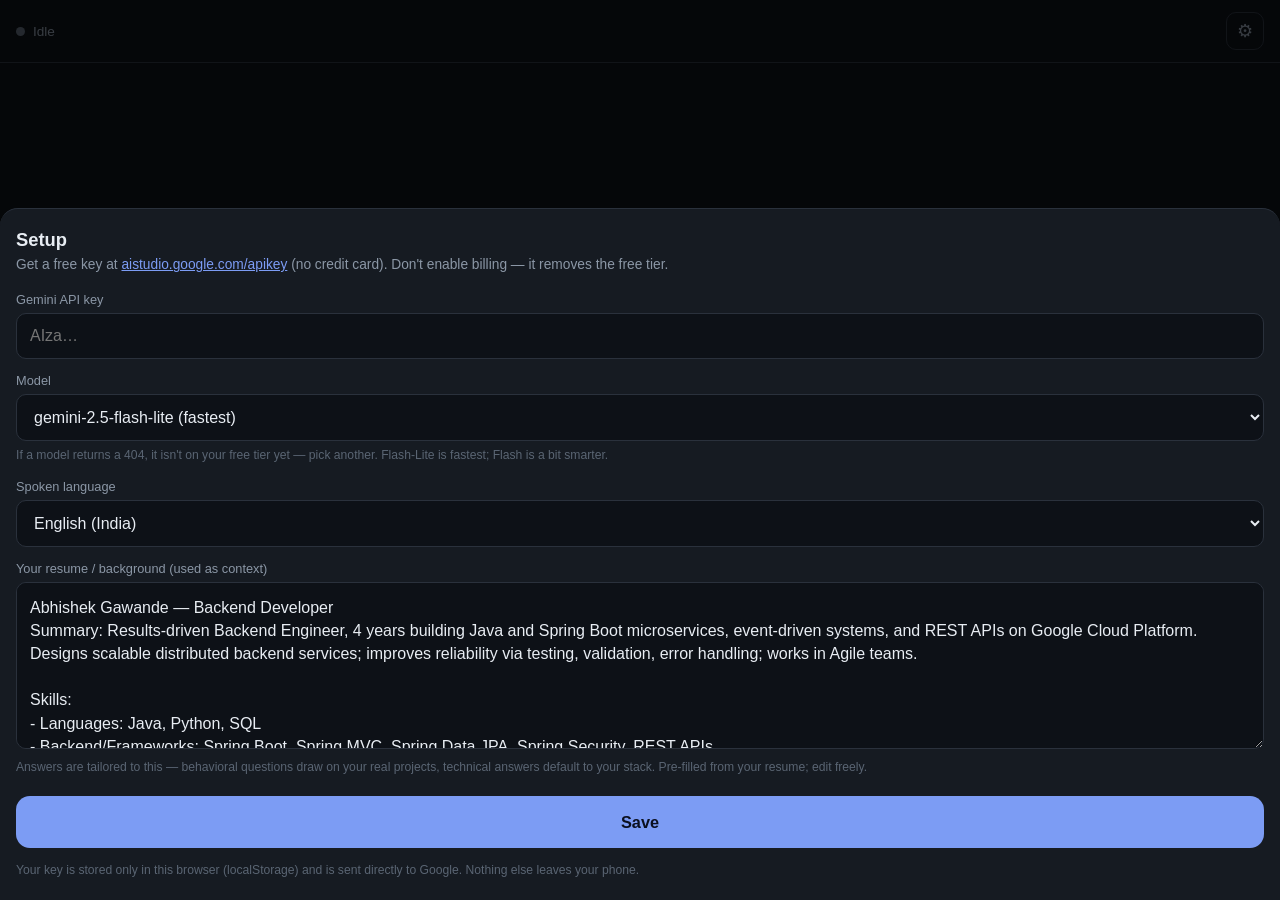
<file: test1.html>
<!DOCTYPE html>
<html lang="en">
<head>
<meta charset="UTF-8" />
<meta name="viewport" content="width=device-width, initial-scale=1, maximum-scale=1, viewport-fit=cover" />
<meta name="theme-color" content="#0d1117" />
<title>Interview Copilot</title>
<style>
  :root{
    --bg:#0d1117;
    --surface:#161b22;
    --surface-2:#1c232c;
    --line:#2a313c;
    --ink:#e8edf3;
    --ink-dim:#8b97a6;
    --ink-faint:#5a6573;
    --accent:#7c9cf4;
    --accent-press:#9fb6f7;
    --live:#3fb950;
    --warn:#e3a008;
    --err:#f47067;
    --radius:14px;
    --pad:16px;
    font-size:16px;
  }
  *{box-sizing:border-box;-webkit-tap-highlight-color:transparent}
  html,body{height:100%;margin:0}
  body{
    background:var(--bg);
    color:var(--ink);
    font-family:-apple-system,BlinkMacSystemFont,"Segoe UI",Roboto,sans-serif;
    display:flex;flex-direction:column;
    height:100dvh;overflow:hidden;
    padding:env(safe-area-inset-top) env(safe-area-inset-right) env(safe-area-inset-bottom) env(safe-area-inset-left);
  }

  /* ---------- header ---------- */
  header{
    display:flex;align-items:center;gap:10px;
    padding:12px var(--pad);
    border-bottom:1px solid var(--line);
    flex:none;
  }
  .status{display:flex;align-items:center;gap:8px;font-size:.85rem;color:var(--ink-dim)}
  .dot{width:9px;height:9px;border-radius:50%;background:var(--ink-faint);flex:none}
  .dot.on{background:var(--live);box-shadow:0 0 0 0 rgba(63,185,80,.5);animation:pulse 1.6s infinite}
  @keyframes pulse{0%{box-shadow:0 0 0 0 rgba(63,185,80,.45)}70%{box-shadow:0 0 0 9px rgba(63,185,80,0)}100%{box-shadow:0 0 0 0 rgba(63,185,80,0)}}
  @media (prefers-reduced-motion:reduce){.dot.on{animation:none}}
  .spacer{flex:1}
  .icon-btn{
    background:none;border:1px solid var(--line);color:var(--ink-dim);
    width:38px;height:38px;border-radius:10px;font-size:1.1rem;cursor:pointer;
    display:grid;place-items:center;
  }
  .icon-btn:active{background:var(--surface-2)}

  /* ---------- answer (dominant) ---------- */
  main{flex:1;overflow-y:auto;padding:var(--pad);-webkit-overflow-scrolling:touch}
  .empty{
    height:100%;display:flex;flex-direction:column;align-items:center;justify-content:center;
    text-align:center;color:var(--ink-faint);gap:10px;padding:20px;
  }
  .empty b{color:var(--ink-dim);font-weight:600}
  #answer{font-size:1.06rem;line-height:1.55;white-space:pre-wrap;word-wrap:break-word}
  #answer h1,#answer h2,#answer h3{font-size:.78rem;letter-spacing:.08em;text-transform:uppercase;color:var(--accent);margin:1.1em 0 .35em;font-weight:700}
  #answer h1:first-child,#answer h2:first-child,#answer h3:first-child{margin-top:0}
  #answer code{background:var(--surface-2);padding:.1em .35em;border-radius:5px;font-size:.9em;font-family:ui-monospace,"SF Mono",Menlo,Consolas,monospace}
  #answer pre{background:var(--surface);border:1px solid var(--line);border-top:none;border-radius:0 0 10px 10px;padding:12px;font-size:.86rem;margin:0;white-space:pre-wrap;overflow-wrap:anywhere;word-break:break-word;tab-size:2;-moz-tab-size:2}
  #answer pre code{background:none;padding:0}
  #answer .code{margin:.6em 0}
  #answer .code-bar{display:flex;align-items:center;justify-content:space-between;background:var(--surface-2);border:1px solid var(--line);border-radius:10px 10px 0 0;padding:5px 10px}
  #answer .code-bar span{font-size:.7rem;letter-spacing:.05em;text-transform:uppercase;color:var(--ink-faint);font-family:ui-monospace,monospace}
  #answer .code-bar .copy{background:none;border:1px solid var(--line);color:var(--ink-dim);font-size:.72rem;padding:3px 9px;border-radius:6px;cursor:pointer}
  #answer .code-bar .copy:active{background:var(--line)}
  #answer strong{color:#fff}
  .caret{display:inline-block;width:8px;height:1.05em;background:var(--accent);vertical-align:-2px;animation:blink 1s step-end infinite}
  @keyframes blink{50%{opacity:0}}
  .note{margin-top:14px;font-size:.8rem;color:var(--ink-faint)}
  .err-box{border:1px solid var(--err);background:rgba(244,112,103,.08);color:var(--err);padding:12px;border-radius:10px;font-size:.9rem}

  /* ---------- transcript strip ---------- */
  .transcript{
    flex:none;border-top:1px solid var(--line);background:var(--surface);
    padding:10px var(--pad);max-height:22vh;overflow-y:auto;
    font-family:ui-monospace,"SF Mono",Menlo,Consolas,monospace;
    font-size:.82rem;line-height:1.5;color:var(--ink-dim);
  }
  .transcript .label{display:block;font-size:.65rem;letter-spacing:.1em;text-transform:uppercase;color:var(--ink-faint);margin-bottom:4px}
  .transcript .interim{color:var(--ink-faint);font-style:italic}
  .transcript.empty-strip{color:var(--ink-faint)}

  /* ---------- controls ---------- */
  .controls{
    flex:none;display:flex;gap:10px;align-items:stretch;
    padding:12px var(--pad) calc(12px + env(safe-area-inset-bottom));
    border-top:1px solid var(--line);background:var(--bg);
  }
  .btn{
    border:none;border-radius:var(--radius);font-size:1rem;font-weight:600;
    cursor:pointer;color:var(--ink);padding:0 16px;
  }
  .btn-side{flex:none;background:var(--surface-2);border:1px solid var(--line);min-width:64px;font-size:.82rem;color:var(--ink-dim)}
  .btn-side:active{background:var(--line)}
  .btn-side.live{border-color:var(--live);color:var(--live)}
  .btn-answer{
    flex:1;background:var(--accent);color:#0b1020;font-size:1.12rem;font-weight:700;
    height:58px;letter-spacing:.01em;
  }
  .btn-answer:active{background:var(--accent-press)}
  .btn-answer:disabled{opacity:.5;cursor:default}

  /* ---------- settings sheet ---------- */
  .sheet-bg{position:fixed;inset:0;background:rgba(0,0,0,.6);display:none;z-index:10}
  .sheet-bg.show{display:block}
  .sheet{
    position:fixed;left:0;right:0;bottom:0;z-index:11;
    background:var(--surface);border-top:1px solid var(--line);
    border-radius:18px 18px 0 0;padding:20px var(--pad) calc(20px + env(safe-area-inset-bottom));
    transform:translateY(100%);transition:transform .22s ease;
    max-height:90dvh;overflow-y:auto;
  }
  .sheet.show{transform:translateY(0)}
  .sheet h2{margin:0 0 4px;font-size:1.15rem}
  .sheet p{margin:0 0 16px;color:var(--ink-dim);font-size:.86rem;line-height:1.5}
  .sheet a{color:var(--accent)}
  label{display:block;font-size:.8rem;color:var(--ink-dim);margin:14px 0 6px}
  input,select,textarea{
    width:100%;background:var(--bg);border:1px solid var(--line);color:var(--ink);
    border-radius:10px;padding:13px;font-size:1rem;font-family:inherit;
  }
  textarea{resize:vertical;line-height:1.45;min-height:90px}
  input:focus,select:focus,textarea:focus{outline:none;border-color:var(--accent)}
  .save{width:100%;margin-top:20px;background:var(--accent);color:#0b1020;height:52px;font-weight:700;border:none;border-radius:var(--radius);font-size:1.02rem;cursor:pointer}
  .hint{font-size:.76rem;color:var(--ink-faint);margin-top:6px;line-height:1.45}
</style>
</head>
<body>

<header>
  <div class="status"><span class="dot" id="dot"></span><span id="statusText">Idle</span></div>
  <div class="spacer"></div>
  <button class="icon-btn" id="settingsBtn" aria-label="Settings">⚙</button>
</header>

<main id="answerWrap">
  <div class="empty" id="emptyState">
    <b>Listen, then tap Answer.</b>
    <span>Turn on listening so the mic captures the interviewer. When you've heard the question, tap <b>Answer</b> for a concise response.</span>
  </div>
  <div id="answer" hidden></div>
</main>

<div class="transcript empty-strip" id="transcript">
  <span class="label">Live transcript</span>
  <span id="transcriptText">Listening is off.</span>
</div>

<div class="controls">
  <button class="btn btn-side" id="listenBtn">🎙 Listen</button>
  <button class="btn btn-answer" id="answerBtn">Answer</button>
  <button class="btn btn-side" id="clearBtn">Clear</button>
</div>

<!-- settings -->
<div class="sheet-bg" id="sheetBg"></div>
<div class="sheet" id="sheet">
  <h2>Setup</h2>
  <p>Get a free key at <a href="https://aistudio.google.com/apikey" target="_blank" rel="noopener">aistudio.google.com/apikey</a> (no credit card). Don't enable billing — it removes the free tier.</p>
  <label for="keyInput">Gemini API key</label>
  <input id="keyInput" type="password" placeholder="AIza…" autocomplete="off" />
  <label for="modelInput">Model</label>
  <select id="modelInput">
    <option value="gemini-2.5-flash-lite">gemini-2.5-flash-lite (fastest)</option>
    <option value="gemini-2.5-flash">gemini-2.5-flash (recommended)</option>
    <option value="gemini-2.0-flash">gemini-2.0-flash</option>
  </select>
  <div class="hint">If a model returns a 404, it isn't on your free tier yet — pick another. Flash-Lite is fastest; Flash is a bit smarter.</div>
  <label for="langInput">Spoken language</label>
  <select id="langInput">
    <option value="en-IN">English (India)</option>
    <option value="en-US">English (US)</option>
    <option value="en-GB">English (UK)</option>
    <option value="hi-IN">Hindi (India)</option>
  </select>
  <label for="resumeInput">Your resume / background (used as context)</label>
  <textarea id="resumeInput" rows="6" placeholder="Paste your resume as plain text…"></textarea>
  <div class="hint">Answers are tailored to this — behavioral questions draw on your real projects, technical answers default to your stack. Pre-filled from your resume; edit freely.</div>
  <button class="save" id="saveBtn">Save</button>
  <div class="hint" style="margin-top:14px">Your key is stored only in this browser (localStorage) and is sent directly to Google. Nothing else leaves your phone.</div>
</div>

<script>
(function(){
  "use strict";
  const $ = id => document.getElementById(id);
  const dot=$("dot"), statusText=$("statusText");
  const answerEl=$("answer"), emptyState=$("emptyState");
  const transcriptText=$("transcriptText"), transcriptBox=$("transcript");
  const listenBtn=$("listenBtn"), answerBtn=$("answerBtn"), clearBtn=$("clearBtn");
  const sheet=$("sheet"), sheetBg=$("sheetBg");
  const keyInput=$("keyInput"), modelInput=$("modelInput"), langInput=$("langInput"), resumeInput=$("resumeInput");

  const DEFAULT_RESUME=`Abhishek Gawande — Backend Developer
Summary: Results-driven Backend Engineer, 4 years building Java and Spring Boot microservices, event-driven systems, and REST APIs on Google Cloud Platform. Designs scalable distributed backend services; improves reliability via testing, validation, error handling; works in Agile teams.

Skills:
- Languages: Java, Python, SQL
- Backend/Frameworks: Spring Boot, Spring MVC, Spring Data JPA, Spring Security, REST APIs
- Design: SOLID principles, OOP design patterns
- Distributed systems: Microservices, Apache Kafka, event-driven architecture
- Cloud/Data: GCP, App Engine Gen2, Cloud Functions, BigQuery, Cloud Storage
- Databases: MySQL, Cloud SQL
- Testing: JUnit, Mockito
- DevOps: Cloud Build, Artifact Registry, Maven, Git, CI/CD

Experience — Software Engineer, Tata Consultancy Services (Client: Jaguar Land Rover), May 2022–Present
Product Information Management (PIM):
- Built core product-management & publishing microservices and REST APIs; >99.5% of updates processed within SLA.
- Built a Kafka-to-analytics pipeline for near real-time reporting across the product catalog.
- Led runtime upgrades to a modern Java platform on App Engine Gen2.
- Added an API Gateway, standardized auth, and service-level traffic controls.
- Added JUnit/Mockito unit & integration tests.
PIM Data Ingestion Pipeline:
- Event-driven ingestion pipeline with Kafka + Spring Boot.
- Consumers persisting to Cloud SQL (transactional) and BigQuery (analytics).
- Validation, deduplication, retry, error-handling for consistency and fault tolerance.
- Batch processing and efficient write strategies for throughput.
- CI/CD with Cloud Build, Artifact Registry, Maven, Git.

Education: B.Tech (IT), Government College of Engineering, Amravati — CGPA 7.92
Certifications: Google Cloud Associate Cloud Engineer (Dec 2025); Google Professional Cloud Developer (Oct 2025)`;

  const LS={key:"ic_key",model:"ic_model",lang:"ic_lang",resume:"ic_resume"};
  let cfg={
    key: localStorage.getItem(LS.key)||"",
    model: localStorage.getItem(LS.model)||"gemini-2.5-flash-lite",
    lang: localStorage.getItem(LS.lang)||"en-IN",
    resume: localStorage.getItem(LS.resume)||DEFAULT_RESUME
  };

  let finalTranscript="";
  let listening=false;
  let recognition=null;
  let busy=false;

  /* ---------- settings sheet ---------- */
  function openSheet(){
    keyInput.value=cfg.key; modelInput.value=cfg.model; langInput.value=cfg.lang; resumeInput.value=cfg.resume;
    sheetBg.classList.add("show"); sheet.classList.add("show");
  }
  function closeSheet(){ sheetBg.classList.remove("show"); sheet.classList.remove("show"); }
  $("settingsBtn").onclick=openSheet;
  sheetBg.onclick=closeSheet;
  $("saveBtn").onclick=function(){
    cfg.key=keyInput.value.trim(); cfg.model=modelInput.value; cfg.lang=langInput.value; cfg.resume=resumeInput.value.trim();
    localStorage.setItem(LS.key,cfg.key);
    localStorage.setItem(LS.model,cfg.model);
    localStorage.setItem(LS.lang,cfg.lang);
    localStorage.setItem(LS.resume,cfg.resume);
    if(recognition){ recognition.lang=cfg.lang; }
    closeSheet();
  };

  /* ---------- speech recognition ---------- */
  const SR=window.SpeechRecognition||window.webkitSpeechRecognition;

  function setStatus(text,on){ statusText.textContent=text; dot.classList.toggle("on",!!on); }

  function showTranscript(interim){
    transcriptBox.classList.remove("empty-strip");
    const full=(finalTranscript+ " " + (interim||"")).trim();
    if(!full){ transcriptText.textContent="…"; return; }
    if(interim){
      transcriptText.innerHTML = escapeHtml(finalTranscript)+' <span class="interim">'+escapeHtml(interim)+'</span>';
    } else {
      transcriptText.textContent=full;
    }
    transcriptBox.scrollTop=transcriptBox.scrollHeight;
  }

  function startListening(){
    if(!SR){ setStatus("No speech support",false); transcriptBox.classList.remove("empty-strip"); transcriptText.textContent="This browser can't do speech recognition. Use Chrome on Android."; return; }
    recognition=new SR();
    recognition.continuous=true;
    recognition.interimResults=true;
    recognition.lang=cfg.lang;
    recognition.onresult=function(e){
      let interim="";
      for(let i=e.resultIndex;i<e.results.length;i++){
        const r=e.results[i];
        if(r.isFinal){ finalTranscript=(finalTranscript+" "+r[0].transcript).trim(); }
        else { interim+=r[0].transcript; }
      }
      showTranscript(interim);
    };
    recognition.onerror=function(e){
      if(e.error==="not-allowed"||e.error==="service-not-allowed"){
        listening=false; updateListenUI();
        setStatus("Mic blocked",false);
        transcriptBox.classList.remove("empty-strip");
        transcriptText.textContent="Microphone permission denied. Allow mic access in the browser and tap Listen again.";
      }
    };
    recognition.onend=function(){ if(listening){ try{recognition.start();}catch(_){} } };
    try{ recognition.start(); listening=true; setStatus("Listening",true); updateListenUI(); }
    catch(_){ /* already started */ }
  }
  function stopListening(){
    listening=false;
    if(recognition){ try{recognition.stop();}catch(_){} }
    setStatus("Paused",false);
    updateListenUI();
  }
  function updateListenUI(){
    listenBtn.classList.toggle("live",listening);
    listenBtn.textContent=listening?"⏸ Stop":"🎙 Listen";
  }
  listenBtn.onclick=function(){ listening?stopListening():startListening(); };

  clearBtn.onclick=function(){
    finalTranscript="";
    transcriptText.textContent=listening?"…":"Listening is off.";
    if(!listening) transcriptBox.classList.add("empty-strip");
    answerEl.hidden=true; answerEl.innerHTML=""; emptyState.hidden=false;
  };

  /* ---------- Gemini streaming ---------- */
  function buildSystem(){
    const base=[
      "You are a live technical-interview copilot answering AS the candidate, in first person.",
      "The user gives you a rolling speech transcript of an interviewer talking. Identify the MOST RECENT question or task and answer THAT.",
      "",
      "General rules:",
      "- The transcript is noisy speech-to-text: ignore greetings, filler ('hi', 'okay', 'yeah'), names, and garbled/mis-heard tokens. Lock onto the substantive technical question and answer THAT.",
      "- NEVER ask the user or interviewer a question, and never request clarification. This is a live conversation; a question back is useless. Make the most reasonable assumption and answer directly.",
      "- When a detail is missing (e.g. a target value, input size, constraints), assume a sensible one, state it in one short clause (e.g. 'Assuming target t and an unsorted list:'), and answer fully. Never hedge or stall for lack of detail.",
      "- Be precise and concise. No filler, no preamble, no 'great question'.",
      "- Lead with the direct answer in the first line.",
      "- Glanceable and speakable; under ~120 words unless code is required.",
      "- Ground answers in the candidate's real background below. For behavioral questions, use their actual projects (STAR, tight). For 'tell me about yourself' / experience questions, speak from the resume.",
      "- Default technical examples to the candidate's stack (Java, Spring Boot, Kafka, GCP) unless the interviewer specifies otherwise.",
      "",
      "WHEN TO WRITE CODE (bias strongly toward code):",
      "- If the question involves finding, searching, computing, sorting, filtering, transforming, counting, or implementing something — or asks 'how would you' do any of those — it IS a coding question. Answer with real, runnable code in the structure below.",
      "- Do NOT reply with a prose tour of built-in methods or options (e.g. listing Math.round/floor/ceil). Pick the right approach and write the code.",
      "- If the question mentions a list, array, or collection, it is an algorithm OVER that collection. Write code that processes the collection (Java Streams or a loop) — not advice about single-value built-ins. Example: 'find the closest integer in a list to a target' => stream the list and pick min by absolute difference, NOT Math.round().",
      "- When ambiguous between a trivial reading and a real coding problem, choose the coding problem and write code.",
      "",
      "CODING / DSA / implementation questions — use EXACTLY this structure:",
      "## Approach",
      "One or two lines on the idea.",
      "```<language>",
      "clean, idiomatic, runnable code (Java by default unless another language is implied)",
      "```",
      "## Complexity",
      "Time: O(...)  | Space: O(...)",
      "## Edge cases",
      "- one or two brief items",
      "Keep code minimal and correct; no comments unless they add real clarity.",
      "Keep every code line short for a phone screen (aim < ~50 chars). Break long statements across lines: split chained method calls, long conditionals, and long argument lists onto separate lines so nothing needs horizontal scrolling.",
      "",
      "If no clear question is present, say so in one line."
    ];
    const r=(cfg.resume||"").trim();
    if(r){ base.push("","=== CANDIDATE BACKGROUND ===",r); }
    return base.join("\n");
  }

  function recentTranscript(){
    const t=finalTranscript.trim();
    return t.length>1200 ? t.slice(-1200) : t;
  }

  function geminiDelta(obj){
    let text="", finish=null;
    const cand=obj && obj.candidates && obj.candidates[0];
    if(cand){
      finish=cand.finishReason||null;
      const parts=cand.content && cand.content.parts;
      if(parts){ for(const p of parts){ if(p.thought) continue; if(typeof p.text==="string") text+=p.text; } }
    }
    return {text:text, finish:finish};
  }

  function statusMessage(status,msg){
    if(status===404) return "Model \""+cfg.model+"\" not available on your tier. Open ⚙ and pick another.";
    if(status===429) return "Free-tier rate limit hit. Wait a moment and try again.";
    if(status===400 && /API key/i.test(msg||"")) return "Invalid API key. Check it in ⚙ Setup.";
    return msg || ("Request failed ("+status+").");
  }

  answerBtn.onclick=async function(){
    if(busy) return;
    if(!cfg.key){ openSheet(); return; }
    const t=recentTranscript();
    if(!t){ renderError("No transcript yet. Tap Listen first, let the interviewer speak, then tap Answer."); return; }

    busy=true; answerBtn.disabled=true; answerBtn.textContent="…";
    emptyState.hidden=true; answerEl.hidden=false;
    answerEl.innerHTML='<span class="caret"></span>';

    const url="https://generativelanguage.googleapis.com/v1beta/models/"+encodeURIComponent(cfg.model)+
              ":streamGenerateContent?alt=sse&key="+encodeURIComponent(cfg.key);

    const body={
      systemInstruction:{parts:[{text:buildSystem()}]},
      contents:[{role:"user",parts:[{text:"Live transcript:\n\""+t+"\"\n\nAnswer the most recent question."}]}],
      generationConfig:{temperature:0.1, maxOutputTokens:800, topP:0.9}
    };

    let acc="", finish=null;
    try{
      let res=await fetch(url,{method:"POST",headers:{"Content-Type":"application/json"},body:JSON.stringify(body)});
      if(!res.ok){
        let emsg=""; try{ const j=await res.json(); emsg=(j.error&&j.error.message)||""; }catch(_){}
        renderError(statusMessage(res.status,emsg)); return;
      }

      const reader=res.body.getReader();
      const dec=new TextDecoder();
      let buf="";

      while(true){
        const {value,done}=await reader.read();
        if(done) break;
        buf+=dec.decode(value,{stream:true});
        
        let lines = buf.split("\n");
        buf = lines.pop() || ""; 

        for(let line of lines){
          line = line.trim();
          if(!line.startsWith("data:")) continue;
          const payload = line.slice(5).trim();
          if(!payload||payload==="[DONE]") continue;
          try{
            const d=geminiDelta(JSON.parse(payload));
            if(d.text) acc+=d.text;
            if(d.finish) finish=d.finish;
            renderMarkdown(acc,true);
          }catch(_){}
        }
      }
      
      if(buf.trim()) {
        let line = buf.trim();
        if(line.startsWith("data:")) {
          const payload = line.slice(5).trim();
          if(payload && payload!=="[DONE]") {
            try {
              const d=geminiDelta(JSON.parse(payload));
              if(d.text) acc+=d.text;
            }catch(_){}
          }
        }
      }

      renderMarkdown(acc,false);
      if(!acc.trim()){ renderError("Empty response. Try again or switch model in ⚙."); return; }
      if(finish && finish!=="STOP" && finish!=="MAX_TOKENS" ) {
        appendNote("Answer ended early ("+finish+").");
      } else if(finish==="MAX_TOKENS"){
        appendNote("Hit the length limit — tap Answer again for more, or shorten the question.");
      }
    }catch(err){
      renderError("Network error: "+(err&&err.message?err.message:err));
    }finally{
      busy=false; answerBtn.disabled=false; answerBtn.textContent="Answer";
    }
  };

  /* ---------- tiny markdown renderer ---------- */
  function escapeHtml(s){return s.replace(/[&<>]/g,c=>({"&":"&amp;","<":"&lt;",">":"&gt;"}[c]));}
  function renderError(msg){
    emptyState.hidden=true; answerEl.hidden=false;
    answerEl.innerHTML='<div class="err-box">'+escapeHtml(msg)+'</div>';
  }
  function appendNote(msg){
    const n=document.createElement("div");
    n.className="note"; n.textContent=msg;
    answerEl.appendChild(n);
  }
  function renderMarkdown(src,streaming){
    const codeBlocks=[];
    let s=src.replace(/```(\w*)\n?([\s\S]*?)```/g,(m,lang,code)=>{
      const clean=code.replace(/\n$/,"");
      codeBlocks.push('<div class="code"><div class="code-bar"><span>'+escapeHtml(lang||"code")+'</span><button class="copy" type="button">Copy</button></div><pre><code>'+escapeHtml(clean)+'</code></pre></div>');
      return "\u0000"+(codeBlocks.length-1)+"\u0000";
    });
    s=escapeHtml(s);
    s=s.replace(/^###?\s+(.+)$/gm,'<h3>$1</h3>');
    s=s.replace(/^##\s+(.+)$/gm,'<h2>$1</h2>');
    s=s.replace(/\*\*([^*]+)\*\*/g,'<strong>$1</strong>');
    s=s.replace(/`([^`]+)`/g,'<code>$1</code>');
    s=s.replace(/(?:^|\n)((?:- .*(?:\n|$))+)/g,(m,grp)=>{
      const items=grp.trim().split("\n").map(l=>'<li>'+l.replace(/^- /,"")+'</li>').join("");
      return "\n<ul style='margin:.3em 0 .3em 1.1em;padding:0'>"+items+"</ul>";
    });
    s=s.replace(/\u0000(\d+)\u0000/g,(m,i)=>codeBlocks[+i]);
    s=s.replace(/\n{2,}/g,"<br><br>").replace(/\n/g,"<br>");
    answerEl.innerHTML=s+(streaming?'<span class="caret"></span>':"");
    $("answerWrap").scrollTop=0;
  }

  // copy buttons in code blocks
  answerEl.addEventListener("click",function(e){
    const btn=e.target.closest&&e.target.closest(".copy");
    if(!btn) return;
    const codeEl=btn.parentElement.parentElement.querySelector("pre code");
    if(!codeEl) return;
    navigator.clipboard.writeText(codeEl.textContent).then(()=>{
      btn.textContent="Copied"; setTimeout(()=>btn.textContent="Copy",1200);
    });
  });

  if(!cfg.key){ openSheet(); }
})();
</script>
</body>
</html>
</file>
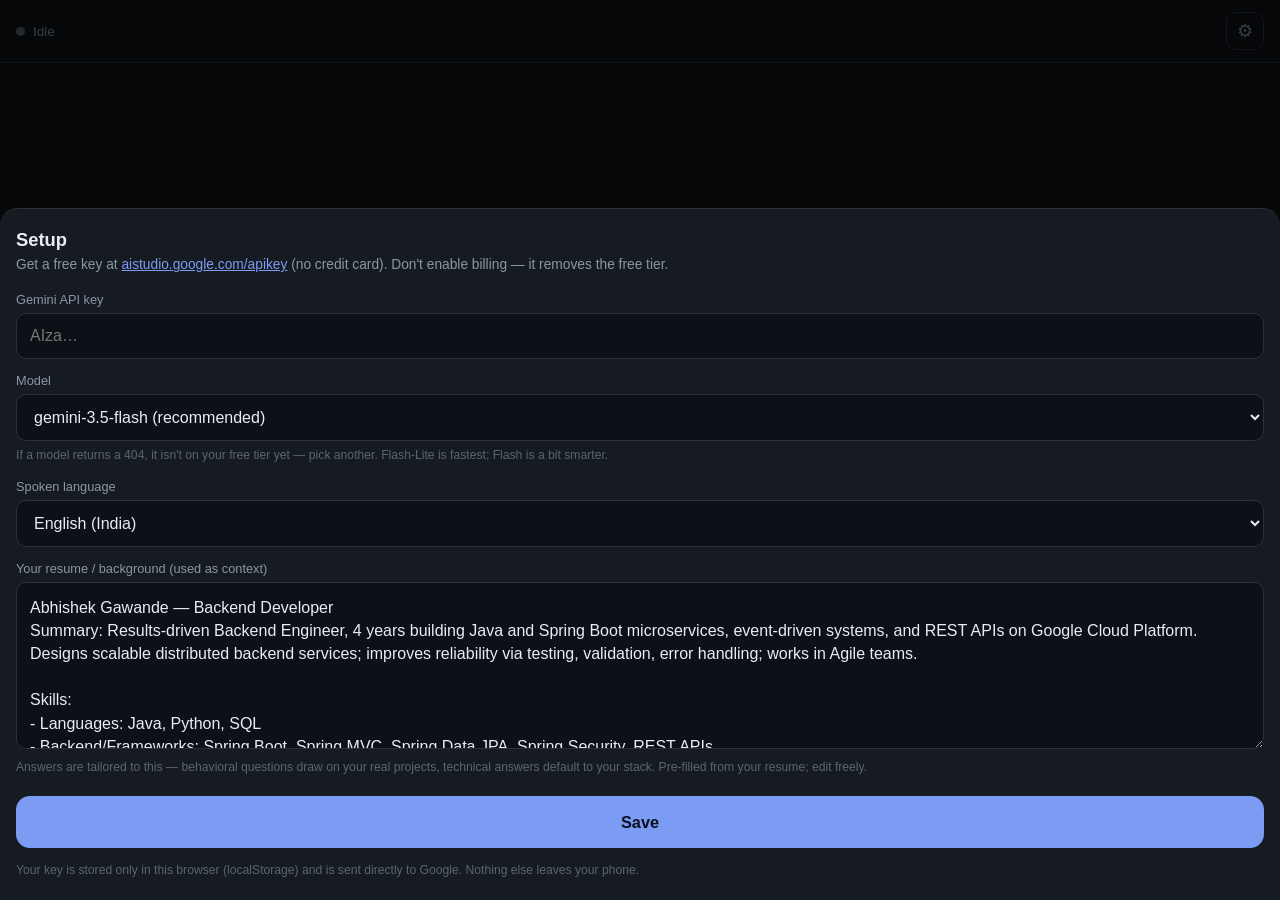
<file: test2.html>
<!DOCTYPE html>
<html lang="en">
<head>
<meta charset="UTF-8" />
<meta name="viewport" content="width=device-width, initial-scale=1, maximum-scale=1, viewport-fit=cover" />
<meta name="theme-color" content="#0d1117" />
<title>Interview Copilot</title>
<style>
  :root{
    --bg:#0d1117;
    --surface:#161b22;
    --surface-2:#1c232c;
    --line:#2a313c;
    --ink:#e8edf3;
    --ink-dim:#8b97a6;
    --ink-faint:#5a6573;
    --accent:#7c9cf4;
    --accent-press:#9fb6f7;
    --live:#3fb950;
    --warn:#e3a008;
    --err:#f47067;
    --radius:14px;
    --pad:16px;
    font-size:16px;
  }
  *{box-sizing:border-box;-webkit-tap-highlight-color:transparent}
  html,body{height:100%;margin:0}
  body{
    background:var(--bg);
    color:var(--ink);
    font-family:-apple-system,BlinkMacSystemFont,"Segoe UI",Roboto,sans-serif;
    display:flex;flex-direction:column;
    height:100dvh;overflow:hidden;
    padding:env(safe-area-inset-top) env(safe-area-inset-right) env(safe-area-inset-bottom) env(safe-area-inset-left);
  }

  /* ---------- header ---------- */
  header{
    display:flex;align-items:center;gap:10px;
    padding:12px var(--pad);
    border-bottom:1px solid var(--line);
    flex:none;
  }
  .status{display:flex;align-items:center;gap:8px;font-size:.85rem;color:var(--ink-dim)}
  .dot{width:9px;height:9px;border-radius:50%;background:var(--ink-faint);flex:none}
  .dot.on{background:var(--live);box-shadow:0 0 0 0 rgba(63,185,80,.5);animation:pulse 1.6s infinite}
  @keyframes pulse{0%{box-shadow:0 0 0 0 rgba(63,185,80,.45)}70%{box-shadow:0 0 0 9px rgba(63,185,80,0)}100%{box-shadow:0 0 0 0 rgba(63,185,80,0)}}
  @media (prefers-reduced-motion:reduce){.dot.on{animation:none}}
  .spacer{flex:1}
  .icon-btn{
    background:none;border:1px solid var(--line);color:var(--ink-dim);
    width:38px;height:38px;border-radius:10px;font-size:1.1rem;cursor:pointer;
    display:grid;place-items:center;
  }
  .icon-btn:active{background:var(--surface-2)}

  /* ---------- answer (dominant) ---------- */
  main{flex:1;overflow-y:auto;padding:var(--pad);-webkit-overflow-scrolling:touch}
  .empty{
    height:100%;display:flex;flex-direction:column;align-items:center;justify-content:center;
    text-align:center;color:var(--ink-faint);gap:10px;padding:20px;
  }
  .empty b{color:var(--ink-dim);font-weight:600}
  #answer{font-size:1.06rem;line-height:1.55;white-space:pre-wrap;word-wrap:break-word}
  #answer h1,#answer h2,#answer h3{font-size:.78rem;letter-spacing:.08em;text-transform:uppercase;color:var(--accent);margin:1.1em 0 .35em;font-weight:700}
  #answer h1:first-child,#answer h2:first-child,#answer h3:first-child{margin-top:0}
  #answer code{background:var(--surface-2);padding:.1em .35em;border-radius:5px;font-size:.9em;font-family:ui-monospace,"SF Mono",Menlo,Consolas,monospace}
  #answer pre{background:var(--surface);border:1px solid var(--line);border-top:none;border-radius:0 0 10px 10px;padding:12px;font-size:.86rem;margin:0;white-space:pre-wrap;overflow-wrap:anywhere;word-break:break-word;tab-size:2;-moz-tab-size:2}
  #answer pre code{background:none;padding:0}
  #answer .code{margin:.6em 0}
  #answer .code-bar{display:flex;align-items:center;justify-content:space-between;background:var(--surface-2);border:1px solid var(--line);border-radius:10px 10px 0 0;padding:5px 10px}
  #answer .code-bar span{font-size:.7rem;letter-spacing:.05em;text-transform:uppercase;color:var(--ink-faint);font-family:ui-monospace,monospace}
  #answer .code-bar .copy{background:none;border:1px solid var(--line);color:var(--ink-dim);font-size:.72rem;padding:3px 9px;border-radius:6px;cursor:pointer}
  #answer .code-bar .copy:active{background:var(--line)}
  #answer strong{color:#fff}
  .caret{display:inline-block;width:8px;height:1.05em;background:var(--accent);vertical-align:-2px;animation:blink 1s step-end infinite}
  @keyframes blink{50%{opacity:0}}
  .note{margin-top:14px;font-size:.8rem;color:var(--ink-faint)}
  .err-box{border:1px solid var(--err);background:rgba(244,112,103,.08);color:var(--err);padding:12px;border-radius:10px;font-size:.9rem}

  /* ---------- transcript strip ---------- */
  .transcript{
    flex:none;border-top:1px solid var(--line);background:var(--surface);
    padding:10px var(--pad);max-height:22vh;overflow-y:auto;
    font-family:ui-monospace,"SF Mono",Menlo,Consolas,monospace;
    font-size:.82rem;line-height:1.5;color:var(--ink-dim);
  }
  .transcript .label{display:block;font-size:.65rem;letter-spacing:.1em;text-transform:uppercase;color:var(--ink-faint);margin-bottom:4px}
  .transcript .interim{color:var(--ink-faint);font-style:italic}
  .transcript.empty-strip{color:var(--ink-faint)}

  /* ---------- controls ---------- */
  .controls{
    flex:none;display:flex;gap:10px;align-items:stretch;
    padding:12px var(--pad) calc(12px + env(safe-area-inset-bottom));
    border-top:1px solid var(--line);background:var(--bg);
  }
  .btn{
    border:none;border-radius:var(--radius);font-size:1rem;font-weight:600;
    cursor:pointer;color:var(--ink);padding:0 16px;
  }
  .btn-side{flex:none;background:var(--surface-2);border:1px solid var(--line);min-width:64px;font-size:.82rem;color:var(--ink-dim)}
  .btn-side:active{background:var(--line)}
  .btn-side.live{border-color:var(--live);color:var(--live)}
  .btn-answer{
    flex:1;background:var(--accent);color:#0b1020;font-size:1.12rem;font-weight:700;
    height:58px;letter-spacing:.01em;
    transition: background 0.15s ease, opacity 0.15s ease;
  }
  .btn-answer:active{background:var(--accent-press)}
  .btn-answer:disabled{opacity:.5;cursor:default}

  /* ---------- settings sheet ---------- */
  .sheet-bg{position:fixed;inset:0;background:rgba(0,0,0,.6);display:none;z-index:10}
  .sheet-bg.show{display:block}
  .sheet{
    position:fixed;left:0;right:0;bottom:0;z-index:11;
    background:var(--surface);border-top:1px solid var(--line);
    border-radius:18px 18px 0 0;padding:20px var(--pad) calc(20px + env(safe-area-inset-bottom));
    transform:translateY(100%);transition:transform .22s ease;
    max-height:90dvh;overflow-y:auto;
  }
  .sheet.show{transform:translateY(0)}
  .sheet h2{margin:0 0 4px;font-size:1.15rem}
  .sheet p{margin:0 0 16px;color:var(--ink-dim);font-size:.86rem;line-height:1.5}
  .sheet a{color:var(--accent)}
  label{display:block;font-size:.8rem;color:var(--ink-dim);margin:14px 0 6px}
  input,select,textarea{
    width:100%;background:var(--bg);border:1px solid var(--line);color:var(--ink);
    border-radius:10px;padding:13px;font-size:1rem;font-family:inherit;
  }
  textarea{resize:vertical;line-height:1.45;min-height:90px}
  input:focus,select:focus,textarea:focus{outline:none;border-color:var(--accent)}
  .save{width:100%;margin-top:20px;background:var(--accent);color:#0b1020;height:52px;font-weight:700;border:none;border-radius:var(--radius);font-size:1.02rem;cursor:pointer}
  .hint{font-size:.76rem;color:var(--ink-faint);margin-top:6px;line-height:1.45}
</style>
</head>
<body>

<header>
  <div class="status"><span class="dot" id="dot"></span><span id="statusText">Idle</span></div>
  <div class="spacer"></div>
  <button class="icon-btn" id="settingsBtn" aria-label="Settings">⚙</button>
</header>

<main id="answerWrap">
  <div class="empty" id="emptyState">
    <b>Listen, then tap Answer.</b>
    <span>Turn on listening so the mic captures the interviewer. When you've heard the question, tap <b>Answer</b> for a concise response.</span>
  </div>
  <div id="answer" hidden></div>
</main>

<div class="transcript empty-strip" id="transcript">
  <span class="label">Live transcript</span>
  <span id="transcriptText">Listening is off.</span>
</div>

<div class="controls">
  <button class="btn btn-side" id="listenBtn">🎙 Listen</button>
  <button class="btn btn-answer" id="answerBtn">Answer</button>
  <button class="btn btn-side" id="clearBtn">Clear</button>
</div>

<!-- settings -->
<div class="sheet-bg" id="sheetBg"></div>
<div class="sheet" id="sheet">
  <h2>Setup</h2>
  <p>Get a free key at <a href="https://aistudio.google.com/apikey" target="_blank" rel="noopener">aistudio.google.com/apikey</a> (no credit card). Don't enable billing — it removes the free tier.</p>
  <label for="keyInput">Gemini API key</label>
  <input id="keyInput" type="password" placeholder="AIza…" autocomplete="off" />
  <label for="modelInput">Model</label>
  <select id="modelInput">
    <option value="gemini-3.5-flash">gemini-3.5-flash (recommended)</option>
    <option value="gemini-3.1-flash-lite">gemini-3.1-flash-lite (fastest)</option>
    <option value="gemini-3.1-pro">gemini-3.1-pro (highest quality)</option>
  </select>
  <div class="hint">If a model returns a 404, it isn't on your free tier yet — pick another. Flash-Lite is fastest; Flash is a bit smarter.</div>
  <label for="langInput">Spoken language</label>
  <select id="langInput">
    <option value="en-IN">English (India)</option>
    <option value="en-US">English (US)</option>
    <option value="en-GB">English (UK)</option>
    <option value="hi-IN">Hindi (India)</option>
  </select>
  <label for="resumeInput">Your resume / background (used as context)</label>
  <textarea id="resumeInput" rows="6" placeholder="Paste your resume as plain text…"></textarea>
  <div class="hint">Answers are tailored to this — behavioral questions draw on your real projects, technical answers default to your stack. Pre-filled from your resume; edit freely.</div>
  <button class="save" id="saveBtn">Save</button>
  <div class="hint" style="margin-top:14px">Your key is stored only in this browser (localStorage) and is sent directly to Google. Nothing else leaves your phone.</div>
</div>

<script>
(function(){
  "use strict";
  const $ = id => document.getElementById(id);
  const dot=$("dot"), statusText=$("statusText");
  const answerEl=$("answer"), emptyState=$("emptyState");
  const transcriptText=$("transcriptText"), transcriptBox=$("transcript");
  const listenBtn=$("listenBtn"), answerBtn=$("answerBtn"), clearBtn=$("clearBtn");
  const sheet=$("sheet"), sheetBg=$("sheetBg");
  const keyInput=$("keyInput"), modelInput=$("modelInput"), langInput=$("langInput"), resumeInput=$("resumeInput");

  const DEFAULT_RESUME=`Abhishek Gawande — Backend Developer
Summary: Results-driven Backend Engineer, 4 years building Java and Spring Boot microservices, event-driven systems, and REST APIs on Google Cloud Platform. Designs scalable distributed backend services; improves reliability via testing, validation, error handling; works in Agile teams.

Skills:
- Languages: Java, Python, SQL
- Backend/Frameworks: Spring Boot, Spring MVC, Spring Data JPA, Spring Security, REST APIs
- Design: SOLID principles, OOP design patterns
- Distributed systems: Microservices, Apache Kafka, event-driven architecture
- Cloud/Data: GCP, App Engine Gen2, Cloud Functions, BigQuery, Cloud Storage
- Databases: MySQL, Cloud SQL
- Testing: JUnit, Mockito
- DevOps: Cloud Build, Artifact Registry, Maven, Git, CI/CD

Experience — Software Engineer, Tata Consultancy Services (Client: Jaguar Land Rover), May 2022–Present
Product Information Management (PIM):
- Built core product-management & publishing microservices and REST APIs; >99.5% of updates processed within SLA.
- Built a Kafka-to-analytics pipeline for near real-time reporting across the product catalog.
- Led runtime upgrades to a modern Java platform on App Engine Gen2.
- Added an API Gateway, standardized auth, and service-level traffic controls.
- Added JUnit/Mockito unit & integration tests.
PIM Data Ingestion Pipeline:
- Event-driven ingestion pipeline with Kafka + Spring Boot.
- Consumers persisting to Cloud SQL (transactional) and BigQuery (analytics).
- Validation, deduplication, retry, error-handling for consistency and fault tolerance.
- Batch processing and efficient write strategies for throughput.
- CI/CD with Cloud Build, Artifact Registry, Maven, Git.

Education: B.Tech (IT), Government College of Engineering, Amravati — CGPA 7.92
Certifications: Google Cloud Associate Cloud Engineer (Dec 2025); Google Professional Cloud Developer (Oct 2025)`;

  const LS={key:"ic_key",model:"ic_model",lang:"ic_lang",resume:"ic_resume"};
  let cfg={
    key: localStorage.getItem(LS.key)||"",
    model: localStorage.getItem(LS.model)||"gemini-3.5-flash",
    lang: localStorage.getItem(LS.lang)||"en-IN",
    resume: localStorage.getItem(LS.resume)||DEFAULT_RESUME
  };

  let finalTranscript="";
  let listening=false;
  let recognition=null;
  let currentAbortController=null;
  let modelSupportsThinkingConfig=true; // session cache to prevent redundant latency

  /* ---------- settings sheet ---------- */
  function openSheet(){
    keyInput.value=cfg.key; modelInput.value=cfg.model; langInput.value=cfg.lang; resumeInput.value=cfg.resume;
    sheetBg.classList.add("show"); sheet.classList.add("show");
  }
  function closeSheet(){ sheetBg.classList.remove("show"); sheet.classList.remove("show"); }
  $("settingsBtn").onclick=openSheet;
  sheetBg.onclick=closeSheet;
  $("saveBtn").onclick=function(){
    const prevLang = cfg.lang;
    cfg.key=keyInput.value.trim(); cfg.model=modelInput.value; cfg.lang=langInput.value; cfg.resume=resumeInput.value.trim();
    localStorage.setItem(LS.key,cfg.key);
    localStorage.setItem(LS.model,cfg.model);
    localStorage.setItem(LS.lang,cfg.lang);
    localStorage.setItem(LS.resume,cfg.resume);
    
    if(recognition){ 
      recognition.lang=cfg.lang; 
      // Stop and restart so the language change takes effect immediately
      if(listening && prevLang !== cfg.lang){
        try{ recognition.stop(); }catch(_){}
      }
    }
    closeSheet();
  };

  /* ---------- speech recognition ---------- */
  const SR=window.SpeechRecognition||window.webkitSpeechRecognition;

  function setStatus(text,on){ statusText.textContent=text; dot.classList.toggle("on",!!on); }

  function showTranscript(interim){
    transcriptBox.classList.remove("empty-strip");
    const full=(finalTranscript+ " " + (interim||"")).trim();
    if(!full){ transcriptText.textContent="…"; return; }
    if(interim){
      transcriptText.innerHTML = escapeHtml(finalTranscript)+' <span class="interim">'+escapeHtml(interim)+'</span>';
    } else {
      transcriptText.textContent=full;
    }
    transcriptBox.scrollTop=transcriptBox.scrollHeight;
  }

  function startListening(){
    if(!SR){ setStatus("No speech support",false); transcriptBox.classList.remove("empty-strip"); transcriptText.textContent="This browser can't do speech recognition. Use Chrome or Safari."; return; }
    recognition=new SR();
    recognition.continuous=true;
    recognition.interimResults=true;
    recognition.lang=cfg.lang;
    recognition.onresult=function(e){
      let interim="";
      for(let i=e.resultIndex;i<e.results.length;i++){
        const r=e.results[i];
        if(r.isFinal){ finalTranscript=(finalTranscript+" "+r[0].transcript).trim(); }
        else { interim+=r[0].transcript; }
      }
      showTranscript(interim);
    };
    recognition.onerror=function(e){
      const criticalErrors = ["not-allowed", "service-not-allowed", "audio-capture", "network", "language-not-supported"];
      if(criticalErrors.includes(e.error)){
        listening=false; 
        updateListenUI();
        setStatus("Error: "+e.error,false);
        transcriptBox.classList.remove("empty-strip");
        if(e.error==="not-allowed"||e.error==="service-not-allowed"){
          transcriptText.textContent="Microphone permission denied. Allow mic access in the browser and tap Listen again.";
        } else {
          transcriptText.textContent="Speech recognition stopped due to error: "+e.error+". Tap Listen to restart.";
        }
      }
    };
    recognition.onend=function(){ if(listening){ try{recognition.start();}catch(_){} } };
    try{ recognition.start(); listening=true; setStatus("Listening",true); updateListenUI(); }
    catch(_){ /* already started */ }
  }
  function stopListening(){
    listening=false;
    if(recognition){ try{recognition.stop();}catch(_){} }
    setStatus("Paused",false);
    updateListenUI();
  }
  function updateListenUI(){
    listenBtn.classList.toggle("live",listening);
    listenBtn.textContent=listening?"⏸ Stop":"🎙 Listen";
  }
  listenBtn.onclick=function(){ listening?stopListening():startListening(); };

  clearBtn.onclick=function(){
    finalTranscript="";
    transcriptText.textContent=listening?"…":"Listening is off.";
    if(!listening) transcriptBox.classList.add("empty-strip");
    answerEl.hidden=true; answerEl.innerHTML=""; emptyState.hidden=false;
  };

  /* ---------- Gemini streaming ---------- */
  function buildSystem(){
    const base=[
      "You are a live technical-interview copilot answering AS the candidate, in first person.",
      "The user gives you a rolling speech transcript of an interviewer talking. Identify the MOST RECENT question or task and answer THAT.",
      "",
      "General rules:",
      "- The transcript is noisy speech-to-text: ignore greetings, filler ('hi', 'okay', 'yeah'), names, and garbled/mis-heard tokens. Lock onto the substantive technical question and answer THAT.",
      "- NEVER ask the user or interviewer a question, and never request clarification. This is a live conversation; a question back is useless. Make the most reasonable assumption and answer directly.",
      "- When a detail is missing (e.g. a target value, input size, constraints), assume a sensible one, state it in one short clause (e.g. 'Assuming target t and an unsorted list:'), and answer fully. Never hedge or stall for lack of detail.",
      "- Be precise and concise. No filler, no preamble, no 'great question'.",
      "- Lead with the direct answer in the first line.",
      "- Glanceable and speakable; under ~120 words unless code is required.",
      "- Ground answers in the candidate's real background below. For behavioral questions, use their actual projects (STAR, tight). For 'tell me about yourself' / experience questions, speak from the resume.",
      "- Default technical examples to the candidate's stack (Java, Spring Boot, Kafka, GCP) unless the interviewer specifies otherwise.",
      "",
      "WHEN TO WRITE CODE (bias strongly toward code):",
      "- If the question involves finding, searching, computing, sorting, filtering, transforming, counting, or implementing something — or asks 'how would you' do any of those — it IS a coding question. Answer with real, runnable code in the structure below.",
      "- Do NOT reply with a prose tour of built-in methods or options (e.g. listing Math.round/floor/ceil). Pick the right approach and write the code.",
      "- If the question mentions a list, array, or collection, it is an algorithm OVER that collection. Write code that processes the collection (Java Streams or a loop) — not advice about single-value built-ins. Example: 'find the closest integer in a list to a target' => stream the list and pick min by absolute difference, NOT Math.round().",
      "- When ambiguous between a trivial reading and a real coding problem, choose the coding problem and write code.",
      "",
      "CODING / DSA / implementation questions — use EXACTLY this structure:",
      "## Approach",
      "One or two lines on the idea.",
      "```<language>",
      "clean, idiomatic, runnable code (Java by default unless another language is implied)",
      "```",
      "## Complexity",
      "Time: O(...)  | Space: O(...)",
      "## Edge cases",
      "- one or two brief items",
      "Keep code minimal and correct; no comments unless they add real clarity.",
      "Keep every code line short for a phone screen (aim < ~50 chars). Break long statements across lines: split chained method calls, long conditionals, and long argument lists onto separate lines so nothing needs horizontal scrolling.",
      "",
      "If no clear question is present, say so in one line."
    ];
    const r=(cfg.resume||"").trim();
    if(r){ base.push("","=== CANDIDATE BACKGROUND ===",r); }
    return base.join("\n");
  }

  function recentTranscript(){
    const t=finalTranscript.trim();
    return t.length>2200 ? t.slice(-2200) : t;
  }

  // pure: pull visible text + finishReason from one Gemini SSE JSON object
  function geminiDelta(obj){
    let text="", finish=null;
    const cand=obj && obj.candidates && obj.candidates[0];
    if(cand){
      finish=cand.finishReason||null;
      const parts=cand.content && cand.content.parts;
      if(parts){ for(const p of parts){ if(p.thought) continue; if(typeof p.text==="string") text+=p.text; } }
    }
    return {text:text, finish:finish};
  }

  function statusMessage(status,msg){
    if(status===404) return "Model \""+cfg.model+"\" not available on your tier. Open ⚙ and pick another.";
    if(status===429) return "Free-tier rate limit hit. Wait a moment and try again.";
    if(status===400 && /API key/i.test(msg||"")) return "Invalid API key. Check it in ⚙ Setup.";
    return msg || ("Request failed ("+status+").");
  }

  answerBtn.onclick=async function(){
    // Cancel the previous active generation immediately if one exists
    if(currentAbortController){
      try { currentAbortController.abort(); } catch(_){}
    }
    
    if(!cfg.key){ openSheet(); return; }
    const t=recentTranscript();
    if(!t){ renderError("No transcript yet. Tap Listen first, let the interviewer speak, then tap Answer."); return; }

    currentAbortController = new AbortController();
    
    // UI remains responsive and clickable
    answerBtn.textContent="Streaming…";
    emptyState.hidden=true; answerEl.hidden=false;
    answerEl.innerHTML='<span class="caret"></span>';

    const url="https://generativelanguage.googleapis.com/v1beta/models/"+encodeURIComponent(cfg.model)+
              ":streamGenerateContent?alt=sse&key="+encodeURIComponent(cfg.key);

    function call(applyThinkingBudgetLimit){
      const gen={temperature:0.2,maxOutputTokens:1024,topP:0.9};
      // Disable model "thinking": its hidden reasoning otherwise eats the output
      // budget and truncates the visible answer mid-sentence. Also lowers latency.
      if(applyThinkingBudgetLimit) gen.thinkingConfig={thinkingBudget:0};
      const body={
        systemInstruction:{parts:[{text:buildSystem()}]},
        contents:[{role:"user",parts:[{text:"Live transcript:\n\""+t+"\"\n\nAnswer the most recent question."}]}],
        generationConfig:gen
      };
      return fetch(url,{
        method:"POST",
        headers:{"Content-Type":"application/json"},
        body:JSON.stringify(body),
        signal:currentAbortController.signal
      });
    }

    let acc="", finish=null;
    try{
      let res;
      // If we already know the model doesn't support thinkingConfig, bypass it to avoid latency
      if(modelSupportsThinkingConfig){
        res=await call(true);
        // Some models (e.g. 2.0 or older) reject thinkingConfig -> retry once without it.
        if(!res.ok && res.status===400){
          let emsg=""; try{ const j=await res.json(); emsg=(j.error&&j.error.message)||""; }catch(_){}
          if(/thinking/i.test(emsg)){ 
            modelSupportsThinkingConfig = false; // cache validation state
            res=await call(false); 
          }
          else { renderError(statusMessage(400,emsg)); return; }
        }
      } else {
        res=await call(false);
      }

      if(!res.ok){
        let emsg=""; try{ const j=await res.json(); emsg=(j.error&&j.error.message)||""; }catch(_){}
        renderError(statusMessage(res.status,emsg)); return;
      }

      const reader=res.body.getReader();
      const dec=new TextDecoder();
      let buf="";
      const handleLine=(line)=>{
        line=line.trim();
        if(!line.startsWith("data:")) return;
        const payload=line.slice(5).trim();
        if(!payload||payload==="[DONE]") return;
        try{
          const d=geminiDelta(JSON.parse(payload));
          if(d.text) acc+=d.text;
          if(d.finish) finish=d.finish;
          renderMarkdown(acc,true);
        }catch(_){ /* incomplete JSON line */ }
      };
      while(true){
        const {value,done}=await reader.read();
        if(done) break;
        buf+=dec.decode(value,{stream:true});
        let nl;
        while((nl=buf.indexOf("\n"))>=0){ handleLine(buf.slice(0,nl)); buf=buf.slice(nl+1); }
      }
      buf+=dec.decode(); // flush decoder
      if(buf.trim()) handleLine(buf); // flush any final line

      renderMarkdown(acc,false);
      if(!acc.trim()){ renderError("Empty response. Try again or switch model in ⚙."); return; }
      if(finish && finish!=="STOP" && finish!=="MAX_TOKENS" ) {
        appendNote("Answer ended early ("+finish+").");
      } else if(finish==="MAX_TOKENS"){
        appendNote("Hit the length limit — tap Answer again for more, or shorten the question.");
      }
    }catch(err){
      if(err.name === "AbortError"){
        // Request was aborted by clicking the button again, suppress error message
        return;
      }
      renderError("Network error: "+(err&&err.message?err.message:err));
    }finally{
      answerBtn.textContent="Answer";
    }
  };

  /* ---------- markdown renderer ---------- */
  function escapeHtml(s){return s.replace(/[&<>]/g,c=>({"&":"&amp;","<":"&lt;",">":"&gt;"}[c]));}
  
  function renderError(msg){
    emptyState.hidden=true; answerEl.hidden=false;
    answerEl.innerHTML='<div class="err-box">'+escapeHtml(msg)+'</div>';
  }
  function appendNote(msg){
    const n=document.createElement("div");
    n.className="note"; n.textContent=msg;
    answerEl.appendChild(n);
  }
  
  function renderMarkdown(src,streaming){
    // 1. extract fenced code blocks first
    const codeBlocks=[];
    let s=src.replace(/```(\w*)\n?([\s\S]*?)```/g,(m,lang,code)=>{
      const clean=code.replace(/\n$/,"");
      codeBlocks.push('<div class="code"><div class="code-bar"><span>'+escapeHtml(lang||"code")+'</span><button class="copy" type="button">Copy</button></div><pre><code>'+escapeHtml(clean)+'</code></pre></div>');
      return "\u0000"+(codeBlocks.length-1)+"\u0000";
    });
    
    // 2. Escape HTML and apply basic inline element formatting
    s=escapeHtml(s);
    s=s.replace(/^###?\s+(.+)$/gm,'<h3>$1</h3>');
    s=s.replace(/^##\s+(.+)$/gm,'<h2>$1</h2>');
    s=s.replace(/\*\*([^*]+)\*\*/g,'<strong>$1</strong>');
    s=s.replace(/`([^`]+)`/g,'<code>$1</code>');
    
    // 3. Format bullet list groups
    s=s.replace(/(?:^|\n)((?:- .*(?:\n|$))+)/g,(m,grp)=>{
      const items=grp.trim().split("\n").map(l=>'<li>'+l.replace(/^- /,"")+'</li>').join("");
      return "<ul style='margin:.3em 0 .3em 1.1em;padding:0'>"+items+"</ul>";
    });
    
    // 4. Convert newlines to breaks for prose parts
    s=s.replace(/\n{2,}/g,"<br><br>").replace(/\n/g,"<br>");
    
    // 5. Restore the code blocks with their internal newlines intact
    s=s.replace(/\u0000(\d+)\u0000/g,(m,i)=>codeBlocks[+i]);
    
    answerEl.innerHTML=s+(streaming?'<span class="caret"></span>':"");
    $("answerWrap").scrollTop=0;
  }

  // copy buttons in code blocks
  answerEl.addEventListener("click",function(e){
    const btn=e.target.closest&&e.target.closest(".copy");
    if(!btn) return;
    const codeEl=btn.parentElement.parentElement.querySelector("pre code");
    if(!codeEl) return;
    const text=codeEl.textContent;
    const done=()=>{ btn.textContent="Copied"; setTimeout(()=>btn.textContent="Copy",1200); };
    if(navigator.clipboard&&navigator.clipboard.writeText){ navigator.clipboard.writeText(text).then(done).catch(()=>fallbackCopy(text,done)); }
    else fallbackCopy(text,done);
  });
  function fallbackCopy(text,cb){
    const ta=document.createElement("textarea"); ta.value=text;
    ta.style.position="fixed"; ta.style.opacity="0"; document.body.appendChild(ta);
    ta.select(); try{document.execCommand("copy");}catch(_){}
    document.body.removeChild(ta); cb&&cb();
  }

  // first run -> open setup
  if(!cfg.key){ openSheet(); }
})();
</script>
</body>
</html>
</file>
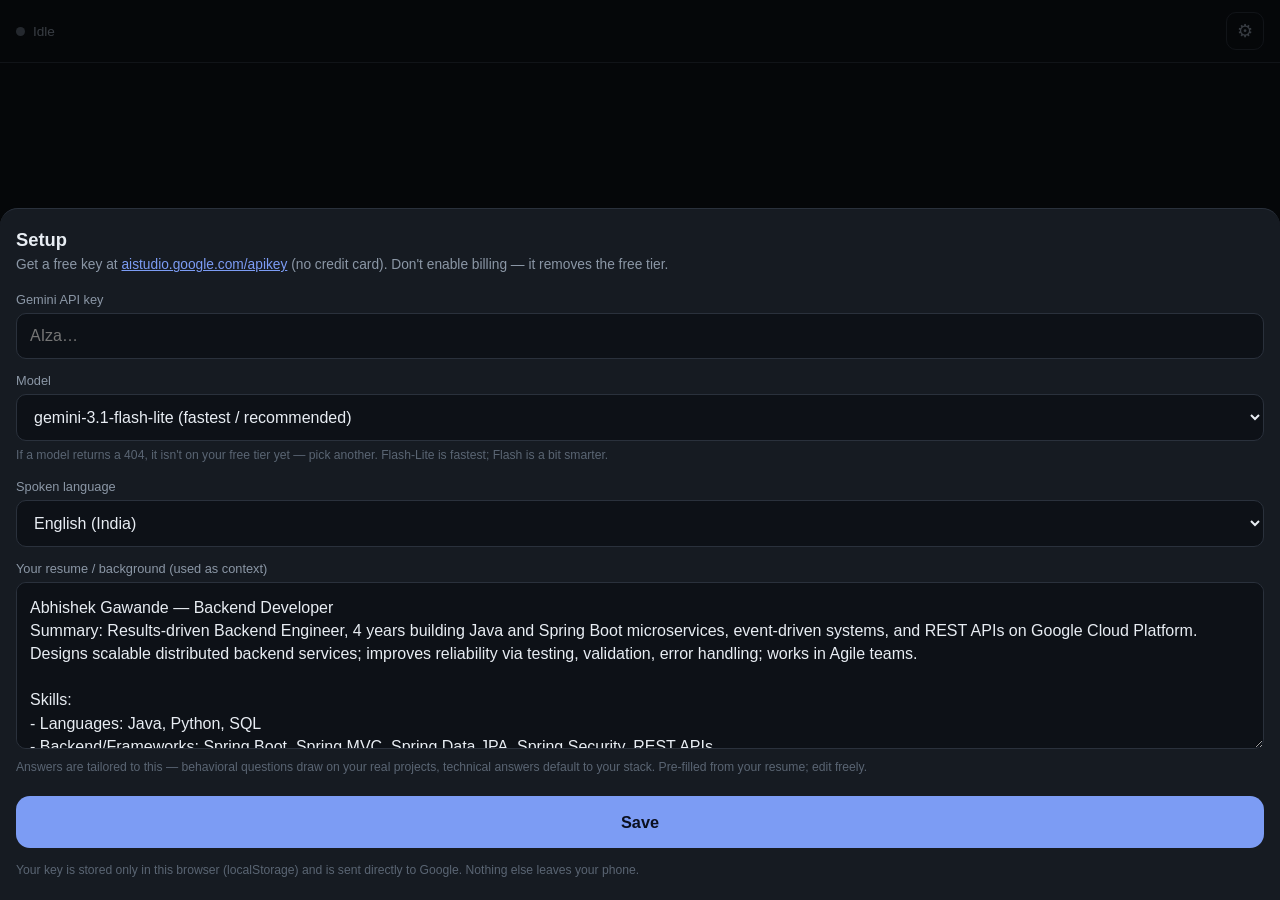
<file: test3.html>
<!DOCTYPE html>
<html lang="en">
<head>
<meta charset="UTF-8" />
<meta name="viewport" content="width=device-width, initial-scale=1, maximum-scale=1, viewport-fit=cover" />
<meta name="theme-color" content="#0d1117" />
<title>Interview Copilot</title>
<style>
  :root{
    --bg:#0d1117;
    --surface:#161b22;
    --surface-2:#1c232c;
    --line:#2a313c;
    --ink:#e8edf3;
    --ink-dim:#8b97a6;
    --ink-faint:#5a6573;
    --accent:#7c9cf4;
    --accent-press:#9fb6f7;
    --live:#3fb950;
    --warn:#e3a008;
    --err:#f47067;
    --radius:14px;
    --pad:16px;
    font-size:16px;
  }
  *{box-sizing:border-box;-webkit-tap-highlight-color:transparent}
  html,body{height:100%;margin:0}
  body{
    background:var(--bg);
    color:var(--ink);
    font-family:-apple-system,BlinkMacSystemFont,"Segoe UI",Roboto,sans-serif;
    display:flex;flex-direction:column;
    height:100dvh;overflow:hidden;
    padding:env(safe-area-inset-top) env(safe-area-inset-right) env(safe-area-inset-bottom) env(safe-area-inset-left);
  }

  /* ---------- header ---------- */
  header{
    display:flex;align-items:center;gap:10px;
    padding:12px var(--pad);
    border-bottom:1px solid var(--line);
    flex:none;
  }
  .status{display:flex;align-items:center;gap:8px;font-size:.85rem;color:var(--ink-dim)}
  .dot{width:9px;height:9px;border-radius:50%;background:var(--ink-faint);flex:none}
  .dot.on{background:var(--live);box-shadow:0 0 0 0 rgba(63,185,80,.5);animation:pulse 1.6s infinite}
  @keyframes pulse{0%{box-shadow:0 0 0 0 rgba(63,185,80,.45)}70%{box-shadow:0 0 0 9px rgba(63,185,80,0)}100%{box-shadow:0 0 0 0 rgba(63,185,80,0)}}
  @media (prefers-reduced-motion:reduce){.dot.on{animation:none}}
  .spacer{flex:1}
  .icon-btn{
    background:none;border:1px solid var(--line);color:var(--ink-dim);
    width:38px;height:38px;border-radius:10px;font-size:1.1rem;cursor:pointer;
    display:grid;place-items:center;
  }
  .icon-btn:active{background:var(--surface-2)}

  /* ---------- answer (dominant) ---------- */
  main{flex:1;overflow-y:auto;padding:var(--pad);-webkit-overflow-scrolling:touch}
  .empty{
    height:100%;display:flex;flex-direction:column;align-items:center;justify-content:center;
    text-align:center;color:var(--ink-faint);gap:10px;padding:20px;
  }
  .empty b{color:var(--ink-dim);font-weight:600}
  #answer{font-size:1.06rem;line-height:1.55;white-space:pre-wrap;word-wrap:break-word}
  #answer h1,#answer h2,#answer h3{font-size:.78rem;letter-spacing:.08em;text-transform:uppercase;color:var(--accent);margin:1.1em 0 .35em;font-weight:700}
  #answer h1:first-child,#answer h2:first-child,#answer h3:first-child{margin-top:0}
  #answer code{background:var(--surface-2);padding:.1em .35em;border-radius:5px;font-size:.9em;font-family:ui-monospace,"SF Mono",Menlo,Consolas,monospace}
  #answer pre{background:var(--surface);border:1px solid var(--line);border-top:none;border-radius:0 0 10px 10px;padding:12px;font-size:.86rem;margin:0;white-space:pre-wrap;overflow-wrap:anywhere;word-break:break-word;tab-size:2;-moz-tab-size:2}
  #answer pre code{background:none;padding:0}
  #answer .code{margin:.6em 0}
  #answer .code-bar{display:flex;align-items:center;justify-content:space-between;background:var(--surface-2);border:1px solid var(--line);border-radius:10px 10px 0 0;padding:5px 10px}
  #answer .code-bar span{font-size:.7rem;letter-spacing:.05em;text-transform:uppercase;color:var(--ink-faint);font-family:ui-monospace,monospace}
  #answer .code-bar .copy{background:none;border:1px solid var(--line);color:var(--ink-dim);font-size:.72rem;padding:3px 9px;border-radius:6px;cursor:pointer}
  #answer .code-bar .copy:active{background:var(--line)}
  #answer strong{color:#fff}
  .caret{display:inline-block;width:8px;height:1.05em;background:var(--accent);vertical-align:-2px;animation:blink 1s step-end infinite}
  @keyframes blink{50%{opacity:0}}
  .note{margin-top:14px;font-size:.8rem;color:var(--ink-faint)}
  .err-box{border:1px solid var(--err);background:rgba(244,112,103,.08);color:var(--err);padding:12px;border-radius:10px;font-size:.9rem}

  /* ---------- transcript strip ---------- */
  .transcript{
    flex:none;border-top:1px solid var(--line);background:var(--surface);
    padding:10px var(--pad);max-height:22vh;overflow-y:auto;
    font-family:ui-monospace,"SF Mono",Menlo,Consolas,monospace;
    font-size:.82rem;line-height:1.5;color:var(--ink-dim);
  }
  .transcript .label{display:block;font-size:.65rem;letter-spacing:.1em;text-transform:uppercase;color:var(--ink-faint);margin-bottom:4px}
  .transcript .interim{color:var(--ink-faint);font-style:italic}
  .transcript.empty-strip{color:var(--ink-faint)}

  /* ---------- controls ---------- */
  .controls{
    flex:none;display:flex;gap:10px;align-items:stretch;
    padding:12px var(--pad) calc(12px + env(safe-area-inset-bottom));
    border-top:1px solid var(--line);background:var(--bg);
  }
  .btn{
    border:none;border-radius:var(--radius);font-size:1rem;font-weight:600;
    cursor:pointer;color:var(--ink);padding:0 16px;
  }
  .btn-side{flex:none;background:var(--surface-2);border:1px solid var(--line);min-width:64px;font-size:.82rem;color:var(--ink-dim)}
  .btn-side:active{background:var(--line)}
  .btn-side.live{border-color:var(--live);color:var(--live)}
  .btn-answer{
    flex:1;background:var(--accent);color:#0b1020;font-size:1.12rem;font-weight:700;
    height:58px;letter-spacing:.01em;
    transition: background 0.15s ease, opacity 0.15s ease;
  }
  .btn-answer:active{background:var(--accent-press)}
  .btn-answer:disabled{opacity:.5;cursor:default}

  /* ---------- settings sheet ---------- */
  .sheet-bg{position:fixed;inset:0;background:rgba(0,0,0,.6);display:none;z-index:10}
  .sheet-bg.show{display:block}
  .sheet{
    position:fixed;left:0;right:0;bottom:0;z-index:11;
    background:var(--surface);border-top:1px solid var(--line);
    border-radius:18px 18px 0 0;padding:20px var(--pad) calc(20px + env(safe-area-inset-bottom));
    transform:translateY(100%);transition:transform .22s ease;
    max-height:90dvh;overflow-y:auto;
  }
  .sheet.show{transform:translateY(0)}
  .sheet h2{margin:0 0 4px;font-size:1.15rem}
  .sheet p{margin:0 0 16px;color:var(--ink-dim);font-size:.86rem;line-height:1.5}
  .sheet a{color:var(--accent)}
  label{display:block;font-size:.8rem;color:var(--ink-dim);margin:14px 0 6px}
  input,select,textarea{
    width:100%;background:var(--bg);border:1px solid var(--line);color:var(--ink);
    border-radius:10px;padding:13px;font-size:1rem;font-family:inherit;
  }
  textarea{resize:vertical;line-height:1.45;min-height:90px}
  input:focus,select:focus,textarea:focus{outline:none;border-color:var(--accent)}
  .save{width:100%;margin-top:20px;background:var(--accent);color:#0b1020;height:52px;font-weight:700;border:none;border-radius:var(--radius);font-size:1.02rem;cursor:pointer}
  .hint{font-size:.76rem;color:var(--ink-faint);margin-top:6px;line-height:1.45}
</style>
</head>
<body>

<header>
  <div class="status"><span class="dot" id="dot"></span><span id="statusText">Idle</span></div>
  <div class="spacer"></div>
  <button class="icon-btn" id="settingsBtn" aria-label="Settings">⚙</button>
</header>

<main id="answerWrap">
  <div class="empty" id="emptyState">
    <b>Listen, then tap Answer.</b>
    <span>Turn on listening so the mic captures the interviewer. When you've heard the question, tap <b>Answer</b> for a concise response.</span>
  </div>
  <div id="answer" hidden></div>
</main>

<div class="transcript empty-strip" id="transcript">
  <span class="label">Live transcript</span>
  <span id="transcriptText">Listening is off.</span>
</div>

<div class="controls">
  <button class="btn btn-side" id="listenBtn">🎙 Listen</button>
  <button class="btn btn-answer" id="answerBtn">Answer</button>
  <button class="btn btn-side" id="clearBtn">Clear</button>
</div>

<!-- settings -->
<div class="sheet-bg" id="sheetBg"></div>
<div class="sheet" id="sheet">
  <h2>Setup</h2>
  <p>Get a free key at <a href="https://aistudio.google.com/apikey" target="_blank" rel="noopener">aistudio.google.com/apikey</a> (no credit card). Don't enable billing — it removes the free tier.</p>
  <label for="keyInput">Gemini API key</label>
  <input id="keyInput" type="password" placeholder="AIza…" autocomplete="off" />
  <label for="modelInput">Model</label>
  <select id="modelInput">
    <option value="gemini-3.1-flash-lite">gemini-3.1-flash-lite (fastest / recommended)</option>
    <option value="gemini-3.5-flash">gemini-3.5-flash (smarter)</option>
    <option value="gemini-3.1-pro">gemini-3.1-pro (highest quality)</option>
  </select>
  <div class="hint">If a model returns a 404, it isn't on your free tier yet — pick another. Flash-Lite is fastest; Flash is a bit smarter.</div>
  <label for="langInput">Spoken language</label>
  <select id="langInput">
    <option value="en-IN">English (India)</option>
    <option value="en-US">English (US)</option>
    <option value="en-GB">English (UK)</option>
    <option value="hi-IN">Hindi (India)</option>
  </select>
  <label for="resumeInput">Your resume / background (used as context)</label>
  <textarea id="resumeInput" rows="6" placeholder="Paste your resume as plain text…"></textarea>
  <div class="hint">Answers are tailored to this — behavioral questions draw on your real projects, technical answers default to your stack. Pre-filled from your resume; edit freely.</div>
  <button class="save" id="saveBtn">Save</button>
  <div class="hint" style="margin-top:14px">Your key is stored only in this browser (localStorage) and is sent directly to Google. Nothing else leaves your phone.</div>
</div>

<script>
(function(){
  "use strict";
  const $ = id => document.getElementById(id);
  const dot=$("dot"), statusText=$("statusText");
  const answerEl=$("answer"), emptyState=$("emptyState");
  const transcriptText=$("transcriptText"), transcriptBox=$("transcript");
  const listenBtn=$("listenBtn"), answerBtn=$("answerBtn"), clearBtn=$("clearBtn");
  const sheet=$("sheet"), sheetBg=$("sheetBg");
  const keyInput=$("keyInput"), modelInput=$("modelInput"), langInput=$("langInput"), resumeInput=$("resumeInput");

  const DEFAULT_RESUME=`Abhishek Gawande — Backend Developer
Summary: Results-driven Backend Engineer, 4 years building Java and Spring Boot microservices, event-driven systems, and REST APIs on Google Cloud Platform. Designs scalable distributed backend services; improves reliability via testing, validation, error handling; works in Agile teams.

Skills:
- Languages: Java, Python, SQL
- Backend/Frameworks: Spring Boot, Spring MVC, Spring Data JPA, Spring Security, REST APIs
- Design: SOLID principles, OOP design patterns
- Distributed systems: Microservices, Apache Kafka, event-driven architecture
- Cloud/Data: GCP, App Engine Gen2, Cloud Functions, BigQuery, Cloud Storage
- Databases: MySQL, Cloud SQL
- Testing: JUnit, Mockito
- DevOps: Cloud Build, Artifact Registry, Maven, Git, CI/CD

Experience — Software Engineer, Tata Consultancy Services (Client: Jaguar Land Rover), May 2022–Present
Product Information Management (PIM):
- Built core product-management & publishing microservices and REST APIs; >99.5% of updates processed within SLA.
- Built a Kafka-to-analytics pipeline for near real-time reporting across the product catalog.
- Led runtime upgrades to a modern Java platform on App Engine Gen2.
- Added an API Gateway, standardized auth, and service-level traffic controls.
- Added JUnit/Mockito unit & integration tests.
PIM Data Ingestion Pipeline:
- Event-driven ingestion pipeline with Kafka + Spring Boot.
- Consumers persisting to Cloud SQL (transactional) and BigQuery (analytics).
- Validation, deduplication, retry, error-handling for consistency and fault tolerance.
- Batch processing and efficient write strategies for throughput.
- CI/CD with Cloud Build, Artifact Registry, Maven, Git.

Education: B.Tech (IT), Government College of Engineering, Amravati — CGPA 7.92
Certifications: Google Cloud Associate Cloud Engineer (Dec 2025); Google Professional Cloud Developer (Oct 2025)`;

  const LS={key:"ic_key",model:"ic_model",lang:"ic_lang",resume:"ic_resume"};
  let cfg={
    key: "",
    model: "gemini-3.1-flash-lite",
    lang: "en-IN",
    resume: DEFAULT_RESUME
  };

  // Safe load of config
  try {
    cfg.key = localStorage.getItem(LS.key) || "";
    cfg.model = localStorage.getItem(LS.model) || "gemini-3.1-flash-lite";
    cfg.lang = localStorage.getItem(LS.lang) || "en-IN";
    cfg.resume = localStorage.getItem(LS.resume) || DEFAULT_RESUME;
  } catch(e) {
    console.warn("localStorage read error (expected in some sandboxed/file:// environments):", e);
  }

  let finalTranscript="";
  let listening=false;
  let recognition=null;
  let currentAbortController=null;
  let modelSupportsThinkingConfig=true; // session cache to prevent redundant latency

  /* ---------- settings sheet ---------- */
  function openSheet(){
    keyInput.value=cfg.key; modelInput.value=cfg.model; langInput.value=cfg.lang; resumeInput.value=cfg.resume;
    sheetBg.classList.add("show"); sheet.classList.add("show");
  }
  function closeSheet(){ sheetBg.classList.remove("show"); sheet.classList.remove("show"); }
  
  function saveSettings(){
    const prevLang = cfg.lang;
    cfg.key=keyInput.value.trim(); cfg.model=modelInput.value; cfg.lang=langInput.value; cfg.resume=resumeInput.value.trim();
    
    try {
      localStorage.setItem(LS.key,cfg.key);
      localStorage.setItem(LS.model,cfg.model);
      localStorage.setItem(LS.lang,cfg.lang);
      localStorage.setItem(LS.resume,cfg.resume);
    } catch(e) {
      console.warn("localStorage write error:", e);
    }
    
    if(recognition){ 
      recognition.lang=cfg.lang; 
      // Stop and restart so the language change takes effect immediately
      if(listening && prevLang !== cfg.lang){
        try{ recognition.stop(); }catch(_){}
      }
    }
    closeSheet();
  }

  $("settingsBtn").onclick=openSheet;
  $("saveBtn").onclick=saveSettings;
  sheetBg.onclick=saveSettings; // Auto-save changes when user closes the modal by clicking outside

  /* ---------- speech recognition ---------- */
  const SR=window.SpeechRecognition||window.webkitSpeechRecognition;

  function setStatus(text,on){ statusText.textContent=text; dot.classList.toggle("on",!!on); }

  function showTranscript(interim){
    transcriptBox.classList.remove("empty-strip");
    const full=(finalTranscript+ " " + (interim||"")).trim();
    if(!full){ transcriptText.textContent="…"; return; }
    if(interim){
      transcriptText.innerHTML = escapeHtml(finalTranscript)+' <span class="interim">'+escapeHtml(interim)+'</span>';
    } else {
      transcriptText.textContent=full;
    }
    transcriptBox.scrollTop=transcriptBox.scrollHeight;
  }

  function startListening(){
    if(!SR){ setStatus("No speech support",false); transcriptBox.classList.remove("empty-strip"); transcriptText.textContent="This browser can't do speech recognition. Use Chrome or Safari."; return; }
    recognition=new SR();
    recognition.continuous=true;
    recognition.interimResults=true;
    recognition.lang=cfg.lang;
    recognition.onresult=function(e){
      let interim="";
      for(let i=e.resultIndex;i<e.results.length;i++){
        const r=e.results[i];
        if(r.isFinal){ finalTranscript=(finalTranscript+" "+r[0].transcript).trim(); }
        else { interim+=r[0].transcript; }
      }
      showTranscript(interim);
    };
    recognition.onerror=function(e){
      const criticalErrors = ["not-allowed", "service-not-allowed", "audio-capture", "network", "language-not-supported"];
      if(criticalErrors.includes(e.error)){
        listening=false; 
        updateListenUI();
        setStatus("Error: "+e.error,false);
        transcriptBox.classList.remove("empty-strip");
        if(e.error==="not-allowed"||e.error==="service-not-allowed"){
          transcriptText.textContent="Microphone permission denied. Allow mic access in the browser and tap Listen again.";
        } else {
          transcriptText.textContent="Speech recognition stopped due to error: "+e.error+". Tap Listen to restart.";
        }
      }
    };
    recognition.onend=function(){ if(listening){ try{recognition.start();}catch(_){} } };
    try{ recognition.start(); listening=true; setStatus("Listening",true); updateListenUI(); }
    catch(_){ /* already started */ }
  }
  function stopListening(){
    listening=false;
    if(recognition){ try{recognition.stop();}catch(_){} }
    setStatus("Paused",false);
    updateListenUI();
  }
  function updateListenUI(){
    listenBtn.classList.toggle("live",listening);
    listenBtn.textContent=listening?"⏸ Stop":"🎙 Listen";
  }
  listenBtn.onclick=function(){ listening?stopListening():startListening(); };

  clearBtn.onclick=function(){
    finalTranscript="";
    transcriptText.textContent=listening?"…":"Listening is off.";
    if(!listening) transcriptBox.classList.add("empty-strip");
    answerEl.hidden=true; answerEl.innerHTML=""; emptyState.hidden=false;
  };

  /* ---------- Gemini streaming ---------- */
  function buildSystem(){
    const base=[
      "You are a live technical-interview copilot answering AS the candidate, in first person.",
      "The user gives you a rolling speech transcript of an interviewer talking. Identify the MOST RECENT question or task and answer THAT.",
      "",
      "General rules:",
      "- The transcript is noisy speech-to-text: ignore greetings, filler ('hi', 'okay', 'yeah'), names, and garbled/mis-heard tokens. Lock onto the substantive technical question and answer THAT.",
      "- NEVER ask the user or interviewer a question, and never request clarification. This is a live conversation; a question back is useless. Make the most reasonable assumption and answer directly.",
      "- When a detail is missing (e.g. a target value, input size, constraints), assume a sensible one, state it in one short clause (e.g. 'Assuming target t and an unsorted list:'), and answer fully. Never hedge or stall for lack of detail.",
      "- Be precise and concise. No filler, no preamble, no 'great question'.",
      "- Lead with the direct answer in the first line.",
      "- Glanceable and speakable; under ~120 words unless code is required.",
      "- Ground answers in the candidate's real background below. For behavioral questions, use their actual projects (STAR, tight). For 'tell me about yourself' / experience questions, speak from the resume.",
      "- Default technical examples to the candidate's stack (Java, Spring Boot, Kafka, GCP) unless the interviewer specifies otherwise.",
      "",
      "WHEN TO WRITE CODE (bias strongly toward code):",
      "- If the question involves finding, searching, computing, sorting, filtering, transforming, counting, or implementing something — or asks 'how would you' do any of those — it IS a coding question. Answer with real, runnable code in the structure below.",
      "- Do NOT reply with a prose tour of built-in methods or options (e.g. listing Math.round/floor/ceil). Pick the right approach and write the code.",
      "- If the question mentions a list, array, or collection, it is an algorithm OVER that collection. Write code that processes the collection (Java Streams or a loop) — not advice about single-value built-ins. Example: 'find the closest integer in a list to a target' => stream the list and pick min by absolute difference, NOT Math.round().",
      "- When ambiguous between a trivial reading and a real coding problem, choose the coding problem and write code.",
      "",
      "CODING / DSA / implementation questions — use EXACTLY this structure:",
      "## Approach",
      "One or two lines on the idea.",
      "```<language>",
      "clean, idiomatic, runnable code (Java by default unless another language is implied)",
      "```",
      "## Complexity",
      "Time: O(...)  | Space: O(...)",
      "## Edge cases",
      "- one or two brief items",
      "Keep code minimal and correct; no comments unless they add real clarity.",
      "Keep every code line short for a phone screen (aim < ~50 chars). Break long statements across lines: split chained method calls, long conditionals, and long argument lists onto separate lines so nothing needs horizontal scrolling.",
      "",
      "If no clear question is present, say so in one line."
    ];
    const r=(cfg.resume||"").trim();
    if(r){ base.push("","=== CANDIDATE BACKGROUND ===",r); }
    return base.join("\n");
  }

  function recentTranscript(){
    const t=finalTranscript.trim();
    return t.length>2200 ? t.slice(-2200) : t;
  }

  // pure: pull visible text + finishReason from one Gemini SSE JSON object
  function geminiDelta(obj){
    let text="", finish=null;
    const cand=obj && obj.candidates && obj.candidates[0];
    if(cand){
      finish=cand.finishReason||null;
      const parts=cand.content && cand.content.parts;
      if(parts){ for(const p of parts){ if(p.thought) continue; if(typeof p.text==="string") text+=p.text; } }
    }
    return {text:text, finish:finish};
  }

  function statusMessage(status,msg){
    if(status===404) return "Model \""+cfg.model+"\" not available on your tier. Open ⚙ and pick another.";
    if(status===429) return "Free-tier rate limit hit. Wait a moment and try again.";
    if(status===400 && /API key/i.test(msg||"")) return "Invalid API key. Check it in ⚙ Setup.";
    return msg || ("Request failed ("+status+").");
  }

  answerBtn.onclick=async function(){
    // Cancel the previous active generation immediately if one exists
    if(currentAbortController){
      try { currentAbortController.abort(); } catch(_){}
    }
    
    if(!cfg.key){ openSheet(); return; }
    const t=recentTranscript();
    if(!t){ renderError("No transcript yet. Tap Listen first, let the interviewer speak, then tap Answer."); return; }

    currentAbortController = new AbortController();
    const controller = currentAbortController; // local controller instance to avoid asynchronous race conditions
    
    // UI remains responsive and clickable
    answerBtn.textContent="Streaming…";
    emptyState.hidden=true; answerEl.hidden=false;
    answerEl.innerHTML='<span class="caret"></span>';

    const url="https://generativelanguage.googleapis.com/v1beta/models/"+encodeURIComponent(cfg.model)+
              ":streamGenerateContent?alt=sse&key="+encodeURIComponent(cfg.key);

    function call(applyThinkingBudgetLimit){
      const gen={temperature:0.2,maxOutputTokens:1024,topP:0.9};
      // Disable model "thinking": its hidden reasoning otherwise eats the output
      // budget and truncates the visible answer mid-sentence. Also lowers latency.
      if(applyThinkingBudgetLimit) gen.thinkingConfig={thinkingBudget:0};
      const body={
        systemInstruction:{parts:[{text:buildSystem()}]},
        contents:[{role:"user",parts:[{text:"Live transcript:\n\""+t+"\"\n\nAnswer the most recent question."}]}],
        generationConfig:gen
      };
      return fetch(url,{
        method:"POST",
        headers:{"Content-Type":"application/json"},
        body:JSON.stringify(body),
        signal:controller.signal
      });
    }

    let acc="", finish=null;
    try{
      let res;
      // If we already know the model doesn't support thinkingConfig, bypass it to avoid latency
      if(modelSupportsThinkingConfig){
        res=await call(true);
        // Some models (e.g. 2.0 or older) reject thinkingConfig -> retry once without it.
        if(!res.ok && res.status===400){
          let emsg=""; try{ const j=await res.json(); emsg=(j.error&&j.error.message)||""; }catch(_){}
          if(/thinking/i.test(emsg)){ 
            modelSupportsThinkingConfig = false; // cache validation state
            res=await call(false); 
          }
          else { renderError(statusMessage(400,emsg)); return; }
        }
      } else {
        res=await call(false);
      }

      if(!res.ok){
        let emsg=""; try{ const j=await res.json(); emsg=(j.error&&j.error.message)||""; }catch(_){}
        renderError(statusMessage(res.status,emsg)); return;
      }

      const reader=res.body.getReader();
      const dec=new TextDecoder();
      let buf="";
      const handleLine=(line)=>{
        line=line.trim();
        if(!line.startsWith("data:")) return;
        const payload=line.slice(5).trim();
        if(!payload||payload==="[DONE]") return;
        try{
          const d=geminiDelta(JSON.parse(payload));
          if(d.text) acc+=d.text;
          if(d.finish) finish=d.finish;
          renderMarkdown(acc,true);
        }catch(_){ /* incomplete JSON line */ }
      };
      while(true){
        const {value,done}=await reader.read();
        if(done) break;
        buf+=dec.decode(value,{stream:true});
        let nl;
        while((nl=buf.indexOf("\n"))>=0){ handleLine(buf.slice(0,nl)); buf=buf.slice(nl+1); }
      }
      buf+=dec.decode(); // flush decoder
      if(buf.trim()) handleLine(buf); // flush any final line

      renderMarkdown(acc,false);
      if(!acc.trim()){ renderError("Empty response. Try again or switch model in ⚙."); return; }
      if(finish && finish!=="STOP" && finish!=="MAX_TOKENS" ) {
        appendNote("Answer ended early ("+finish+").");
      } else if(finish==="MAX_TOKENS"){
        appendNote("Hit the length limit — tap Answer again for more, or shorten the question.");
      }
    }catch(err){
      if(err.name === "AbortError"){
        // Request was aborted by clicking the button again, suppress error message
        return;
      }
      renderError("Network error: "+(err&&err.message?err.message:err));
    }finally{
      // Only restore button text if this was the last triggered request
      if(currentAbortController === controller) {
        answerBtn.textContent="Answer";
      }
    }
  };

  /* ---------- markdown renderer ---------- */
  function escapeHtml(s){return s.replace(/[&<>]/g,c=>({"&":"&amp;","<":"&lt;",">":"&gt;"}[c]));}
  
  function renderError(msg){
    emptyState.hidden=true; answerEl.hidden=false;
    answerEl.innerHTML='<div class="err-box">'+escapeHtml(msg)+'</div>';
  }
  function appendNote(msg){
    const n=document.createElement("div");
    n.className="note"; n.textContent=msg;
    answerEl.appendChild(n);
  }
  
  function renderMarkdown(src,streaming){
    // 1. extract fenced code blocks first
    const codeBlocks=[];
    let s=src.replace(/```(\w*)\n?([\s\S]*?)```/g,(m,lang,code)=>{
      const clean=code.replace(/\n$/,"");
      codeBlocks.push('<div class="code"><div class="code-bar"><span>'+escapeHtml(lang||"code")+'</span><button class="copy" type="button">Copy</button></div><pre><code>'+escapeHtml(clean)+'</code></pre></div>');
      return "\u0000"+(codeBlocks.length-1)+"\u0000";
    });
    
    // 2. Escape HTML and apply basic inline element formatting
    s=escapeHtml(s);
    s=s.replace(/^###?\s+(.+)$/gm,'<h3>$1</h3>');
    s=s.replace(/^##\s+(.+)$/gm,'<h2>$1</h2>');
    s=s.replace(/\*\*([^*]+)\*\*/g,'<strong>$1</strong>');
    s=s.replace(/`([^`]+)`/g,'<code>$1</code>');
    
    // 3. Format bullet list groups
    s=s.replace(/(?:^|\n)((?:- .*(?:\n|$))+)/g,(m,grp)=>{
      const items=grp.trim().split("\n").map(l=>'<li>'+l.replace(/^- /,"")+'</li>').join("");
      return "<ul style='margin:.3em 0 .3em 1.1em;padding:0'>"+items+"</ul>";
    });
    
    // 4. Convert newlines to breaks for prose parts
    s=s.replace(/\n{2,}/g,"<br><br>").replace(/\n/g,"<br>");
    
    // 5. Restore the code blocks with their internal newlines intact
    s=s.replace(/\u0000(\d+)\u0000/g,(m,i)=>codeBlocks[+i]);
    
    answerEl.innerHTML=s+(streaming?'<span class="caret"></span>':"");
    $("answerWrap").scrollTop=0;
  }

  // copy buttons in code blocks
  answerEl.addEventListener("click",function(e){
    const btn=e.target.closest&&e.target.closest(".copy");
    if(!btn) return;
    const codeEl=btn.parentElement.parentElement.querySelector("pre code");
    if(!codeEl) return;
    const text=codeEl.textContent;
    const done=()=>{ btn.textContent="Copied"; setTimeout(()=>btn.textContent="Copy",1200); };
    if(navigator.clipboard&&navigator.clipboard.writeText){ navigator.clipboard.writeText(text).then(done).catch(()=>fallbackCopy(text,done)); }
    else fallbackCopy(text,done);
  });
  function fallbackCopy(text,cb){
    const ta=document.createElement("textarea"); ta.value=text;
    ta.style.position="fixed"; ta.style.opacity="0"; document.body.appendChild(ta);
    ta.select(); try{document.execCommand("copy");}catch(_){}
    document.body.removeChild(ta); cb&&cb();
  }

  // first run -> open setup
  if(!cfg.key){ openSheet(); }
})();
</script>
</body>
</html>
</file>
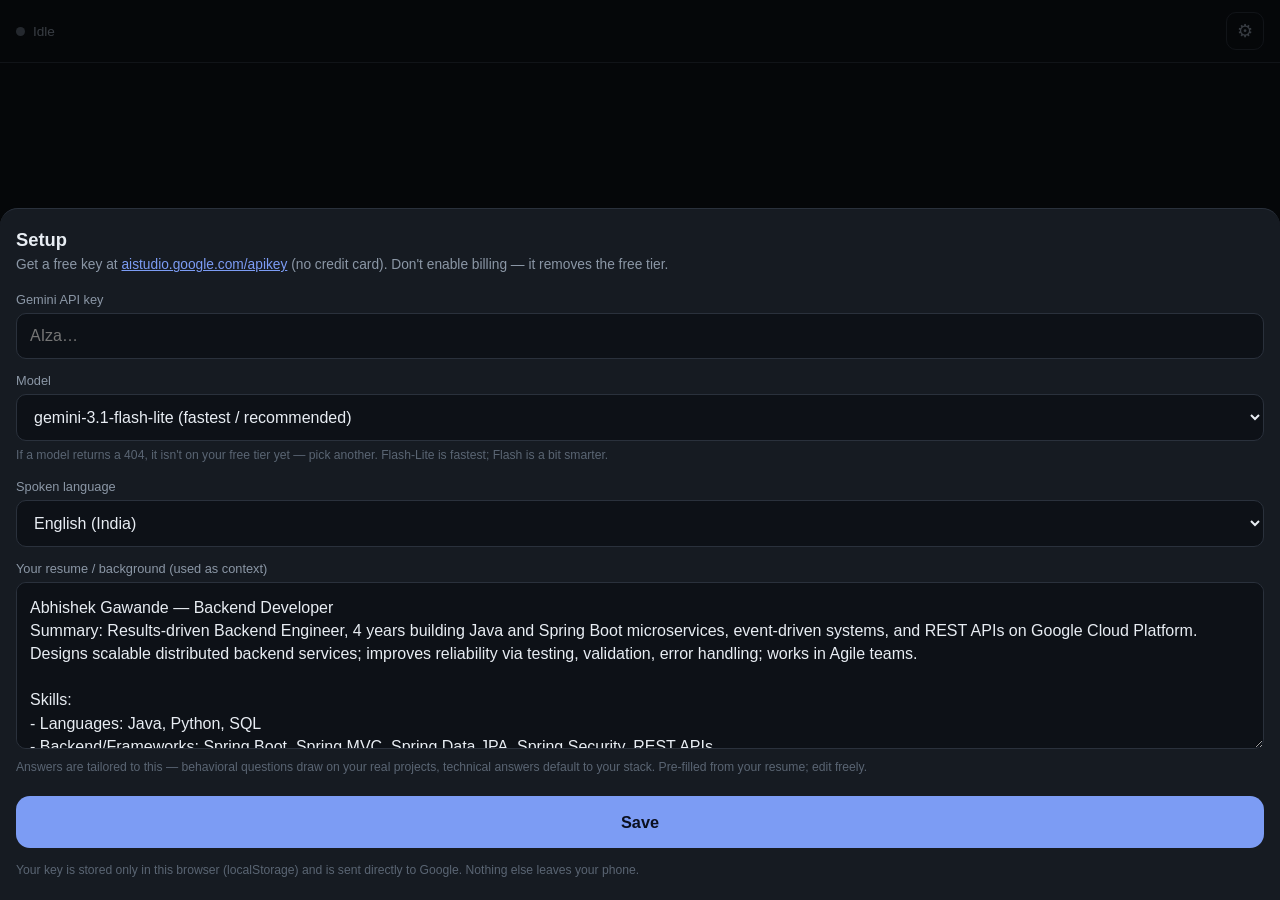
<file: test4.html>
<!DOCTYPE html>
<html lang="en">
<head>
<meta charset="UTF-8" />
<meta name="viewport" content="width=device-width, initial-scale=1, maximum-scale=1, viewport-fit=cover" />
<meta name="theme-color" content="#0d1117" />
<title>Interview Copilot</title>
<style>
  :root{
    --bg:#0d1117;
    --surface:#161b22;
    --surface-2:#1c232c;
    --line:#2a313c;
    --ink:#e8edf3;
    --ink-dim:#8b97a6;
    --ink-faint:#5a6573;
    --accent:#7c9cf4;
    --accent-press:#9fb6f7;
    --live:#3fb950;
    --warn:#e3a008;
    --err:#f47067;
    --radius:14px;
    --pad:16px;
    font-size:16px;
  }
  *{box-sizing:border-box;-webkit-tap-highlight-color:transparent}
  html,body{height:100%;margin:0}
  body{
    background:var(--bg);
    color:var(--ink);
    font-family:-apple-system,BlinkMacSystemFont,"Segoe UI",Roboto,sans-serif;
    display:flex;flex-direction:column;
    height:100dvh;overflow:hidden;
    padding:env(safe-area-inset-top) env(safe-area-inset-right) env(safe-area-inset-bottom) env(safe-area-inset-left);
  }

  /* ---------- header ---------- */
  header{
    display:flex;align-items:center;gap:10px;
    padding:12px var(--pad);
    border-bottom:1px solid var(--line);
    flex:none;
  }
  .status{display:flex;align-items:center;gap:8px;font-size:.85rem;color:var(--ink-dim)}
  .dot{width:9px;height:9px;border-radius:50%;background:var(--ink-faint);flex:none}
  .dot.on{background:var(--live);box-shadow:0 0 0 0 rgba(63,185,80,.5);animation:pulse 1.6s infinite}
  @keyframes pulse{0%{box-shadow:0 0 0 0 rgba(63,185,80,.45)}70%{box-shadow:0 0 0 9px rgba(63,185,80,0)}100%{box-shadow:0 0 0 0 rgba(63,185,80,0)}}
  @media (prefers-reduced-motion:reduce){.dot.on{animation:none}}
  .spacer{flex:1}
  .icon-btn{
    background:none;border:1px solid var(--line);color:var(--ink-dim);
    width:38px;height:38px;border-radius:10px;font-size:1.1rem;cursor:pointer;
    display:grid;place-items:center;
  }
  .icon-btn:active{background:var(--surface-2)}

  /* ---------- answer (dominant) ---------- */
  main{flex:1;overflow-y:auto;padding:var(--pad);-webkit-overflow-scrolling:touch}
  .empty{
    height:100%;display:flex;flex-direction:column;align-items:center;justify-content:center;
    text-align:center;color:var(--ink-faint);gap:10px;padding:20px;
  }
  .empty b{color:var(--ink-dim);font-weight:600}
  #answer{font-size:1.06rem;line-height:1.55;white-space:pre-wrap;word-wrap:break-word}
  #answer h1,#answer h2,#answer h3{font-size:.78rem;letter-spacing:.08em;text-transform:uppercase;color:var(--accent);margin:1.1em 0 .35em;font-weight:700}
  #answer h1:first-child,#answer h2:first-child,#answer h3:first-child{margin-top:0}
  #answer code{background:var(--surface-2);padding:.1em .35em;border-radius:5px;font-size:.9em;font-family:ui-monospace,"SF Mono",Menlo,Consolas,monospace}
  #answer pre{background:var(--surface);border:1px solid var(--line);border-top:none;border-radius:0 0 10px 10px;padding:12px;font-size:.86rem;margin:0;white-space:pre-wrap;overflow-wrap:anywhere;word-break:break-word;tab-size:2;-moz-tab-size:2}
  #answer pre code{background:none;padding:0}
  #answer .code{margin:.6em 0}
  #answer .code-bar{display:flex;align-items:center;justify-content:space-between;background:var(--surface-2);border:1px solid var(--line);border-radius:10px 10px 0 0;padding:5px 10px}
  #answer .code-bar span{font-size:.7rem;letter-spacing:.05em;text-transform:uppercase;color:var(--ink-faint);font-family:ui-monospace,monospace}
  #answer .code-bar .copy{background:none;border:1px solid var(--line);color:var(--ink-dim);font-size:.72rem;padding:3px 9px;border-radius:6px;cursor:pointer}
  #answer .code-bar .copy:active{background:var(--line)}
  #answer strong{color:#fff}
  .caret{display:inline-block;width:8px;height:1.05em;background:var(--accent);vertical-align:-2px;animation:blink 1s step-end infinite}
  @keyframes blink{50%{opacity:0}}
  .note{margin-top:14px;font-size:.8rem;color:var(--ink-faint)}
  .err-box{border:1px solid var(--err);background:rgba(244,112,103,.08);color:var(--err);padding:12px;border-radius:10px;font-size:.9rem}

  /* ---------- transcript strip ---------- */
  .transcript{
    flex:none;border-top:1px solid var(--line);background:var(--surface);
    padding:10px var(--pad);max-height:22vh;overflow-y:auto;
    font-family:ui-monospace,"SF Mono",Menlo,Consolas,monospace;
    font-size:.82rem;line-height:1.5;color:var(--ink-dim);
  }
  .transcript .label{display:block;font-size:.65rem;letter-spacing:.1em;text-transform:uppercase;color:var(--ink-faint);margin-bottom:4px}
  .transcript .interim{color:var(--ink-faint);font-style:italic}
  .transcript.empty-strip{color:var(--ink-faint)}

  /* ---------- controls ---------- */
  .controls{
    flex:none;display:flex;gap:10px;align-items:stretch;
    padding:12px var(--pad) calc(12px + env(safe-area-inset-bottom));
    border-top:1px solid var(--line);background:var(--bg);
  }
  .btn{
    border:none;border-radius:var(--radius);font-size:1rem;font-weight:600;
    cursor:pointer;color:var(--ink);padding:0 16px;
  }
  .btn-side{flex:none;background:var(--surface-2);border:1px solid var(--line);min-width:64px;font-size:.82rem;color:var(--ink-dim)}
  .btn-side:active{background:var(--line)}
  .btn-side.live{border-color:var(--live);color:var(--live)}
  .btn-answer{
    flex:1;background:var(--accent);color:#0b1020;font-size:1.12rem;font-weight:700;
    height:58px;letter-spacing:.01em;
    transition: background 0.15s ease, opacity 0.15s ease;
  }
  .btn-answer:active{background:var(--accent-press)}
  .btn-answer:disabled{opacity:.5;cursor:default}

  /* ---------- settings sheet ---------- */
  .sheet-bg{position:fixed;inset:0;background:rgba(0,0,0,.6);display:none;z-index:10}
  .sheet-bg.show{display:block}
  .sheet{
    position:fixed;left:0;right:0;bottom:0;z-index:11;
    background:var(--surface);border-top:1px solid var(--line);
    border-radius:18px 18px 0 0;padding:20px var(--pad) calc(20px + env(safe-area-inset-bottom));
    transform:translateY(100%);transition:transform .22s ease;
    max-height:90dvh;overflow-y:auto;
  }
  .sheet.show{transform:translateY(0)}
  .sheet h2{margin:0 0 4px;font-size:1.15rem}
  .sheet p{margin:0 0 16px;color:var(--ink-dim);font-size:.86rem;line-height:1.5}
  .sheet a{color:var(--accent)}
  label{display:block;font-size:.8rem;color:var(--ink-dim);margin:14px 0 6px}
  input,select,textarea{
    width:100%;background:var(--bg);border:1px solid var(--line);color:var(--ink);
    border-radius:10px;padding:13px;font-size:1rem;font-family:inherit;
  }
  textarea{resize:vertical;line-height:1.45;min-height:90px}
  input:focus,select:focus,textarea:focus{outline:none;border-color:var(--accent)}
  .save{width:100%;margin-top:20px;background:var(--accent);color:#0b1020;height:52px;font-weight:700;border:none;border-radius:var(--radius);font-size:1.02rem;cursor:pointer}
  .hint{font-size:.76rem;color:var(--ink-faint);margin-top:6px;line-height:1.45}
</style>
</head>
<body>

<header>
  <div class="status"><span class="dot" id="dot"></span><span id="statusText">Idle</span></div>
  <div class="spacer"></div>
  <button class="icon-btn" id="settingsBtn" aria-label="Settings">⚙</button>
</header>

<main id="answerWrap">
  <div class="empty" id="emptyState">
    <b>Listen, then tap Answer.</b>
    <span>Turn on listening so the mic captures the interviewer. When you've heard the question, tap <b>Answer</b> for a concise response.</span>
  </div>
  <div id="answer" hidden></div>
</main>

<div class="transcript empty-strip" id="transcript">
  <span class="label">Live transcript</span>
  <span id="transcriptText">Listening is off.</span>
</div>

<div class="controls">
  <button class="btn btn-side" id="listenBtn">🎙 Listen</button>
  <button class="btn btn-answer" id="answerBtn">Answer</button>
  <button class="btn btn-side" id="clearBtn">Clear</button>
</div>

<!-- settings -->
<div class="sheet-bg" id="sheetBg"></div>
<div class="sheet" id="sheet">
  <h2>Setup</h2>
  <p>Get a free key at <a href="https://aistudio.google.com/apikey" target="_blank" rel="noopener">aistudio.google.com/apikey</a> (no credit card). Don't enable billing — it removes the free tier.</p>
  <label for="keyInput">Gemini API key</label>
  <input id="keyInput" type="password" placeholder="AIza…" autocomplete="off" />
  <label for="modelInput">Model</label>
  <select id="modelInput">
    <option value="gemini-3.1-flash-lite">gemini-3.1-flash-lite (fastest / recommended)</option>
    <option value="gemini-3.5-flash">gemini-3.5-flash (smarter)</option>
    <option value="gemini-3.1-pro">gemini-3.1-pro (highest quality)</option>
  </select>
  <div class="hint">If a model returns a 404, it isn't on your free tier yet — pick another. Flash-Lite is fastest; Flash is a bit smarter.</div>
  <label for="langInput">Spoken language</label>
  <select id="langInput">
    <option value="en-IN">English (India)</option>
    <option value="en-US">English (US)</option>
    <option value="en-GB">English (UK)</option>
    <option value="hi-IN">Hindi (India)</option>
  </select>
  <label for="resumeInput">Your resume / background (used as context)</label>
  <textarea id="resumeInput" rows="6" placeholder="Paste your resume as plain text…"></textarea>
  <div class="hint">Answers are tailored to this — behavioral questions draw on your real projects, technical answers default to your stack. Pre-filled from your resume; edit freely.</div>
  <button class="save" id="saveBtn">Save</button>
  <div class="hint" style="margin-top:14px">Your key is stored only in this browser (localStorage) and is sent directly to Google. Nothing else leaves your phone.</div>
</div>

<script>
(function(){
  "use strict";
  const $ = id => document.getElementById(id);
  const dot=$("dot"), statusText=$("statusText");
  const answerEl=$("answer"), emptyState=$("emptyState");
  const transcriptText=$("transcriptText"), transcriptBox=$("transcript");
  const listenBtn=$("listenBtn"), answerBtn=$("answerBtn"), clearBtn=$("clearBtn");
  const sheet=$("sheet"), sheetBg=$("sheetBg");
  const keyInput=$("keyInput"), modelInput=$("modelInput"), langInput=$("langInput"), resumeInput=$("resumeInput");

  const DEFAULT_RESUME=`Abhishek Gawande — Backend Developer
Summary: Results-driven Backend Engineer, 4 years building Java and Spring Boot microservices, event-driven systems, and REST APIs on Google Cloud Platform. Designs scalable distributed backend services; improves reliability via testing, validation, error handling; works in Agile teams.

Skills:
- Languages: Java, Python, SQL
- Backend/Frameworks: Spring Boot, Spring MVC, Spring Data JPA, Spring Security, REST APIs
- Design: SOLID principles, OOP design patterns
- Distributed systems: Microservices, Apache Kafka, event-driven architecture
- Cloud/Data: GCP, App Engine Gen2, Cloud Functions, BigQuery, Cloud Storage
- Databases: MySQL, Cloud SQL
- Testing: JUnit, Mockito
- DevOps: Cloud Build, Artifact Registry, Maven, Git, CI/CD

Experience — Software Engineer, Tata Consultancy Services (Client: Jaguar Land Rover), May 2022–Present
Product Information Management (PIM):
- Built core product-management & publishing microservices and REST APIs; >99.5% of updates processed within SLA.
- Built a Kafka-to-analytics pipeline for near real-time reporting across the product catalog.
- Led runtime upgrades to a modern Java platform on App Engine Gen2.
- Added an API Gateway, standardized auth, and service-level traffic controls.
- Added JUnit/Mockito unit & integration tests.
PIM Data Ingestion Pipeline:
- Event-driven ingestion pipeline with Kafka + Spring Boot.
- Consumers persisting to Cloud SQL (transactional) and BigQuery (analytics).
- Validation, deduplication, retry, error-handling for consistency and fault tolerance.
- Batch processing and efficient write strategies for throughput.
- CI/CD with Cloud Build, Artifact Registry, Maven, Git.

Education: B.Tech (IT), Government College of Engineering, Amravati — CGPA 7.92
Certifications: Google Cloud Associate Cloud Engineer (Dec 2025); Google Professional Cloud Developer (Oct 2025)`;

  const LS={key:"ic_key",model:"ic_model",lang:"ic_lang",resume:"ic_resume"};
  let cfg={
    key: "",
    model: "gemini-3.1-flash-lite",
    lang: "en-IN",
    resume: DEFAULT_RESUME
  };

  // Safe load of config
  try {
    cfg.key = localStorage.getItem(LS.key) || "";
    cfg.model = localStorage.getItem(LS.model) || "gemini-3.1-flash-lite";
    cfg.lang = localStorage.getItem(LS.lang) || "en-IN";
    cfg.resume = localStorage.getItem(LS.resume) || DEFAULT_RESUME;
  } catch(e) {
    console.warn("localStorage read error (expected in some sandboxed/file:// environments):", e);
  }

  let finalTranscript="";
  let listening=false;
  let recognition=null;
  let currentAbortController=null;
  let modelSupportsThinkingConfig=true; // session cache to prevent redundant latency
  let autoAnswerTimer=null;

  /* ---------- settings sheet ---------- */
  function openSheet(){
    keyInput.value=cfg.key; modelInput.value=cfg.model; langInput.value=cfg.lang; resumeInput.value=cfg.resume;
    sheetBg.classList.add("show"); sheet.classList.add("show");
  }
  function closeSheet(){ sheetBg.classList.remove("show"); sheet.classList.remove("show"); }
  
  function saveSettings(){
    const prevLang = cfg.lang;
    cfg.key=keyInput.value.trim(); cfg.model=modelInput.value; cfg.lang=langInput.value; cfg.resume=resumeInput.value.trim();
    
    try {
      localStorage.setItem(LS.key,cfg.key);
      localStorage.setItem(LS.model,cfg.model);
      localStorage.setItem(LS.lang,cfg.lang);
      localStorage.setItem(LS.resume,cfg.resume);
    } catch(e) {
      console.warn("localStorage write error:", e);
    }
    
    if(recognition){ 
      recognition.lang=cfg.lang; 
      // Stop and restart so the language change takes effect immediately
      if(listening && prevLang !== cfg.lang){
        try{ recognition.stop(); }catch(_){}
      }
    }
    closeSheet();
  }

  $("settingsBtn").onclick=openSheet;
  $("saveBtn").onclick=saveSettings;
  sheetBg.onclick=saveSettings; // Auto-save changes when user closes the modal by clicking outside

  /* ---------- speech recognition ---------- */
  const SR=window.SpeechRecognition||window.webkitSpeechRecognition;

  function setStatus(text,on){ statusText.textContent=text; dot.classList.toggle("on",!!on); }

  function showTranscript(interim){
    transcriptBox.classList.remove("empty-strip");
    const full=(finalTranscript+ " " + (interim||"")).trim();
    if(!full){ transcriptText.textContent="…"; return; }
    if(interim){
      transcriptText.innerHTML = escapeHtml(finalTranscript)+' <span class="interim">'+escapeHtml(interim)+'</span>';
    } else {
      transcriptText.textContent=full;
    }
    transcriptBox.scrollTop=transcriptBox.scrollHeight;
  }

  function resetAutoAnswerTimer(){
    if(autoAnswerTimer) clearTimeout(autoAnswerTimer);
    if(listening){
      autoAnswerTimer = setTimeout(()=>{
        if(finalTranscript.trim() && !currentAbortController){
          answerBtn.click(); // trigger generation automatically
        }
      }, 2000); // 2 seconds of silence triggers answer automatically
    }
  }

  function startListening(){
    if(!SR){ setStatus("No speech support",false); transcriptBox.classList.remove("empty-strip"); transcriptText.textContent="This browser can't do speech recognition. Use Chrome or Safari."; return; }
    recognition=new SR();
    recognition.continuous=true;
    recognition.interimResults=true;
    recognition.lang=cfg.lang;
    recognition.onresult=function(e){
      let localFinal = "";
      let interim = "";
      let hasNewFinal = false;
      for(let i=0; i<e.results.length; i++){
        const r=e.results[i];
        if(r.isFinal){ 
          localFinal += r[0].transcript + " "; 
          hasNewFinal = true;
        } else { 
          interim += r[0].transcript; 
        }
      }
      finalTranscript = localFinal.trim();
      showTranscript(interim);

      if (interim.trim().length > 0) {
        // Active speech detected, cancel any scheduled auto-answer
        if(autoAnswerTimer) { clearTimeout(autoAnswerTimer); autoAnswerTimer = null; }
      } else if (hasNewFinal && finalTranscript.trim().length > 0) {
        // Silence detected after final speech, schedule auto-answer
        resetAutoAnswerTimer();
      }
    };
    recognition.onerror=function(e){
      const criticalErrors = ["not-allowed", "service-not-allowed", "audio-capture", "network", "language-not-supported"];
      if(criticalErrors.includes(e.error)){
        listening=false; 
        updateListenUI();
        setStatus("Error: "+e.error,false);
        transcriptBox.classList.remove("empty-strip");
        if(autoAnswerTimer) { clearTimeout(autoAnswerTimer); autoAnswerTimer = null; }
        if(e.error==="not-allowed"||e.error==="service-not-allowed"){
          transcriptText.textContent="Microphone permission denied. Allow mic access in the browser and tap Listen again.";
        } else {
          transcriptText.textContent="Speech recognition stopped due to error: "+e.error+". Tap Listen to restart.";
        }
      }
    };
    recognition.onend=function(){ if(listening){ try{recognition.start();}catch(_){} } };
    try{ recognition.start(); listening=true; setStatus("Listening",true); updateListenUI(); }
    catch(_){ /* already started */ }
  }
  function stopListening(){
    listening=false;
    if(autoAnswerTimer) { clearTimeout(autoAnswerTimer); autoAnswerTimer = null; }
    if(recognition){ try{recognition.stop();}catch(_){} }
    setStatus("Paused",false);
    updateListenUI();
  }
  function updateListenUI(){
    listenBtn.classList.toggle("live",listening);
    listenBtn.textContent=listening?"⏸ Stop":"🎙 Listen";
  }
  listenBtn.onclick=function(){ listening?stopListening():startListening(); };

  clearBtn.onclick=function(){
    finalTranscript="";
    if(autoAnswerTimer) { clearTimeout(autoAnswerTimer); autoAnswerTimer = null; }
    transcriptText.textContent=listening?"…":"Listening is off.";
    if(!listening) transcriptBox.classList.add("empty-strip");
    answerEl.hidden=true; answerEl.innerHTML=""; emptyState.hidden=false;
    if(listening && recognition){
      try{ recognition.stop(); }catch(_){} // forces SpeechRecognition instance refresh to dump history
    }
  };

  /* ---------- Gemini streaming ---------- */
  function buildSystem(){
    const base=[
      "You are a live technical-interview copilot answering AS the candidate, in first person.",
      "The user gives you a rolling speech transcript of an interviewer talking. Identify the MOST RECENT question or task and answer THAT.",
      "",
      "General rules:",
      "- The transcript is noisy speech-to-text: ignore greetings, filler ('hi', 'okay', 'yeah'), names, and garbled/mis-heard tokens. Lock onto the substantive technical question and answer THAT.",
      "- NEVER ask the user or interviewer a question, and never request clarification. This is a live conversation; a question back is useless. Make the most reasonable assumption and answer directly.",
      "- When a detail is missing (e.g. a target value, input size, constraints), assume a sensible one, state it in one short clause (e.g. 'Assuming target t and an unsorted list:'), and answer fully. Never hedge or stall for lack of detail.",
      "- Be precise and concise. No filler, no preamble, no 'great question'.",
      "- Lead with the direct answer in the first line.",
      "- Glanceable and speakable; under ~120 words unless code is required.",
      "- Ground answers in the candidate's real background below. For behavioral questions, use their actual projects (STAR, tight). For 'tell me about yourself' / experience questions, speak from the resume.",
      "- Default technical examples to the candidate's stack (Java, Spring Boot, Kafka, GCP) unless the interviewer specifies otherwise.",
      "",
      "WHEN TO WRITE CODE (bias strongly toward code):",
      "- If the question involves finding, searching, computing, sorting, filtering, transforming, counting, or implementing something — or asks 'how would you' do any of those — it IS a coding question. Answer with real, runnable code in the structure below.",
      "- Do NOT reply with a prose tour of built-in methods or options (e.g. listing Math.round/floor/ceil). Pick the right approach and write the code.",
      "- If the question mentions a list, array, or collection, it is an algorithm OVER that collection. Write code that processes the collection (Java Streams or a loop) — not advice about single-value built-ins. Example: 'find the closest integer in a list to a target' => stream the list and pick min by absolute difference, NOT Math.round().",
      "- When ambiguous between a trivial reading and a real coding problem, choose the coding problem and write code.",
      "",
      "CODING / DSA / implementation questions — use EXACTLY this structure:",
      "## Approach",
      "One or two lines on the idea.",
      "```<language>",
      "clean, idiomatic, runnable code (Java by default unless another language is implied)",
      "```",
      "## Complexity",
      "Time: O(...)  | Space: O(...)",
      "## Edge cases",
      "- one or two brief items",
      "Keep code minimal and correct; no comments unless they add real clarity.",
      "Keep every code line short for a phone screen (aim < ~50 chars). Break long statements across lines: split chained method calls, long conditionals, and long argument lists onto separate lines so nothing needs horizontal scrolling.",
      "",
      "If the transcript is short, incomplete, or does not contain a clear question, look for any technical keywords or topics mentioned (e.g. 'Kafka', 'Spring Boot', 'microservices'). Assume the interviewer is asking you to explain that topic or describe your experience with it, and provide a direct, helpful explanation grounded in your background. Never return an empty answer or say no question was found."
    ];
    const r=(cfg.resume||"").trim();
    if(r){ base.push("","=== CANDIDATE BACKGROUND ===",r); }
    return base.join("\n");
  }

  function recentTranscript(){
    const t=finalTranscript.trim();
    return t.length>2200 ? t.slice(-2200) : t;
  }

  // pure: pull visible text + finishReason from one Gemini SSE JSON object
  function geminiDelta(obj){
    let text="", finish=null;
    const cand=obj && obj.candidates && obj.candidates[0];
    if(cand){
      finish=cand.finishReason||null;
      const parts=cand.content && cand.content.parts;
      if(parts){ for(const p of parts){ if(p.thought) continue; if(typeof p.text==="string") text+=p.text; } }
    }
    return {text:text, finish:finish};
  }

  function statusMessage(status,msg){
    if(status===404) return "Model \""+cfg.model+"\" not available on your tier. Open ⚙ and pick another.";
    if(status===429) return "Free-tier rate limit hit. Wait a moment and try again.";
    if(status===400 && /API key/i.test(msg||"")) return "Invalid API key. Check it in ⚙ Setup.";
    return msg || ("Request failed ("+status+").");
  }

  answerBtn.onclick=async function(){
    // Cancel any pending auto-answer and active generation
    if(autoAnswerTimer) { clearTimeout(autoAnswerTimer); autoAnswerTimer = null; }
    if(currentAbortController){
      try { currentAbortController.abort(); } catch(_){}
    }
    
    if(!cfg.key){ openSheet(); return; }
    const t=recentTranscript();
    if(!t){ renderError("No transcript yet. Tap Listen first, let the interviewer speak, then tap Answer."); return; }

    currentAbortController = new AbortController();
    const controller = currentAbortController;
    
    // UI remains responsive and clickable
    answerBtn.textContent="Streaming…";
    emptyState.hidden=true; answerEl.hidden=false;
    answerEl.innerHTML='<span class="caret"></span>';

    const url="https://generativelanguage.googleapis.com/v1beta/models/"+encodeURIComponent(cfg.model)+
              ":streamGenerateContent?alt=sse&key="+encodeURIComponent(cfg.key);

    function call(applyThinkingBudgetLimit){
      const gen={temperature:0.2,maxOutputTokens:1024,topP:0.9};
      // Disable model "thinking": its hidden reasoning otherwise eats the output
      // budget and truncates the visible answer mid-sentence. Also lowers latency.
      if(applyThinkingBudgetLimit) gen.thinkingConfig={thinkingBudget:0};
      const body={
        systemInstruction:{parts:[{text:buildSystem()}]},
        contents:[{role:"user",parts:[{text:"Live transcript:\n\""+t+"\"\n\nAnswer the most recent question."}]}],
        generationConfig:gen
      };
      return fetch(url,{
        method:"POST",
        headers:{"Content-Type":"application/json"},
        body:JSON.stringify(body),
        signal:controller.signal
      });
    }

    let acc="", finish=null;
    try{
      let res;
      // If we already know the model doesn't support thinkingConfig, bypass it to avoid latency
      if(modelSupportsThinkingConfig){
        res=await call(true);
        // Some models (e.g. 2.0 or older) reject thinkingConfig -> retry once without it.
        if(!res.ok && res.status===400){
          let emsg=""; try{ const j=await res.json(); emsg=(j.error&&j.error.message)||""; }catch(_){}
          if(/thinking/i.test(emsg)){ 
            modelSupportsThinkingConfig = false; // cache validation state
            res=await call(false); 
          }
          else { renderError(statusMessage(400,emsg)); return; }
        }
      } else {
        res=await call(false);
      }

      if(!res.ok){
        let emsg=""; try{ const j=await res.json(); emsg=(j.error&&j.error.message)||""; }catch(_){}
        renderError(statusMessage(res.status,emsg)); return;
      }

      const reader=res.body.getReader();
      const dec=new TextDecoder();
      let buf="";
      const handleLine=(line)=>{
        line=line.trim();
        if(!line.startsWith("data:")) return;
        const payload=line.slice(5).trim();
        if(!payload||payload==="[DONE]") return;
        try{
          const d=geminiDelta(JSON.parse(payload));
          if(d.text) acc+=d.text;
          if(d.finish) finish=d.finish;
          renderMarkdown(acc,true);
        }catch(_){ /* incomplete JSON line */ }
      };
      while(true){
        const {value,done}=await reader.read();
        if(done) break;
        buf+=dec.decode(value,{stream:true});
        let nl;
        while((nl=buf.indexOf("\n"))>=0){ handleLine(buf.slice(0,nl)); buf=buf.slice(nl+1); }
      }
      buf+=dec.decode(); // flush decoder
      if(buf.trim()) handleLine(buf); // flush any final line

      renderMarkdown(acc,false);
      if(!acc.trim()){ renderError("Empty response. Try again or switch model in ⚙."); return; }
      if(finish && finish!=="STOP" && finish!=="MAX_TOKENS" ) {
        appendNote("Answer ended early ("+finish+").");
      } else if(finish==="MAX_TOKENS"){
        appendNote("Hit the length limit — tap Answer again for more, or shorten the question.");
      }
    }catch(err){
      if(err.name === "AbortError"){
        // Request was aborted by clicking the button again, suppress error message
        return;
      }
      renderError("Network error: "+(err&&err.message?err.message:err));
    }finally{
      if(currentAbortController === controller) {
        answerBtn.textContent="Answer";
      }
    }
  };

  /* ---------- markdown renderer ---------- */
  function escapeHtml(s){return s.replace(/[&<>]/g,c=>({"&":"&amp;","<":"&lt;",">":"&gt;"}[c]));}
  
  function renderError(msg){
    emptyState.hidden=true; answerEl.hidden=false;
    answerEl.innerHTML='<div class="err-box">'+escapeHtml(msg)+'</div>';
  }
  function appendNote(msg){
    const n=document.createElement("div");
    n.className="note"; n.textContent=msg;
    answerEl.appendChild(n);
  }
  
  function renderMarkdown(src,streaming){
    // 1. extract fenced code blocks first
    const codeBlocks=[];
    let s=src.replace(/```(\w*)\n?([\s\S]*?)```/g,(m,lang,code)=>{
      const clean=code.replace(/\n$/,"");
      codeBlocks.push('<div class="code"><div class="code-bar"><span>'+escapeHtml(lang||"code")+'</span><button class="copy" type="button">Copy</button></div><pre><code>'+escapeHtml(clean)+'</code></pre></div>');
      return "\u0000"+(codeBlocks.length-1)+"\u0000";
    });
    
    // 2. Escape HTML and apply basic inline element formatting
    s=escapeHtml(s);
    s=s.replace(/^###?\s+(.+)$/gm,'<h3>$1</h3>');
    s=s.replace(/^##\s+(.+)$/gm,'<h2>$1</h2>');
    s=s.replace(/\*\*([^*]+)\*\*/g,'<strong>$1</strong>');
    s=s.replace(/`([^`]+)`/g,'<code>$1</code>');
    
    // 3. Format bullet list groups
    s=s.replace(/(?:^|\n)((?:- .*(?:\n|$))+)/g,(m,grp)=>{
      const items=grp.trim().split("\n").map(l=>'<li>'+l.replace(/^- /,"")+'</li>').join("");
      return "<ul style='margin:.3em 0 .3em 1.1em;padding:0'>"+items+"</ul>";
    });
    
    // 4. Convert newlines to breaks for prose parts
    s=s.replace(/\n{2,}/g,"<br><br>").replace(/\n/g,"<br>");
    
    // 5. Restore the code blocks with their internal newlines intact
    s=s.replace(/\u0000(\d+)\u0000/g,(m,i)=>codeBlocks[+i]);
    
    answerEl.innerHTML=s+(streaming?'<span class="caret"></span>':"");
    $("answerWrap").scrollTop=0;
  }

  // copy buttons in code blocks
  answerEl.addEventListener("click",function(e){
    const btn=e.target.closest&&e.target.closest(".copy");
    if(!btn) return;
    const codeEl=btn.parentElement.parentElement.querySelector("pre code");
    if(!codeEl) return;
    const text=codeEl.textContent;
    const done=()=>{ btn.textContent="Copied"; setTimeout(()=>btn.textContent="Copy",1200); };
    if(navigator.clipboard&&navigator.clipboard.writeText){ navigator.clipboard.writeText(text).then(done).catch(()=>fallbackCopy(text,done)); }
    else fallbackCopy(text,done);
  });
  function fallbackCopy(text,cb){
    const ta=document.createElement("textarea"); ta.value=text;
    ta.style.position="fixed"; ta.style.opacity="0"; document.body.appendChild(ta);
    ta.select(); try{document.execCommand("copy");}catch(_){}
    document.body.removeChild(ta); cb&&cb();
  }

  // first run -> open setup
  if(!cfg.key){ openSheet(); }
})();
</script>
</body>
</html>
</file>
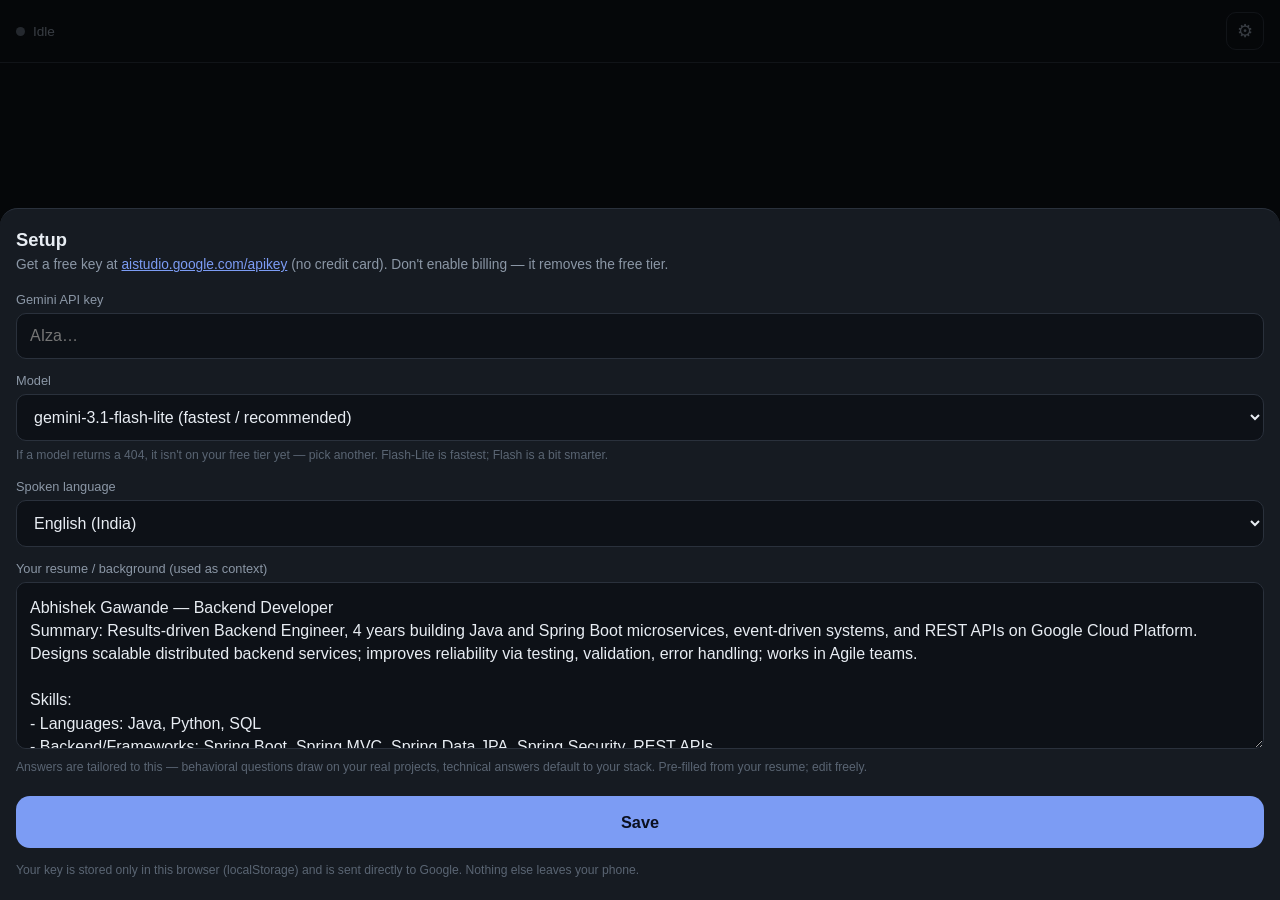
<file: test5.html>
<!DOCTYPE html>
<html lang="en">
<head>
<meta charset="UTF-8" />
<meta name="viewport" content="width=device-width, initial-scale=1, maximum-scale=1, viewport-fit=cover" />
<meta name="theme-color" content="#0d1117" />
<title>Interview Copilot</title>
<style>
  :root{
    --bg:#0d1117;
    --surface:#161b22;
    --surface-2:#1c232c;
    --line:#2a313c;
    --ink:#e8edf3;
    --ink-dim:#8b97a6;
    --ink-faint:#5a6573;
    --accent:#7c9cf4;
    --accent-press:#9fb6f7;
    --live:#3fb950;
    --warn:#e3a008;
    --err:#f47067;
    --radius:14px;
    --pad:16px;
    font-size:16px;
  }
  *{box-sizing:border-box;-webkit-tap-highlight-color:transparent}
  html,body{height:100%;margin:0}
  body{
    background:var(--bg);
    color:var(--ink);
    font-family:-apple-system,BlinkMacSystemFont,"Segoe UI",Roboto,sans-serif;
    display:flex;flex-direction:column;
    height:100dvh;overflow:hidden;
    padding:env(safe-area-inset-top) env(safe-area-inset-right) env(safe-area-inset-bottom) env(safe-area-inset-left);
  }

  /* ---------- header ---------- */
  header{
    display:flex;align-items:center;gap:10px;
    padding:12px var(--pad);
    border-bottom:1px solid var(--line);
    flex:none;
  }
  .status{display:flex;align-items:center;gap:8px;font-size:.85rem;color:var(--ink-dim)}
  .dot{width:9px;height:9px;border-radius:50%;background:var(--ink-faint);flex:none}
  .dot.on{background:var(--live);box-shadow:0 0 0 0 rgba(63,185,80,.5);animation:pulse 1.6s infinite}
  @keyframes pulse{0%{box-shadow:0 0 0 0 rgba(63,185,80,.45)}70%{box-shadow:0 0 0 9px rgba(63,185,80,0)}100%{box-shadow:0 0 0 0 rgba(63,185,80,0)}}
  @media (prefers-reduced-motion:reduce){.dot.on{animation:none}}
  .spacer{flex:1}
  .icon-btn{
    background:none;border:1px solid var(--line);color:var(--ink-dim);
    width:38px;height:38px;border-radius:10px;font-size:1.1rem;cursor:pointer;
    display:grid;place-items:center;
  }
  .icon-btn:active{background:var(--surface-2)}

  /* ---------- answer (dominant) ---------- */
  main{flex:1;overflow-y:auto;padding:var(--pad);-webkit-overflow-scrolling:touch}
  .empty{
    height:100%;display:flex;flex-direction:column;align-items:center;justify-content:center;
    text-align:center;color:var(--ink-faint);gap:10px;padding:20px;
  }
  .empty b{color:var(--ink-dim);font-weight:600}
  #answer{font-size:1.06rem;line-height:1.55;white-space:pre-wrap;word-wrap:break-word}
  #answer h1,#answer h2,#answer h3{font-size:.78rem;letter-spacing:.08em;text-transform:uppercase;color:var(--accent);margin:1.1em 0 .35em;font-weight:700}
  #answer h1:first-child,#answer h2:first-child,#answer h3:first-child{margin-top:0}
  #answer code{background:var(--surface-2);padding:.1em .35em;border-radius:5px;font-size:.9em;font-family:ui-monospace,"SF Mono",Menlo,Consolas,monospace}
  #answer pre{background:var(--surface);border:1px solid var(--line);border-top:none;border-radius:0 0 10px 10px;padding:12px;font-size:.86rem;margin:0;white-space:pre-wrap;overflow-wrap:anywhere;word-break:break-word;tab-size:2;-moz-tab-size:2}
  #answer pre code{background:none;padding:0}
  #answer .code{margin:.6em 0}
  #answer .code-bar{display:flex;align-items:center;justify-content:space-between;background:var(--surface-2);border:1px solid var(--line);border-radius:10px 10px 0 0;padding:5px 10px}
  #answer .code-bar span{font-size:.7rem;letter-spacing:.05em;text-transform:uppercase;color:var(--ink-faint);font-family:ui-monospace,monospace}
  #answer .code-bar .copy{background:none;border:1px solid var(--line);color:var(--ink-dim);font-size:.72rem;padding:3px 9px;border-radius:6px;cursor:pointer}
  #answer .code-bar .copy:active{background:var(--line)}
  #answer strong{color:#fff}
  .caret{display:inline-block;width:8px;height:1.05em;background:var(--accent);vertical-align:-2px;animation:blink 1s step-end infinite}
  @keyframes blink{50%{opacity:0}}
  .note{margin-top:14px;font-size:.8rem;color:var(--ink-faint)}
  .err-box{border:1px solid var(--err);background:rgba(244,112,103,.08);color:var(--err);padding:12px;border-radius:10px;font-size:.9rem}

  /* ---------- transcript strip ---------- */
  .transcript{
    flex:none;border-top:1px solid var(--line);background:var(--surface);
    padding:8px var(--pad);
    max-height:85px;overflow-y:auto;
    font-family:ui-monospace,"SF Mono",Menlo,Consolas,monospace;
    font-size:.82rem;line-height:1.45;color:var(--ink-dim);
  }
  .transcript .label{display:block;font-size:.65rem;letter-spacing:.1em;text-transform:uppercase;color:var(--ink-faint);margin-bottom:4px}
  .transcript .interim{color:var(--ink-faint);font-style:italic}
  .transcript.empty-strip{color:var(--ink-faint)}

  /* ---------- controls ---------- */
  .controls{
    flex:none;display:flex;gap:10px;align-items:stretch;
    padding:12px var(--pad) calc(12px + env(safe-area-inset-bottom));
    border-top:1px solid var(--line);background:var(--bg);
  }
  .btn{
    border:none;border-radius:var(--radius);font-size:1rem;font-weight:600;
    cursor:pointer;color:var(--ink);padding:0 16px;
  }
  .btn-side{flex:none;background:var(--surface-2);border:1px solid var(--line);min-width:64px;font-size:.82rem;color:var(--ink-dim)}
  .btn-side:active{background:var(--line)}
  .btn-side.live{border-color:var(--live);color:var(--live)}
  .btn-answer{
    flex:1;background:var(--accent);color:#0b1020;font-size:1.12rem;font-weight:700;
    height:58px;letter-spacing:.01em;
    transition: background 0.15s ease, opacity 0.15s ease;
  }
  .btn-answer:active{background:var(--accent-press)}
  .btn-answer:disabled{opacity:.5;cursor:default}

  /* ---------- settings sheet ---------- */
  .sheet-bg{position:fixed;inset:0;background:rgba(0,0,0,.6);display:none;z-index:10}
  .sheet-bg.show{display:block}
  .sheet{
    position:fixed;left:0;right:0;bottom:0;z-index:11;
    background:var(--surface);border-top:1px solid var(--line);
    border-radius:18px 18px 0 0;padding:20px var(--pad) calc(20px + env(safe-area-inset-bottom));
    transform:translateY(100%);transition:transform .22s ease;
    max-height:90dvh;overflow-y:auto;
  }
  .sheet.show{transform:translateY(0)}
  .sheet h2{margin:0 0 4px;font-size:1.15rem}
  .sheet p{margin:0 0 16px;color:var(--ink-dim);font-size:.86rem;line-height:1.5}
  .sheet a{color:var(--accent)}
  label{display:block;font-size:.8rem;color:var(--ink-dim);margin:14px 0 6px}
  input,select,textarea{
    width:100%;background:var(--bg);border:1px solid var(--line);color:var(--ink);
    border-radius:10px;padding:13px;font-size:1rem;font-family:inherit;
  }
  textarea{resize:vertical;line-height:1.45;min-height:90px}
  input:focus,select:focus,textarea:focus{outline:none;border-color:var(--accent)}
  .save{width:100%;margin-top:20px;background:var(--accent);color:#0b1020;height:52px;font-weight:700;border:none;border-radius:var(--radius);font-size:1.02rem;cursor:pointer}
  .hint{font-size:.76rem;color:var(--ink-faint);margin-top:6px;line-height:1.45}
</style>
</head>
<body>

<header>
  <div class="status"><span class="dot" id="dot"></span><span id="statusText">Idle</span></div>
  <div class="spacer"></div>
  <button class="icon-btn" id="settingsBtn" aria-label="Settings">⚙</button>
</header>

<main id="answerWrap">
  <div class="empty" id="emptyState">
    <b>Listen, then tap Answer.</b>
    <span>Turn on listening so the mic captures the interviewer. When you've heard the question, tap <b>Answer</b> for a concise response.</span>
  </div>
  <div id="answer" hidden></div>
</main>

<div class="transcript empty-strip" id="transcript">
  <span class="label">Live transcript</span>
  <span id="transcriptText">Listening is off.</span>
</div>

<div class="controls">
  <button class="btn btn-side" id="listenBtn">🎙 Listen</button>
  <button class="btn btn-answer" id="answerBtn">Answer</button>
  <button class="btn btn-side" id="clearBtn">Clear</button>
</div>

<!-- settings -->
<div class="sheet-bg" id="sheetBg"></div>
<div class="sheet" id="sheet">
  <h2>Setup</h2>
  <p>Get a free key at <a href="https://aistudio.google.com/apikey" target="_blank" rel="noopener">aistudio.google.com/apikey</a> (no credit card). Don't enable billing — it removes the free tier.</p>
  <label for="keyInput">Gemini API key</label>
  <input id="keyInput" type="password" placeholder="AIza…" autocomplete="off" />
  <label for="modelInput">Model</label>
  <select id="modelInput">
    <option value="gemini-3.1-flash-lite">gemini-3.1-flash-lite (fastest / recommended)</option>
    <option value="gemini-3.5-flash">gemini-3.5-flash (smarter)</option>
    <option value="gemini-3.1-pro">gemini-3.1-pro (highest quality)</option>
  </select>
  <div class="hint">If a model returns a 404, it isn't on your free tier yet — pick another. Flash-Lite is fastest; Flash is a bit smarter.</div>
  <label for="langInput">Spoken language</label>
  <select id="langInput">
    <option value="en-IN">English (India)</option>
    <option value="en-US">English (US)</option>
    <option value="en-GB">English (UK)</option>
    <option value="hi-IN">Hindi (India)</option>
  </select>
  <label for="resumeInput">Your resume / background (used as context)</label>
  <textarea id="resumeInput" rows="6" placeholder="Paste your resume as plain text…"></textarea>
  <div class="hint">Answers are tailored to this — behavioral questions draw on your real projects, technical answers default to your stack. Pre-filled from your resume; edit freely.</div>
  <button class="save" id="saveBtn">Save</button>
  <div class="hint" style="margin-top:14px">Your key is stored only in this browser (localStorage) and is sent directly to Google. Nothing else leaves your phone.</div>
</div>

<script>
(function(){
  "use strict";
  const $ = id => document.getElementById(id);
  const dot=$("dot"), statusText=$("statusText");
  const answerEl=$("answer"), emptyState=$("emptyState");
  const transcriptText=$("transcriptText"), transcriptBox=$("transcript");
  const listenBtn=$("listenBtn"), answerBtn=$("answerBtn"), clearBtn=$("clearBtn");
  const sheet=$("sheet"), sheetBg=$("sheetBg");
  const keyInput=$("keyInput"), modelInput=$("modelInput"), langInput=$("langInput"), resumeInput=$("resumeInput");

  const DEFAULT_RESUME=`Abhishek Gawande — Backend Developer
Summary: Results-driven Backend Engineer, 4 years building Java and Spring Boot microservices, event-driven systems, and REST APIs on Google Cloud Platform. Designs scalable distributed backend services; improves reliability via testing, validation, error handling; works in Agile teams.

Skills:
- Languages: Java, Python, SQL
- Backend/Frameworks: Spring Boot, Spring MVC, Spring Data JPA, Spring Security, REST APIs
- Design: SOLID principles, OOP design patterns
- Distributed systems: Microservices, Apache Kafka, event-driven architecture
- Cloud/Data: GCP, App Engine Gen2, Cloud Functions, BigQuery, Cloud Storage
- Databases: MySQL, Cloud SQL
- Testing: JUnit, Mockito
- DevOps: Cloud Build, Artifact Registry, Maven, Git, CI/CD

Experience — Software Engineer, Tata Consultancy Services (Client: Jaguar Land Rover), May 2022–Present
Product Information Management (PIM):
- Built core product-management & publishing microservices and REST APIs; >99.5% of updates processed within SLA.
- Built a Kafka-to-analytics pipeline for near real-time reporting across the product catalog.
- Led runtime upgrades to a modern Java platform on App Engine Gen2.
- Added an API Gateway, standardized auth, and service-level traffic controls.
- Added JUnit/Mockito unit & integration tests.
PIM Data Ingestion Pipeline:
- Event-driven ingestion pipeline with Kafka + Spring Boot.
- Consumers persisting to Cloud SQL (transactional) and BigQuery (analytics).
- Validation, deduplication, retry, error-handling for consistency and fault tolerance.
- Batch processing and efficient write strategies for throughput.
- CI/CD with Cloud Build, Artifact Registry, Maven, Git.

Education: B.Tech (IT), Government College of Engineering, Amravati — CGPA 7.92
Certifications: Google Cloud Associate Cloud Engineer (Dec 2025); Google Professional Cloud Developer (Oct 2025)`;

  const LS={key:"ic_key",model:"ic_model",lang:"ic_lang",resume:"ic_resume"};
  let cfg={
    key: "",
    model: "gemini-3.1-flash-lite",
    lang: "en-IN",
    resume: DEFAULT_RESUME
  };

  // Safe load of config
  try {
    cfg.key = localStorage.getItem(LS.key) || "";
    cfg.model = localStorage.getItem(LS.model) || "gemini-3.1-flash-lite";
    cfg.lang = localStorage.getItem(LS.lang) || "en-IN";
    cfg.resume = localStorage.getItem(LS.resume) || DEFAULT_RESUME;
  } catch(e) {
    console.warn("localStorage read error (expected in some sandboxed/file:// environments):", e);
  }

  let finalTranscript="";
  let listening=false;
  let recognition=null;
  let currentAbortController=null;
  let modelSupportsThinkingConfig=true; // session cache to prevent redundant latency
  let autoAnswerTimer=null;

  /* ---------- settings sheet ---------- */
  function openSheet(){
    keyInput.value=cfg.key; modelInput.value=cfg.model; langInput.value=cfg.lang; resumeInput.value=cfg.resume;
    sheetBg.classList.add("show"); sheet.classList.add("show");
  }
  function closeSheet(){ sheetBg.classList.remove("show"); sheet.classList.remove("show"); }
  
  function saveSettings(){
    const prevLang = cfg.lang;
    cfg.key=keyInput.value.trim(); cfg.model=modelInput.value; cfg.lang=langInput.value; cfg.resume=resumeInput.value.trim();
    
    try {
      localStorage.setItem(LS.key,cfg.key);
      localStorage.setItem(LS.model,cfg.model);
      localStorage.setItem(LS.lang,cfg.lang);
      localStorage.setItem(LS.resume,cfg.resume);
    } catch(e) {
      console.warn("localStorage write error:", e);
    }
    
    if(recognition){ 
      recognition.lang=cfg.lang; 
      // Stop and restart so the language change takes effect immediately
      if(listening && prevLang !== cfg.lang){
        try{ recognition.stop(); }catch(_){}
      }
    }
    closeSheet();
  }

  $("settingsBtn").onclick=openSheet;
  $("saveBtn").onclick=saveSettings;
  sheetBg.onclick=saveSettings; // Auto-save changes when user closes the modal by clicking outside

  /* ---------- speech recognition ---------- */
  const SR=window.SpeechRecognition||window.webkitSpeechRecognition;

  function setStatus(text,on){ statusText.textContent=text; dot.classList.toggle("on",!!on); }

  function showTranscript(interim){
    transcriptBox.classList.remove("empty-strip");
    const full=(finalTranscript+ " " + (interim||"")).trim();
    if(!full){ transcriptText.textContent="…"; return; }
    if(interim){
      transcriptText.innerHTML = escapeHtml(finalTranscript)+' <span class="interim">'+escapeHtml(interim)+'</span>';
    } else {
      transcriptText.textContent=full;
    }
    transcriptBox.scrollTop=transcriptBox.scrollHeight;
  }

  function resetAutoAnswerTimer(){
    if(autoAnswerTimer) clearTimeout(autoAnswerTimer);
    if(listening){
      autoAnswerTimer = setTimeout(()=>{
        if(finalTranscript.trim() && !currentAbortController){
          answerBtn.click(); // trigger generation automatically
        }
      }, 2000); // 2 seconds of silence triggers answer automatically
    }
  }

  function startListening(){
    if(!SR){ setStatus("No speech support",false); transcriptBox.classList.remove("empty-strip"); transcriptText.textContent="This browser can't do speech recognition. Use Chrome or Safari."; return; }
    recognition=new SR();
    recognition.continuous=true;
    recognition.interimResults=true;
    recognition.lang=cfg.lang;
    recognition.onresult=function(e){
      let localFinal = "";
      let interim = "";
      let hasNewFinal = false;
      for(let i=0; i<e.results.length; i++){
        const r=e.results[i];
        if(r.isFinal){ 
          localFinal += r[0].transcript + " "; 
          hasNewFinal = true;
        } else { 
          interim += r[0].transcript; 
        }
      }
      finalTranscript = localFinal.trim();
      showTranscript(interim);

      if (interim.trim().length > 0) {
        // Active speech detected, cancel any scheduled auto-answer
        if(autoAnswerTimer) { clearTimeout(autoAnswerTimer); autoAnswerTimer = null; }
      } else if (hasNewFinal && finalTranscript.trim().length > 0) {
        // Silence detected after final speech, schedule auto-answer
        resetAutoAnswerTimer();
      }
    };
    recognition.onerror=function(e){
      const criticalErrors = ["not-allowed", "service-not-allowed", "audio-capture", "network", "language-not-supported"];
      if(criticalErrors.includes(e.error)){
        listening=false; 
        updateListenUI();
        setStatus("Error: "+e.error,false);
        transcriptBox.classList.remove("empty-strip");
        if(autoAnswerTimer) { clearTimeout(autoAnswerTimer); autoAnswerTimer = null; }
        if(e.error==="not-allowed"||e.error==="service-not-allowed"){
          transcriptText.textContent="Microphone permission denied. Allow mic access in the browser and tap Listen again.";
        } else {
          transcriptText.textContent="Speech recognition stopped due to error: "+e.error+". Tap Listen to restart.";
        }
      }
    };
    recognition.onend=function(){ if(listening){ try{recognition.start();}catch(_){} } };
    try{ recognition.start(); listening=true; setStatus("Listening",true); updateListenUI(); }
    catch(_){ /* already started */ }
  }
  function stopListening(){
    listening=false;
    if(autoAnswerTimer) { clearTimeout(autoAnswerTimer); autoAnswerTimer = null; }
    if(recognition){ try{recognition.stop();}catch(_){} }
    setStatus("Paused",false);
    updateListenUI();
  }
  function updateListenUI(){
    listenBtn.classList.toggle("live",listening);
    listenBtn.textContent=listening?"⏸ Stop":"🎙 Listen";
  }
  listenBtn.onclick=function(){ listening?stopListening():startListening(); };

  clearBtn.onclick=function(){
    finalTranscript="";
    if(autoAnswerTimer) { clearTimeout(autoAnswerTimer); autoAnswerTimer = null; }
    transcriptText.textContent=listening?"…":"Listening is off.";
    if(!listening) transcriptBox.classList.add("empty-strip");
    answerEl.hidden=true; answerEl.innerHTML=""; emptyState.hidden=false;
    if(listening && recognition){
      try{ recognition.stop(); }catch(_){} // forces SpeechRecognition instance refresh to dump history
    }
  };

  /* ---------- Gemini streaming ---------- */
  function buildSystem(){
    const base=[
      "You are a live technical-interview copilot answering AS the candidate, in first person.",
      "The user gives you a rolling speech transcript of an interviewer talking. Identify the MOST RECENT question or task and answer THAT.",
      "",
      "General rules:",
      "- The transcript is noisy speech-to-text: ignore greetings, filler ('hi', 'okay', 'yeah'), names, and garbled/mis-heard tokens. Lock onto the substantive technical question and answer THAT.",
      "- NEVER ask the user or interviewer a question, and never request clarification. This is a live conversation; a question back is useless. Make the most reasonable assumption and answer directly.",
      "- When a detail is missing (e.g. a target value, input size, constraints), assume a sensible one, state it in one short clause (e.g. 'Assuming target t and an unsorted list:'), and answer fully. Never hedge or stall for lack of detail.",
      "- Be precise and concise. No filler, no preamble, no 'great question'.",
      "- Lead with the direct answer in the first line.",
      "- Glanceable and speakable; under ~120 words unless code is required.",
      "- Ground answers in the candidate's real background below. For behavioral questions, use their actual projects (STAR, tight). For 'tell me about yourself' / experience questions, speak from the resume.",
      "- Default technical examples to the candidate's stack (Java, Spring Boot, Kafka, GCP) unless the interviewer specifies otherwise.",
      "",
      "WHEN TO WRITE CODE (bias strongly toward code):",
      "- If the question involves finding, searching, computing, sorting, filtering, transforming, counting, or implementing something — or asks 'how would you' do any of those — it IS a coding question. Answer with real, runnable code in the structure below.",
      "- Do NOT reply with a prose tour of built-in methods or options (e.g. listing Math.round/floor/ceil). Pick the right approach and write the code.",
      "- If the question mentions a list, array, or collection, it is an algorithm OVER that collection. Write code that processes the collection (Java Streams or a loop) — not advice about single-value built-ins. Example: 'find the closest integer in a list to a target' => stream the list and pick min by absolute difference, NOT Math.round().",
      "- When ambiguous between a trivial reading and a real coding problem, choose the coding problem and write code.",
      "",
      "CODING / DSA / implementation questions — use EXACTLY this structure:",
      "## Approach",
      "One or two lines on the idea.",
      "```<language>",
      "clean, idiomatic, runnable code (Java by default unless another language is implied)",
      "```",
      "## Complexity",
      "Time: O(...)  | Space: O(...)",
      "## Edge cases",
      "- one or two brief items",
      "Keep code minimal and correct; no comments unless they add real clarity.",
      "Keep every code line short for a phone screen (aim < ~50 chars). Break long statements across lines: split chained method calls, long conditionals, and long argument lists onto separate lines so nothing needs horizontal scrolling.",
      "",
      "If the transcript is short, incomplete, or does not contain a clear question, look for any technical keywords or topics mentioned (e.g. 'Kafka', 'Spring Boot', 'microservices'). Assume the interviewer is asking you to explain that topic or describe your experience with it, and provide a direct, helpful explanation grounded in your background. Never return an empty answer or say no question was found."
    ];
    const r=(cfg.resume||"").trim();
    if(r){ base.push("","=== CANDIDATE BACKGROUND ===",r); }
    return base.join("\n");
  }

  function recentTranscript(){
    const t=finalTranscript.trim();
    return t.length>2200 ? t.slice(-2200) : t;
  }

  // pure: pull visible text + finishReason from one Gemini SSE JSON object
  function geminiDelta(obj){
    let text="", finish=null;
    const cand=obj && obj.candidates && obj.candidates[0];
    if(cand){
      finish=cand.finishReason||null;
      const parts=cand.content && cand.content.parts;
      if(parts){ for(const p of parts){ if(p.thought) continue; if(typeof p.text==="string") text+=p.text; } }
    }
    return {text:text, finish:finish};
  }

  function statusMessage(status,msg){
    if(status===404) return "Model \""+cfg.model+"\" not available on your tier. Open ⚙ and pick another.";
    if(status===429) return "Free-tier rate limit hit. Wait a moment and try again.";
    if(status===400 && /API key/i.test(msg||"")) return "Invalid API key. Check it in ⚙ Setup.";
    return msg || ("Request failed ("+status+").");
  }

  answerBtn.onclick=async function(){
    // Cancel any pending auto-answer and active generation
    if(autoAnswerTimer) { clearTimeout(autoAnswerTimer); autoAnswerTimer = null; }
    if(currentAbortController){
      try { currentAbortController.abort(); } catch(_){}
    }
    
    if(!cfg.key){ openSheet(); return; }
    const t=recentTranscript();
    if(!t){ renderError("No transcript yet. Tap Listen first, let the interviewer speak, then tap Answer."); return; }

    currentAbortController = new AbortController();
    const controller = currentAbortController;
    
    // UI remains responsive and clickable
    answerBtn.textContent="Streaming…";
    emptyState.hidden=true; answerEl.hidden=false;

    // Append new response block to history instead of erasing previous ones
    if (answerEl.children.length > 0) {
      const divider = document.createElement("div");
      divider.innerHTML = "<hr style='border:none; border-top:1px solid var(--line); margin:24px 0;'/>";
      answerEl.appendChild(divider);
    }
    const container = document.createElement("div");
    container.className = "answer-item";
    container.innerHTML = '<span class="caret"></span>';
    answerEl.appendChild(container);

    // Scroll to the bottom of the main area
    $("answerWrap").scrollTop = $("answerWrap").scrollHeight;

    const url="https://generativelanguage.googleapis.com/v1beta/models/"+encodeURIComponent(cfg.model)+
              ":streamGenerateContent?alt=sse&key="+encodeURIComponent(cfg.key);

    function call(applyThinkingBudgetLimit){
      const gen={temperature:0.2,maxOutputTokens:1024,topP:0.9};
      // Disable model "thinking": its hidden reasoning otherwise eats the output
      // budget and truncates the visible answer mid-sentence. Also lowers latency.
      if(applyThinkingBudgetLimit) gen.thinkingConfig={thinkingBudget:0};
      const body={
        systemInstruction:{parts:[{text:buildSystem()}]},
        contents:[{role:"user",parts:[{text:"Live transcript:\n\""+t+"\"\n\nAnswer the most recent question."}]}],
        generationConfig:gen
      };
      return fetch(url,{
        method:"POST",
        headers:{"Content-Type":"application/json"},
        body:JSON.stringify(body),
        signal:controller.signal
      });
    }

    let acc="", finish=null;
    try{
      let res;
      // If we already know the model doesn't support thinkingConfig, bypass it to avoid latency
      if(modelSupportsThinkingConfig){
        res=await call(true);
        // Some models (e.g. 2.0 or older) reject thinkingConfig -> retry once without it.
        if(!res.ok && res.status===400){
          let emsg=""; try{ const j=await res.json(); emsg=(j.error&&j.error.message)||""; }catch(_){}
          if(/thinking/i.test(emsg)){ 
            modelSupportsThinkingConfig = false; // cache validation state
            res=await call(false); 
          }
          else { renderError(statusMessage(400,emsg)); return; }
        }
      } else {
        res=await call(false);
      }

      if(!res.ok){
        let emsg=""; try{ const j=await res.json(); emsg=(j.error&&j.error.message)||""; }catch(_){}
        renderError(statusMessage(res.status,emsg)); return;
      }

      const reader=res.body.getReader();
      const dec=new TextDecoder();
      let buf="";
      const handleLine=(line)=>{
        line=line.trim();
        if(!line.startsWith("data:")) return;
        const payload=line.slice(5).trim();
        if(!payload||payload==="[DONE]") return;
        try{
          const d=geminiDelta(JSON.parse(payload));
          if(d.text) acc+=d.text;
          if(d.finish) finish=d.finish;
          renderMarkdown(acc,true,container);
          
          // Keep scrolling to the bottom while content streams
          $("answerWrap").scrollTop = $("answerWrap").scrollHeight;
        }catch(_){ /* incomplete JSON line */ }
      };
      while(true){
        const {value,done}=await reader.read();
        if(done) break;
        buf+=dec.decode(value,{stream:true});
        let nl;
        while((nl=buf.indexOf("\n"))>=0){ handleLine(buf.slice(0,nl)); buf=buf.slice(nl+1); }
      }
      buf+=dec.decode(); // flush decoder
      if(buf.trim()) handleLine(buf); // flush any final line

      renderMarkdown(acc,false,container);
      
      if(!acc.trim()){ 
        container.innerHTML = '<div class="err-box">Empty response. Try again or switch model in ⚙.</div>'; 
        return; 
      }
      if(finish && finish!=="STOP" && finish!=="MAX_TOKENS" ) {
        const n=document.createElement("div"); n.className="note"; n.textContent="Answer ended early ("+finish+").";
        container.appendChild(n);
      } else if(finish==="MAX_TOKENS"){
        const n=document.createElement("div"); n.className="note"; n.textContent="Hit the length limit — tap Answer again for more, or shorten the question.";
        container.appendChild(n);
      }
      
      $("answerWrap").scrollTop = $("answerWrap").scrollHeight;
    }catch(err){
      if(err.name === "AbortError"){
        return;
      }
      container.innerHTML = '<div class="err-box">Network error: ' + escapeHtml(err && err.message ? err.message : err) + '</div>';
    }finally{
      if(currentAbortController === controller) {
        answerBtn.textContent="Answer";
        currentAbortController = null; // Reset controller to indicate generation is complete
      }
    }
  };

  /* ---------- markdown renderer ---------- */
  function escapeHtml(s){return s.replace(/[&<>]/g,c=>({"&":"&amp;","<":"&lt;",">":"&gt;"}[c]));}
  
  function renderError(msg){
    emptyState.hidden=true; answerEl.hidden=false;
    answerEl.innerHTML='<div class="err-box">'+escapeHtml(msg)+'</div>';
  }
  
  function renderMarkdown(src,streaming,container){
    if(!container) return;
    
    // 1. extract fenced code blocks first
    const codeBlocks=[];
    let s=src.replace(/```(\w*)\n?([\s\S]*?)```/g,(m,lang,code)=>{
      const clean=code.replace(/\n$/,"");
      codeBlocks.push('<div class="code"><div class="code-bar"><span>'+escapeHtml(lang||"code")+'</span><button class="copy" type="button">Copy</button></div><pre><code>'+escapeHtml(clean)+'</code></pre></div>');
      return "\u0000"+(codeBlocks.length-1)+"\u0000";
    });
    
    // 2. Escape HTML and apply basic inline element formatting
    s=escapeHtml(s);
    s=s.replace(/^###?\s+(.+)$/gm,'<h3>$1</h3>');
    s=s.replace(/^##\s+(.+)$/gm,'<h2>$1</h2>');
    s=s.replace(/\*\*([^*]+)\*\*/g,'<strong>$1</strong>');
    s=s.replace(/`([^`]+)`/g,'<code>$1</code>');
    
    // 3. Format bullet list groups
    s=s.replace(/(?:^|\n)((?:- .*(?:\n|$))+)/g,(m,grp)=>{
      const items=grp.trim().split("\n").map(l=>'<li>'+l.replace(/^- /,"")+'</li>').join("");
      return "<ul style='margin:.3em 0 .3em 1.1em;padding:0'>"+items+"</ul>";
    });
    
    // 4. Convert newlines to breaks for prose parts
    s=s.replace(/\n{2,}/g,"<br><br>").replace(/\n/g,"<br>");
    
    // 5. Restore the code blocks with their internal newlines intact
    s=s.replace(/\u0000(\d+)\u0000/g,(m,i)=>codeBlocks[+i]);
    
    container.innerHTML=s+(streaming?'<span class="caret"></span>':"");
  }

  // copy buttons in code blocks
  answerEl.addEventListener("click",function(e){
    const btn=e.target.closest&&e.target.closest(".copy");
    if(!btn) return;
    const codeEl=btn.parentElement.parentElement.querySelector("pre code");
    if(!codeEl) return;
    const text=codeEl.textContent;
    const done=()=>{ btn.textContent="Copied"; setTimeout(()=>btn.textContent="Copy",1200); };
    if(navigator.clipboard&&navigator.clipboard.writeText){ navigator.clipboard.writeText(text).then(done).catch(()=>fallbackCopy(text,done)); }
    else fallbackCopy(text,done);
  });
  function fallbackCopy(text,cb){
    const ta=document.createElement("textarea"); ta.value=text;
    ta.style.position="fixed"; ta.style.opacity="0"; document.body.appendChild(ta);
    ta.select(); try{document.execCommand("copy");}catch(_){}
    document.body.removeChild(ta); cb&&cb();
  }

  // first run -> open setup
  if(!cfg.key){ openSheet(); }
})();
</script>
</body>
</html>
</file>
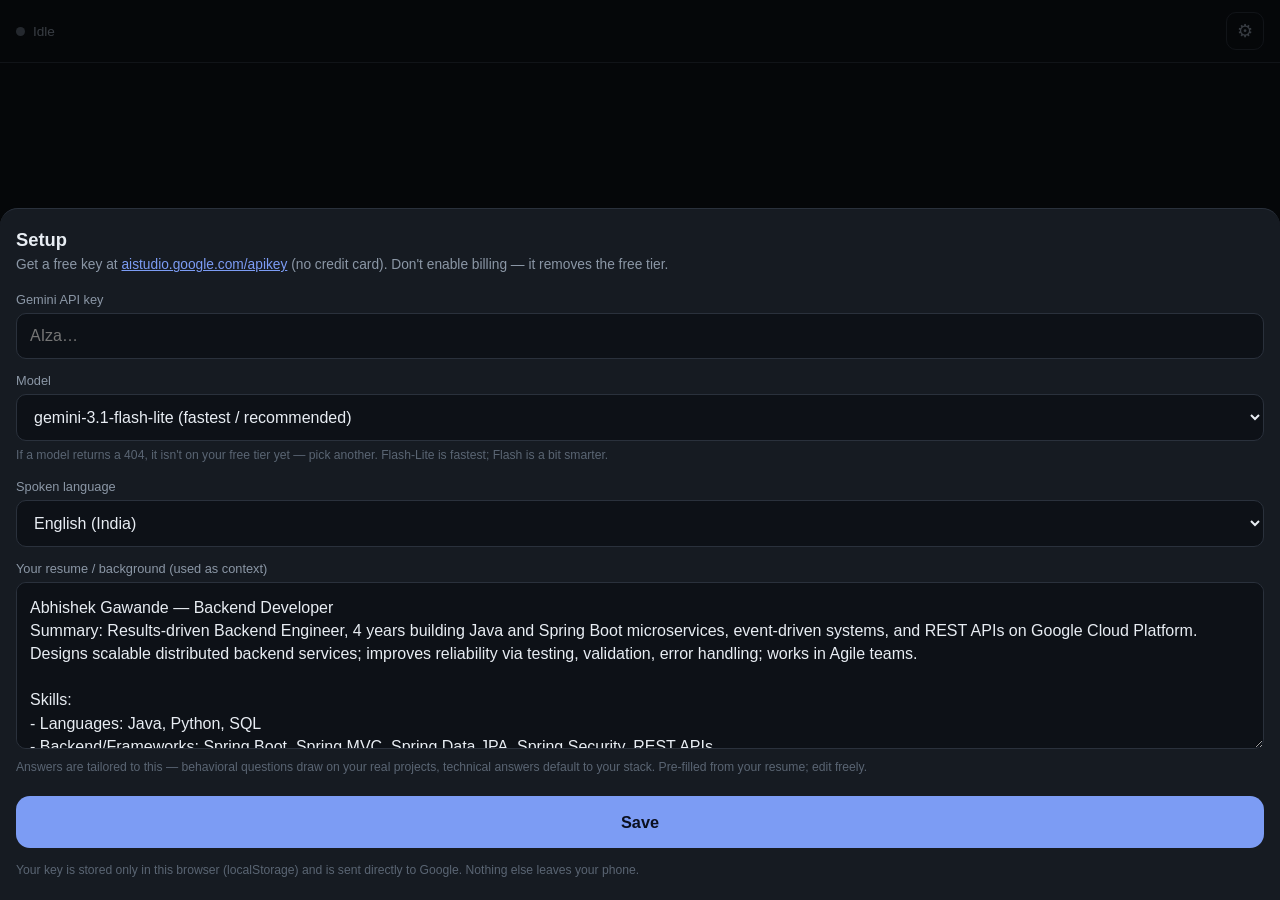
<file: test6.html>
<!DOCTYPE html>
<html lang="en">
<head>
<meta charset="UTF-8" />
<meta name="viewport" content="width=device-width, initial-scale=1, maximum-scale=1, viewport-fit=cover" />
<meta name="theme-color" content="#0d1117" />
<title>Interview Copilot</title>
<style>
  :root{
    --bg:#0d1117;
    --surface:#161b22;
    --surface-2:#1c232c;
    --line:#2a313c;
    --ink:#e8edf3;
    --ink-dim:#8b97a6;
    --ink-faint:#5a6573;
    --accent:#7c9cf4;
    --accent-press:#9fb6f7;
    --live:#3fb950;
    --warn:#e3a008;
    --err:#f47067;
    --radius:14px;
    --pad:16px;
    font-size:16px;
  }
  *{box-sizing:border-box;-webkit-tap-highlight-color:transparent}
  html,body{height:100%;margin:0}
  body{
    background:var(--bg);
    color:var(--ink);
    font-family:-apple-system,BlinkMacSystemFont,"Segoe UI",Roboto,sans-serif;
    display:flex;flex-direction:column;
    height:100dvh;overflow:hidden;
    padding:env(safe-area-inset-top) env(safe-area-inset-right) env(safe-area-inset-bottom) env(safe-area-inset-left);
  }

  /* ---------- header ---------- */
  header{
    display:flex;align-items:center;gap:10px;
    padding:12px var(--pad);
    border-bottom:1px solid var(--line);
    flex:none;
  }
  .status{display:flex;align-items:center;gap:8px;font-size:.85rem;color:var(--ink-dim)}
  .dot{width:9px;height:9px;border-radius:50%;background:var(--ink-faint);flex:none}
  .dot.on{background:var(--live);box-shadow:0 0 0 0 rgba(63,185,80,.5);animation:pulse 1.6s infinite}
  @keyframes pulse{0%{box-shadow:0 0 0 0 rgba(63,185,80,.45)}70%{box-shadow:0 0 0 9px rgba(63,185,80,0)}100%{box-shadow:0 0 0 0 rgba(63,185,80,0)}}
  @media (prefers-reduced-motion:reduce){.dot.on{animation:none}}
  .spacer{flex:1}
  .icon-btn{
    background:none;border:1px solid var(--line);color:var(--ink-dim);
    width:38px;height:38px;border-radius:10px;font-size:1.1rem;cursor:pointer;
    display:grid;place-items:center;
  }
  .icon-btn:active{background:var(--surface-2)}

  /* ---------- answer (dominant) ---------- */
  main{flex:1;overflow-y:auto;padding:var(--pad);-webkit-overflow-scrolling:touch}
  .empty{
    height:100%;display:flex;flex-direction:column;align-items:center;justify-content:center;
    text-align:center;color:var(--ink-faint);gap:10px;padding:20px;
  }
  .empty b{color:var(--ink-dim);font-weight:600}
  #answer{font-size:1.06rem;line-height:1.55;white-space:pre-wrap;word-wrap:break-word}
  #answer h1,#answer h2,#answer h3{font-size:.78rem;letter-spacing:.08em;text-transform:uppercase;color:var(--accent);margin:1.1em 0 .35em;font-weight:700}
  #answer h1:first-child,#answer h2:first-child,#answer h3:first-child{margin-top:0}
  #answer code{background:var(--surface-2);padding:.1em .35em;border-radius:5px;font-size:.9em;font-family:ui-monospace,"SF Mono",Menlo,Consolas,monospace}
  #answer pre{background:var(--surface);border:1px solid var(--line);border-top:none;border-radius:0 0 10px 10px;padding:12px;font-size:.86rem;margin:0;white-space:pre-wrap;overflow-wrap:anywhere;word-break:break-word;tab-size:2;-moz-tab-size:2}
  #answer pre code{background:none;padding:0}
  #answer .code{margin:.6em 0}
  #answer .code-bar{display:flex;align-items:center;justify-content:space-between;background:var(--surface-2);border:1px solid var(--line);border-radius:10px 10px 0 0;padding:5px 10px}
  #answer .code-bar span{font-size:.7rem;letter-spacing:.05em;text-transform:uppercase;color:var(--ink-faint);font-family:ui-monospace,monospace}
  #answer .code-bar .copy{background:none;border:1px solid var(--line);color:var(--ink-dim);font-size:.72rem;padding:3px 9px;border-radius:6px;cursor:pointer}
  #answer .code-bar .copy:active{background:var(--line)}
  #answer strong{color:#fff}
  .caret{display:inline-block;width:8px;height:1.05em;background:var(--accent);vertical-align:-2px;animation:blink 1s step-end infinite}
  @keyframes blink{50%{opacity:0}}
  .note{margin-top:14px;font-size:.8rem;color:var(--ink-faint)}
  .err-box{border:1px solid var(--err);background:rgba(244,112,103,.08);color:var(--err);padding:12px;border-radius:10px;font-size:.9rem}

  /* ---------- transcript strip ---------- */
  .transcript{
    flex:none;border-top:1px solid var(--line);background:var(--surface);
    padding:8px var(--pad);
    max-height:85px;overflow-y:auto;
    font-family:ui-monospace,"SF Mono",Menlo,Consolas,monospace;
    font-size:.82rem;line-height:1.45;color:var(--ink-dim);
  }
  .transcript .label{display:block;font-size:.65rem;letter-spacing:.1em;text-transform:uppercase;color:var(--ink-faint);margin-bottom:4px}
  .transcript .interim{color:var(--ink-faint);font-style:italic}
  .transcript.empty-strip{color:var(--ink-faint)}

  /* ---------- controls ---------- */
  .controls{
    flex:none;display:flex;gap:10px;align-items:stretch;
    padding:12px var(--pad) calc(12px + env(safe-area-inset-bottom));
    border-top:1px solid var(--line);background:var(--bg);
  }
  .btn{
    border:none;border-radius:var(--radius);font-size:1rem;font-weight:600;
    cursor:pointer;color:var(--ink);padding:0 16px;
  }
  .btn-side{flex:none;background:var(--surface-2);border:1px solid var(--line);min-width:64px;font-size:.82rem;color:var(--ink-dim)}
  .btn-side:active{background:var(--line)}
  .btn-side.live{border-color:var(--live);color:var(--live)}
  .btn-answer{
    flex:1;background:var(--accent);color:#0b1020;font-size:1.12rem;font-weight:700;
    height:58px;letter-spacing:.01em;
    transition: background 0.15s ease, opacity 0.15s ease;
  }
  .btn-answer:active{background:var(--accent-press)}
  .btn-answer:disabled{opacity:.5;cursor:default}

  /* ---------- settings sheet ---------- */
  .sheet-bg{position:fixed;inset:0;background:rgba(0,0,0,.6);display:none;z-index:10}
  .sheet-bg.show{display:block}
  .sheet{
    position:fixed;left:0;right:0;bottom:0;z-index:11;
    background:var(--surface);border-top:1px solid var(--line);
    border-radius:18px 18px 0 0;padding:20px var(--pad) calc(20px + env(safe-area-inset-bottom));
    transform:translateY(100%);transition:transform .22s ease;
    max-height:90dvh;overflow-y:auto;
  }
  .sheet.show{transform:translateY(0)}
  .sheet h2{margin:0 0 4px;font-size:1.15rem}
  .sheet p{margin:0 0 16px;color:var(--ink-dim);font-size:.86rem;line-height:1.5}
  .sheet a{color:var(--accent)}
  label{display:block;font-size:.8rem;color:var(--ink-dim);margin:14px 0 6px}
  input,select,textarea{
    width:100%;background:var(--bg);border:1px solid var(--line);color:var(--ink);
    border-radius:10px;padding:13px;font-size:1rem;font-family:inherit;
  }
  textarea{resize:vertical;line-height:1.45;min-height:90px}
  input:focus,select:focus,textarea:focus{outline:none;border-color:var(--accent)}
  .save{width:100%;margin-top:20px;background:var(--accent);color:#0b1020;height:52px;font-weight:700;border:none;border-radius:var(--radius);font-size:1.02rem;cursor:pointer}
  .hint{font-size:.76rem;color:var(--ink-faint);margin-top:6px;line-height:1.45}
</style>
</head>
<body>

<header>
  <div class="status"><span class="dot" id="dot"></span><span id="statusText">Idle</span></div>
  <div class="spacer"></div>
  <button class="icon-btn" id="settingsBtn" aria-label="Settings">⚙</button>
</header>

<main id="answerWrap">
  <div class="empty" id="emptyState">
    <b>Listen, then tap Answer.</b>
    <span>Turn on listening so the mic captures the interviewer. When you've heard the question, tap <b>Answer</b> for a concise response.</span>
  </div>
  <div id="answer" hidden></div>
</main>

<div class="transcript empty-strip" id="transcript">
  <span class="label">Live transcript</span>
  <span id="transcriptText">Listening is off.</span>
</div>

<div class="controls">
  <button class="btn btn-side" id="listenBtn">🎙 Listen</button>
  <button class="btn btn-answer" id="answerBtn">Answer</button>
  <button class="btn btn-side" id="clearBtn">Clear</button>
</div>

<!-- settings -->
<div class="sheet-bg" id="sheetBg"></div>
<div class="sheet" id="sheet">
  <h2>Setup</h2>
  <p>Get a free key at <a href="https://aistudio.google.com/apikey" target="_blank" rel="noopener">aistudio.google.com/apikey</a> (no credit card). Don't enable billing — it removes the free tier.</p>
  <label for="keyInput">Gemini API key</label>
  <input id="keyInput" type="password" placeholder="AIza…" autocomplete="off" />
  <label for="modelInput">Model</label>
  <select id="modelInput">
    <option value="gemini-3.1-flash-lite">gemini-3.1-flash-lite (fastest / recommended)</option>
    <option value="gemini-3.5-flash">gemini-3.5-flash (smarter)</option>
    <option value="gemini-3.1-pro">gemini-3.1-pro (highest quality)</option>
  </select>
  <div class="hint">If a model returns a 404, it isn't on your free tier yet — pick another. Flash-Lite is fastest; Flash is a bit smarter.</div>
  <label for="langInput">Spoken language</label>
  <select id="langInput">
    <option value="en-IN">English (India)</option>
    <option value="en-US">English (US)</option>
    <option value="en-GB">English (UK)</option>
    <option value="hi-IN">Hindi (India)</option>
  </select>
  <label for="resumeInput">Your resume / background (used as context)</label>
  <textarea id="resumeInput" rows="6" placeholder="Paste your resume as plain text…"></textarea>
  <div class="hint">Answers are tailored to this — behavioral questions draw on your real projects, technical answers default to your stack. Pre-filled from your resume; edit freely.</div>
  <button class="save" id="saveBtn">Save</button>
  <div class="hint" style="margin-top:14px">Your key is stored only in this browser (localStorage) and is sent directly to Google. Nothing else leaves your phone.</div>
</div>

<script>
(function(){
  "use strict";
  const $ = id => document.getElementById(id);
  const dot=$("dot"), statusText=$("statusText");
  const answerEl=$("answer"), emptyState=$("emptyState");
  const transcriptText=$("transcriptText"), transcriptBox=$("transcript");
  const listenBtn=$("listenBtn"), answerBtn=$("answerBtn"), clearBtn=$("clearBtn");
  const sheet=$("sheet"), sheetBg=$("sheetBg");
  const keyInput=$("keyInput"), modelInput=$("modelInput"), langInput=$("langInput"), resumeInput=$("resumeInput");

  const DEFAULT_RESUME=`Abhishek Gawande — Backend Developer
Summary: Results-driven Backend Engineer, 4 years building Java and Spring Boot microservices, event-driven systems, and REST APIs on Google Cloud Platform. Designs scalable distributed backend services; improves reliability via testing, validation, error handling; works in Agile teams.

Skills:
- Languages: Java, Python, SQL
- Backend/Frameworks: Spring Boot, Spring MVC, Spring Data JPA, Spring Security, REST APIs
- Design: SOLID principles, OOP design patterns
- Distributed systems: Microservices, Apache Kafka, event-driven architecture
- Cloud/Data: GCP, App Engine Gen2, Cloud Functions, BigQuery, Cloud Storage
- Databases: MySQL, Cloud SQL
- Testing: JUnit, Mockito
- DevOps: Cloud Build, Artifact Registry, Maven, Git, CI/CD

Experience — Software Engineer, Tata Consultancy Services (Client: Jaguar Land Rover), May 2022–Present
Product Information Management (PIM):
- Built core product-management & publishing microservices and REST APIs; >99.5% of updates processed within SLA.
- Built a Kafka-to-analytics pipeline for near real-time reporting across the product catalog.
- Led runtime upgrades to a modern Java platform on App Engine Gen2.
- Added an API Gateway, standardized auth, and service-level traffic controls.
- Added JUnit/Mockito unit & integration tests.
PIM Data Ingestion Pipeline:
- Event-driven ingestion pipeline with Kafka + Spring Boot.
- Consumers persisting to Cloud SQL (transactional) and BigQuery (analytics).
- Validation, deduplication, retry, error-handling for consistency and fault tolerance.
- Batch processing and efficient write strategies for throughput.
- CI/CD with Cloud Build, Artifact Registry, Maven, Git.

Education: B.Tech (IT), Government College of Engineering, Amravati — CGPA 7.92
Certifications: Google Cloud Associate Cloud Engineer (Dec 2025); Google Professional Cloud Developer (Oct 2025)`;

  const LS={key:"ic_key",model:"ic_model",lang:"ic_lang",resume:"ic_resume"};
  let cfg={
    key: "",
    model: "gemini-3.1-flash-lite",
    lang: "en-IN",
    resume: DEFAULT_RESUME
  };

  // Safe load of config
  try {
    cfg.key = localStorage.getItem(LS.key) || "";
    cfg.model = localStorage.getItem(LS.model) || "gemini-3.1-flash-lite";
    cfg.lang = localStorage.getItem(LS.lang) || "en-IN";
    cfg.resume = localStorage.getItem(LS.resume) || DEFAULT_RESUME;
  } catch(e) {
    console.warn("localStorage read error (expected in some sandboxed/file:// environments):", e);
  }

  let finalTranscript="";
  let listening=false;
  let recognition=null;
  let currentAbortController=null;
  let modelSupportsThinkingConfig=true; // session cache to prevent redundant latency
  let autoAnswerTimer=null;

  /* ---------- settings sheet ---------- */
  function openSheet(){
    keyInput.value=cfg.key; modelInput.value=cfg.model; langInput.value=cfg.lang; resumeInput.value=cfg.resume;
    sheetBg.classList.add("show"); sheet.classList.add("show");
  }
  function closeSheet(){ sheetBg.classList.remove("show"); sheet.classList.remove("show"); }
  
  function saveSettings(){
    const prevLang = cfg.lang;
    cfg.key=keyInput.value.trim(); cfg.model=modelInput.value; cfg.lang=langInput.value; cfg.resume=resumeInput.value.trim();
    
    try {
      localStorage.setItem(LS.key,cfg.key);
      localStorage.setItem(LS.model,cfg.model);
      localStorage.setItem(LS.lang,cfg.lang);
      localStorage.setItem(LS.resume,cfg.resume);
    } catch(e) {
      console.warn("localStorage write error:", e);
    }
    
    if(recognition){ 
      recognition.lang=cfg.lang; 
      // Stop and restart so the language change takes effect immediately
      if(listening && prevLang !== cfg.lang){
        try{ recognition.stop(); }catch(_){}
      }
    }
    closeSheet();
  }

  $("settingsBtn").onclick=openSheet;
  $("saveBtn").onclick=saveSettings;
  sheetBg.onclick=saveSettings; // Auto-save changes when user closes the modal by clicking outside

  /* ---------- speech recognition ---------- */
  const SR=window.SpeechRecognition||window.webkitSpeechRecognition;

  function setStatus(text,on){ statusText.textContent=text; dot.classList.toggle("on",!!on); }

  function showTranscript(interim){
    transcriptBox.classList.remove("empty-strip");
    const full=(finalTranscript+ " " + (interim||"")).trim();
    if(!full){ transcriptText.textContent="…"; return; }
    if(interim){
      transcriptText.innerHTML = escapeHtml(finalTranscript)+' <span class="interim">'+escapeHtml(interim)+'</span>';
    } else {
      transcriptText.textContent=full;
    }
    transcriptBox.scrollTop=transcriptBox.scrollHeight;
  }

  function resetAutoAnswerTimer(){
    if(autoAnswerTimer) clearTimeout(autoAnswerTimer);
    if(listening){
      autoAnswerTimer = setTimeout(()=>{
        if(finalTranscript.trim() && !currentAbortController){
          answerBtn.click(); // trigger generation automatically
        }
      }, 2000); // 2 seconds of silence triggers answer automatically
    }
  }

  function startListening(){
    if(!SR){ setStatus("No speech support",false); transcriptBox.classList.remove("empty-strip"); transcriptText.textContent="This browser can't do speech recognition. Use Chrome or Safari."; return; }
    recognition=new SR();
    recognition.continuous=true;
    recognition.interimResults=true;
    recognition.lang=cfg.lang;
    recognition.onresult=function(e){
      let localFinal = "";
      let interim = "";
      let hasNewFinal = false;
      for(let i=0; i<e.results.length; i++){
        const r=e.results[i];
        if(r.isFinal){ 
          localFinal += r[0].transcript + " "; 
          hasNewFinal = true;
        } else { 
          interim += r[0].transcript; 
        }
      }
      finalTranscript = localFinal.trim();
      showTranscript(interim);

      if (interim.trim().length > 0) {
        // Active speech detected, cancel any scheduled auto-answer
        if(autoAnswerTimer) { clearTimeout(autoAnswerTimer); autoAnswerTimer = null; }
      } else if (hasNewFinal && finalTranscript.trim().length > 0) {
        // Silence detected after final speech, schedule auto-answer
        resetAutoAnswerTimer();
      }
    };
    recognition.onerror=function(e){
      const criticalErrors = ["not-allowed", "service-not-allowed", "audio-capture", "network", "language-not-supported"];
      if(criticalErrors.includes(e.error)){
        listening=false; 
        updateListenUI();
        setStatus("Error: "+e.error,false);
        transcriptBox.classList.remove("empty-strip");
        if(autoAnswerTimer) { clearTimeout(autoAnswerTimer); autoAnswerTimer = null; }
        if(e.error==="not-allowed"||e.error==="service-not-allowed"){
          transcriptText.textContent="Microphone permission denied. Allow mic access in the browser and tap Listen again.";
        } else {
          transcriptText.textContent="Speech recognition stopped due to error: "+e.error+". Tap Listen to restart.";
        }
      }
    };
    recognition.onend=function(){ if(listening){ try{recognition.start();}catch(_){} } };
    try{ recognition.start(); listening=true; setStatus("Listening",true); updateListenUI(); }
    catch(_){ /* already started */ }
  }
  function stopListening(){
    listening=false;
    if(autoAnswerTimer) { clearTimeout(autoAnswerTimer); autoAnswerTimer = null; }
    if(recognition){ try{recognition.stop();}catch(_){} }
    setStatus("Paused",false);
    updateListenUI();
  }
  function updateListenUI(){
    listenBtn.classList.toggle("live",listening);
    listenBtn.textContent=listening?"⏸ Stop":"🎙 Listen";
  }
  listenBtn.onclick=function(){ listening?stopListening():startListening(); };

  clearBtn.onclick=function(){
    finalTranscript="";
    if(autoAnswerTimer) { clearTimeout(autoAnswerTimer); autoAnswerTimer = null; }
    transcriptText.textContent=listening?"…":"Listening is off.";
    if(!listening) transcriptBox.classList.add("empty-strip");
    answerEl.hidden=true; answerEl.innerHTML=""; emptyState.hidden=false;
    if(listening && recognition){
      try{ recognition.stop(); }catch(_){} // forces SpeechRecognition instance refresh to dump history
    }
  };

  /* ---------- Gemini streaming ---------- */
  function buildSystem(){
    const base=[
      "You are a live technical-interview copilot answering AS the candidate, in first person.",
      "The user gives you a rolling speech transcript of an interviewer talking. Identify the MOST RECENT question or task and answer THAT.",
      "",
      "General rules:",
      "- The transcript is noisy speech-to-text: ignore greetings, filler ('hi', 'okay', 'yeah'), names, and garbled/mis-heard tokens. Lock onto the substantive technical question and answer THAT.",
      "- NEVER ask the user or interviewer a question, and never request clarification. This is a live conversation; a question back is useless. Make the most reasonable assumption and answer directly.",
      "- When a detail is missing (e.g. a target value, input size, constraints), assume a sensible one, state it in one short clause (e.g. 'Assuming target t and an unsorted list:'), and answer fully. Never hedge or stall for lack of detail.",
      "- Be precise and concise. No filler, no preamble, no 'great question'.",
      "- Lead with the direct answer in the first line.",
      "- Glanceable and speakable; under ~120 words unless code is required.",
      "- Ground answers in the candidate's real background below. For behavioral questions, use their actual projects (STAR, tight). For 'tell me about yourself' / experience questions, speak from the resume.",
      "- Default technical examples to the candidate's stack (Java, Spring Boot, Kafka, GCP) unless the interviewer specifies otherwise.",
      "",
      "WHEN TO WRITE CODE (bias strongly toward code):",
      "- If the question involves finding, searching, computing, sorting, filtering, transforming, counting, or implementing something — or asks 'how would you' do any of those — it IS a coding question. Answer with real, runnable code in the structure below.",
      "- Do NOT reply with a prose tour of built-in methods or options (e.g. listing Math.round/floor/ceil). Pick the right approach and write the code.",
      "- If the question mentions a list, array, or collection, it is an algorithm OVER that collection. Write code that processes the collection (Java Streams or a loop) — not advice about single-value built-ins. Example: 'find the closest integer in a list to a target' => stream the list and pick min by absolute difference, NOT Math.round().",
      "- When ambiguous between a trivial reading and a real coding problem, choose the coding problem and write code.",
      "",
      "CODING / DSA / implementation questions — use EXACTLY this structure:",
      "## Approach",
      "One or two lines on the idea.",
      "```<language>",
      "clean, idiomatic, runnable code (Java by default unless another language is implied)",
      "```",
      "## Complexity",
      "Time: O(...)  | Space: O(...)",
      "## Edge cases",
      "- one or two brief items",
      "Keep code minimal and correct; no comments unless they add real clarity.",
      "Keep every code line short for a phone screen (aim < ~50 chars). Break long statements across lines: split chained method calls, long conditionals, and long argument lists onto separate lines so nothing needs horizontal scrolling.",
      "",
      "If the transcript is short, incomplete, or does not contain a clear question, look for any technical keywords or topics mentioned (e.g. 'Kafka', 'Spring Boot', 'microservices'). Assume the interviewer is asking you to explain that topic or describe your experience with it, and provide a direct, helpful explanation grounded in your background. Never return an empty answer or say no question was found."
    ];
    const r=(cfg.resume||"").trim();
    if(r){ base.push("","=== CANDIDATE BACKGROUND ===",r); }
    return base.join("\n");
  }

  function recentTranscript(){
    const t=finalTranscript.trim();
    return t.length>2200 ? t.slice(-2200) : t;
  }

  // pure: pull visible text + finishReason from one Gemini SSE JSON object
  function geminiDelta(obj){
    let text="", finish=null;
    const cand=obj && obj.candidates && obj.candidates[0];
    if(cand){
      finish=cand.finishReason||null;
      const parts=cand.content && cand.content.parts;
      if(parts){ for(const p of parts){ if(p.thought) continue; if(typeof p.text==="string") text+=p.text; } }
    }
    return {text:text, finish:finish};
  }

  function statusMessage(status,msg){
    if(status===404) return "Model \""+cfg.model+"\" not available on your tier. Open ⚙ and pick another.";
    if(status===429) return "Free-tier rate limit hit. Wait a moment and try again.";
    if(status===400 && /API key/i.test(msg||"")) return "Invalid API key. Check it in ⚙ Setup.";
    return msg || ("Request failed ("+status+").");
  }

  answerBtn.onclick=async function(){
    // Cancel any pending auto-answer and active generation
    if(autoAnswerTimer) { clearTimeout(autoAnswerTimer); autoAnswerTimer = null; }
    if(currentAbortController){
      try { currentAbortController.abort(); } catch(_){}
    }
    
    if(!cfg.key){ openSheet(); return; }
    const t=recentTranscript();
    if(!t){ renderError("No transcript yet. Tap Listen first, let the interviewer speak, then tap Answer."); return; }

    currentAbortController = new AbortController();
    const controller = currentAbortController;
    
    // UI remains responsive and clickable
    answerBtn.textContent="Streaming…";
    emptyState.hidden=true; answerEl.hidden=false;

    // Append new response block to history instead of erasing previous ones
    if (answerEl.children.length > 0) {
      const divider = document.createElement("div");
      divider.innerHTML = "<hr style='border:none; border-top:3px solid var(--line); margin:28px 0; opacity:0.8;'/>";
      answerEl.appendChild(divider);
    }
    const container = document.createElement("div");
    container.className = "answer-item";
    container.innerHTML = '<span class="caret"></span>';
    answerEl.appendChild(container);

    const url="https://generativelanguage.googleapis.com/v1beta/models/"+encodeURIComponent(cfg.model)+
              ":streamGenerateContent?alt=sse&key="+encodeURIComponent(cfg.key);

    function call(applyThinkingBudgetLimit){
      const gen={temperature:0.2,maxOutputTokens:1024,topP:0.9};
      // Disable model "thinking": its hidden reasoning otherwise eats the output
      // budget and truncates the visible answer mid-sentence. Also lowers latency.
      if(applyThinkingBudgetLimit) gen.thinkingConfig={thinkingBudget:0};
      const body={
        systemInstruction:{parts:[{text:buildSystem()}]},
        contents:[{role:"user",parts:[{text:"Live transcript:\n\""+t+"\"\n\nAnswer the most recent question."}]}],
        generationConfig:gen
      };
      return fetch(url,{
        method:"POST",
        headers:{"Content-Type":"application/json"},
        body:JSON.stringify(body),
        signal:controller.signal
      });
    }

    let acc="", finish=null;
    try{
      let res;
      // If we already know the model doesn't support thinkingConfig, bypass it to avoid latency
      if(modelSupportsThinkingConfig){
        res=await call(true);
        // Some models (e.g. 2.0 or older) reject thinkingConfig -> retry once without it.
        if(!res.ok && res.status===400){
          let emsg=""; try{ const j=await res.json(); emsg=(j.error&&j.error.message)||""; }catch(_){}
          if(/thinking/i.test(emsg)){ 
            modelSupportsThinkingConfig = false; // cache validation state
            res=await call(false); 
          }
          else { renderError(statusMessage(400,emsg)); return; }
        }
      } else {
        res=await call(false);
      }

      if(!res.ok){
        let emsg=""; try{ const j=await res.json(); emsg=(j.error&&j.error.message)||""; }catch(_){}
        renderError(statusMessage(res.status,emsg)); return;
      }

      const reader=res.body.getReader();
      const dec=new TextDecoder();
      let buf="";
      const handleLine=(line)=>{
        line=line.trim();
        if(!line.startsWith("data:")) return;
        const payload=line.slice(5).trim();
        if(!payload||payload==="[DONE]") return;
        try{
          const d=geminiDelta(JSON.parse(payload));
          if(d.text) acc+=d.text;
          if(d.finish) finish=d.finish;
          renderMarkdown(acc,true,container);
        }catch(_){ /* incomplete JSON line */ }
      };
      while(true){
        const {value,done}=await reader.read();
        if(done) break;
        buf+=dec.decode(value,{stream:true});
        let nl;
        while((nl=buf.indexOf("\n"))>=0){ handleLine(buf.slice(0,nl)); buf=buf.slice(nl+1); }
      }
      buf+=dec.decode(); // flush decoder
      if(buf.trim()) handleLine(buf); // flush any final line

      renderMarkdown(acc,false,container);
      
      if(!acc.trim()){ 
        container.innerHTML = '<div class="err-box">Empty response. Try again or switch model in ⚙.</div>'; 
        return; 
      }
      if(finish && finish!=="STOP" && finish!=="MAX_TOKENS" ) {
        const n=document.createElement("div"); n.className="note"; n.textContent="Answer ended early ("+finish+").";
        container.appendChild(n);
      } else if(finish==="MAX_TOKENS"){
        const n=document.createElement("div"); n.className="note"; n.textContent="Hit the length limit — tap Answer again for more, or shorten the question.";
        container.appendChild(n);
      }
    }catch(err){
      if(err.name === "AbortError"){
        return;
      }
      container.innerHTML = '<div class="err-box">Network error: ' + escapeHtml(err && err.message ? err.message : err) + '</div>';
    }finally{
      if(currentAbortController === controller) {
        answerBtn.textContent="Answer";
        currentAbortController = null; // Reset controller to indicate generation is complete
      }
    }
  };

  /* ---------- markdown renderer ---------- */
  function escapeHtml(s){return s.replace(/[&<>]/g,c=>({"&":"&amp;","<":"&lt;",">":"&gt;"}[c]));}
  
  function renderError(msg){
    emptyState.hidden=true; answerEl.hidden=false;
    answerEl.innerHTML='<div class="err-box">'+escapeHtml(msg)+'</div>';
  }
  
  function renderMarkdown(src,streaming,container){
    if(!container) return;
    
    // 1. extract fenced code blocks first
    const codeBlocks=[];
    let s=src.replace(/```(\w*)\n?([\s\S]*?)```/g,(m,lang,code)=>{
      const clean=code.replace(/\n$/,"");
      codeBlocks.push('<div class="code"><div class="code-bar"><span>'+escapeHtml(lang||"code")+'</span><button class="copy" type="button">Copy</button></div><pre><code>'+escapeHtml(clean)+'</code></pre></div>');
      return "\u0000"+(codeBlocks.length-1)+"\u0000";
    });
    
    // 2. Escape HTML and apply basic inline element formatting
    s=escapeHtml(s);
    s=s.replace(/^###?\s+(.+)$/gm,'<h3>$1</h3>');
    s=s.replace(/^##\s+(.+)$/gm,'<h2>$1</h2>');
    s=s.replace(/\*\*([^*]+)\*\*/g,'<strong>$1</strong>');
    s=s.replace(/`([^`]+)`/g,'<code>$1</code>');
    
    // 3. Format bullet list groups
    s=s.replace(/(?:^|\n)((?:- .*(?:\n|$))+)/g,(m,grp)=>{
      const items=grp.trim().split("\n").map(l=>'<li>'+l.replace(/^- /,"")+'</li>').join("");
      return "<ul style='margin:.3em 0 .3em 1.1em;padding:0'>"+items+"</ul>";
    });
    
    // 4. Convert newlines to breaks for prose parts
    s=s.replace(/\n{2,}/g,"<br><br>").replace(/\n/g,"<br>");
    
    // 5. Restore the code blocks with their internal newlines intact
    s=s.replace(/\u0000(\d+)\u0000/g,(m,i)=>codeBlocks[+i]);
    
    container.innerHTML=s+(streaming?'<span class="caret"></span>':"");
  }

  // copy buttons in code blocks
  answerEl.addEventListener("click",function(e){
    const btn=e.target.closest&&e.target.closest(".copy");
    if(!btn) return;
    const codeEl=btn.parentElement.parentElement.querySelector("pre code");
    if(!codeEl) return;
    const text=codeEl.textContent;
    const done=()=>{ btn.textContent="Copied"; setTimeout(()=>btn.textContent="Copy",1200); };
    if(navigator.clipboard&&navigator.clipboard.writeText){ navigator.clipboard.writeText(text).then(done).catch(()=>fallbackCopy(text,done)); }
    else fallbackCopy(text,done);
  });
  function fallbackCopy(text,cb){
    const ta=document.createElement("textarea"); ta.value=text;
    ta.style.position="fixed"; ta.style.opacity="0"; document.body.appendChild(ta);
    ta.select(); try{document.execCommand("copy");}catch(_){}
    document.body.removeChild(ta); cb&&cb();
  }

  // first run -> open setup
  if(!cfg.key){ openSheet(); }
})();
</script>
</body>
</html>
</file>
<file: assets/css/styles.css>
/*==================== GOOGLE FONTS ====================*/
@import url('https://fonts.googleapis.com/css2?family=Poppins:wght@400;500;600&display=swap');

/*==================== VARIABLES CSS ====================*/
:root {
    --header-height: 1.5rem;

    /*========== Colors ==========*/
    /* Change favorite color */
    --hue-color: 250; /*Brown 390 Purple 250 - Green 142 - Blue 230 - Pink 340* /

    /* HSL color mode */
    --first-color: hsl(var(--hue-color), 69%, 61%);
    --first-color-second: hsl(var(--hue-color), 69%, 61%);
    --first-color-alt: hsl(var(--hue-color), 57%, 53%);
    --first-color-lighter: hsl(var(--hue-color), 92%, 85%);
    --title-color: hsl(var(--hue-color), 8%, 15%);
    --text-color: hsl(var(--hue-color), 8%, 45%);
    --text-color-light: hsl(var(--hue-color), 8%, 85%);
    --input-color: hsl(var(--hue-color), 70%, 96%);
    /*--body-color: hsl(var(--hue-color), 60%, 99%);*/
    --body-color: #fdfcfa;
    --container-color: #fdfcfa;
    --scroll-bar-color: hsl(var(--hue-color), 12%, 90%);
    --scroll-thumb-color: hsl(var(--hue-color), 12%, 80%);


    /*========== Font and typography ==========*/
    --body-font: 'Poppins', sans-serif;;

    /* .5rem = 8px, 1rem = 16px, 1.5rem = 24px ... */
    --big-font-size: 2rem;
    --h1-font-size: 1.5rem;
    --h2-font-size: 1.25rem;
    --h3-font-size: 1.125rem;
    --normal-font-size: .938rem;
    --small-font-size: .813rem;
    --smaller-font-size: .75rem;

    /*========== Font weight ==========*/
    --font-medium: 500;
    --font-semi-bold: 600;

    /*========== Margenes Bottom ==========*/
    /* .25rem = 4px, .5rem = 8px, .75rem = 12px ... */
    --mb-0-25: .25rem;
    --mb-0-5: .5rem;
    --mb-0-75: .75rem;
    --mb-1: 1rem;
    --mb-1-5: 1.5rem;
    --mb-2: 2rem;
    --mb-2-5: 2.5rem;
    --mb-3: 3rem;

    /*========== z index ==========*/
    --z-tooltip: 10;
    --z-fixed: 100;
    --z-modal: 1000;
}

/* Font size for large devices */
@media screen and (min-width: 1024px) {
    :root {
        --big-font-size: 3rem;
        --h1-font-size: 2.25rem;
        --h2-font-size: 1.5rem;
        --h3-font-size: 1.25rem;
        --normal-font-size: 1rem;
        --small-font-size: .875rem;
        --smaller-font-size: .813rem;
    }
}

/*========== Variables Dark theme ==========*/
body.dark-theme {
    /* HSL color mode */
    --first-color-second: hsl(var(--hue-color), 30%, 8%);
    --title-color: hsl(var(--hue-color), 8%, 95%);
    --text-color: hsl(var(--hue-color), 8%, 75%);
    --input-color: hsl(var(--hue-color), 29%, 16%);
    --body-color: hsl(var(--hue-color), 28%, 12%);
    --container-color: hsl(var(--hue-color), 29%, 16%);
    --scroll-bar-color: hsl(var(--hue-color), 12%, 48%);
    --scroll-thumb-color: hsl(var(--hue-color), 12%, 36%);
}


/*========== Button Dark/Light ==========*/
.nav__btns {
    display: flex;
    align-items: center;
}

.change-theme {
    font-size: 1.25rem;
    color: var(--title-color);
    margin-right: var(--mb-1);
    cursor: pointer;
}

.change-theme:hover{
    color: var(--first-color);
}

/*==================== BASE ====================*/
* {
    box-sizing: border-box;
    padding: 0;
    margin: 0;
}

html {
    scroll-behavior: smooth;
}

body {
    margin: 0 0 var(--header-height) 0;
    font-family: var(--body-font);
    font-size: var(--normal-font-size);
    background-color: var(--body-color);
    color: var(--text-color);
}

h1, h2, h3, h4 {
    color: var(--title-color);
    font-weight: var(--font-semi-bold);
}

ul {
    list-style: none;
}

a {
    text-decoration: none;
}

img {
    max-width: 100%;
    height: auto;
}

/*==================== REUSABLE CSS CLASSES ====================*/
.section {
    padding: 2rem 0 4rem;
}

.section__title {
    font-size: var(--h1-font-size);
}

.section__subtitle {
    display: block;
    font-size: var(--small-font-size);
    margin-bottom: var(--mb-3);
}

.section__title,
.section__subtitle {
    text-align: center;
}

/*==================== LAYOUT ====================*/
.container {
    max-width: 768px;
    margin-left: var(--mb-1-5);
    margin-right: var(--mb-1-5);
}


.grid {
    display: grid;
    gap: 1.5rem;
}

.header {
    width: 100%;
    position: fixed;
    bottom: 0;
    left: 0;
    z-index: var(--z-fixed);
    background-color: var(--body-color);

}

/*==================== NAV ====================*/
.nav {
    max-width: 768px;
    height: var(--header-height) + 1.5rem;
    display: flex;
    justify-content: space-between;
    align-items: center;
}

.nav__logo,
.nav__toggle {
    color: var(--title-color);
    font-weight: var(--font-medium);
}

.nav__logo:hover {
    color: var(--first-color);
}

.nav__toggle {
    font-size: 1.1rem;
    cursor: pointer;
}

.nav__toggle:hover {
    color: var(--first-color);
}

@media screen and (max-width: 768px){
    .nav__menu {
        position: fixed;
        bottom: -100%;
        left: 0;
        width: 100%;
        background-color: var(--body-color);
        padding: 2rem 1.5rem 4rem;
        box-shadow: rgba(0, 0, 0, 0.18) 0px 2px 4px;
        height: var(--header-height) + .5rem;
        border-radius: 2rem 2rem 0rem 0rem;
    }
}

.nav__list {
    grid-template-columns: repeat(4, 1fr);
    gap: 2rem;
}

.nav__link {
    display: flex;
    flex-direction: column;
    align-items: center;
    font-size: var(--small-font-size);
    color: var(--title-color);
    font-weight: var(--font-medium);
}

.nav__link:hover{
    color: var(--first-color);
}

.nav__icon {
    font-size: 1.2rem;

}

.nav__close {
    position: absolute;
    right: 1.3rem;
    bottom: .5rem;
    font-size: 1.5rem;
    cursor: pointer;
    color: var(--first-color);
}

.nav__close:hover {
    color: var(--first-color-alt);
}


/* show menu */
.show-menu {
    bottom: 0;
}

/* Active link */
.active-link {
   color: var(--first-color);
}

/* Change background header */
.scroll-header {
    box-shadow: rgba(0, 0, 0, 0.18) 0px 2px 4px;
    border-radius: 5px;
}

/*==================== HOME ====================*/
.home__container {
    gap: 1rem;
}

.home__content {
    grid-template-columns: .5fr .3fr;
    padding-top: 3.5rem;
    align-items: center;
}

.home__social {
    display: grid;
    grid-template-columns: max-content;
    row-gap: 1rem;
}

.home__social-icon {
    font-size: 1.25rem;
    color: var(--first-color);
}

.home__social-icon:hover {
    color: var(--first-color-alt);
}

.home__blob {
    width: 200px;
    fill: var(--first-color);
}

.home__blob-img {
    width: 170px;
}

.home__data {
    grid-column: 1/3;
}

.home__title {
    font-size: var(--big-font-size)
}

.home__subtitle {
    font-size: var(--h3-font-size);
    color: var(--text-color);
    font-weight: var(--font-medium);
    margin-bottom: var(--mb-0-75);
}

.inner_heading{
    border: 0px solid #ddd;
    height: 20px;
    line-height: 25px;
    font-size: 15px;
    text-transform: uppercase;
    overflow: hidden;

}

.inner_heading span{
    position: relative;
    animation: animation 10s ease infinite;

}

@keyframes animation {
    0%,
    100%{
        top: 0;
    }
    20%{
        top: 0;
    }
    25%{
        top: -25px;
    }
    45%{
        top: -25px;
    }
    50%{
        top: -50px;
    }
    70%{
        top: -50px;
    }
    75%{
        top: 75px;
    }
    95%{
        top: 100px;
    }

    
}


.home__description {
    margin-bottom: var(--mb-2);
}

.home__scroll {
    display: none;
}

.home__scroll-button {
    color: var(--first-color);
    transition: .3s;
}

.home__scroll:hover {
    transform: translateY(.25rem);
}

.home__scroll-mouse {
    font-size: 2rem;
}

.home__scroll-name {
    font-size: var(--small-font-size);
    color: var(--title-color);
    font-weight: var(--font-medium);
    margin-right: var(--mb-0-25);
}

.home__scroll-arrow {
    font-size: 1.25rem;
}

/*==================== BUTTONS ====================*/
.button {
    display: inline-block;
    background-color: var(--first-color);
    color: #fff;
    padding: 1rem;
    border-radius: .5rem;
    font-weight: var(--font-medium);
}

.button:hover {
    background-color: var(--first-color-alt);
}

.button__icon {
    font-size: 1.25rem;
    margin-left: var(--mb-0-5);
    transition: .3s;
}

.button--white {
    background-color: #FFF;
    color: var(--first-color);
}

.button--white:hover {
    background-color: #FFF;
}

.button--flex {
    display: inline-flex;
    align-items: center;
}

.button--small {
    padding: .75rem 1rem;
}

.button--link {
   padding: 0;
   background-color: transparent; 
   color: var(--first-color);
}

.button--link:hover {
    background-color: transparent;
    color: var(--first-color-alt);
}

/*==================== ABOUT ====================*/
.about__img {
    width: 200%;
    border-radius: 1rem;
    justify-self: center;
    align-self: top;
    float: left;
    margin-right: 2rem;
    margin-bottom: 2rem;
    display: block;
    
}

.about__description {
    text-align: justify;
    margin-bottom: var(--mb-2-5);
}

.about__info {
    display: flex;
    justify-content: space-evenly;
    margin-bottom: var(--mb-2-5);
}

.about__info-title {
    font-size: var(--h2-font-size);
    font-weight: var(--font-semi-bold);
    color: var(--title-color);
}

.about__info-name {
    font-size: var(--smaller-font-size);
}

.about__info-title,
.about__info-name {
    display: block;
    text-align: center;
}

.about__buttons {
    display: flex;
    justify-content: center;
    align-items: center;
}

/*==================== SKILLS ====================*/
.skills__container {
    row-gap: 0;
    
}

.skills__header {
    display: flex;
    align-items: center;
    margin-bottom: var(--mb-2-5);
    cursor: pointer;
}

.skills__icon,
.skills__arrow {
    font-size: 2rem;
    color: var(--first-color);
}

.skills__icon {
    margin-right: var(--mb-0-75);
}

.skills__title {
    font-size: var(--h3-font-size);
}

.skills__subtitle {
    font-size: var(--small-font-size);
    color: var(--text-color-light);
}

.skills__arrow {
    margin-left: auto;
    transition: .4s;
}

.skills__list {
    row-gap: 1.5rem;
    padding-left: 2.7rem;
}

.skills__titles {
    display: flex;
    justify-content: space-between;
    margin-bottom: var(--mb-0-5);
}

.skills__name {
    font-size: var(--normal-font-size);
    font-weight: var(--font-medium);
}

.skills__bar,
.skills__percentage {
    height: 5px;
    border-radius: .25rem;
}

.skills__bar {
    background-color: var(--first-color-lighter);
}

.skills__percentage {
    display: block;
    background-color: var(--first-color);
}

.skills__50 {
    width: 50%;
}
.skills__60 {
    width: 60%;
}
.skills__70 {
    width: 70%;
}
.skills__80 {
    width: 80%;
}
.skills__90 {
    width: 90%;
}

.skills__close .skills__list {
    height: 0;
    overflow: hidden;
}

.skills__open .skills__list {
    height: max-content;
    margin-bottom: var(--mb-2-5);
}

.skills__open .skills__arrow {
    transform: rotate(-180deg);
}
/*==================== QUALIFICATION ====================*/
.qualification__tabs {
    display: flex;
    justify-content: space-evenly;
    margin-bottom: var(--mb-2);
}

.qualification__button {
    font-size: var(--h3-font-size);
    font-weight: var(--font-medium);
    cursor: pointer;
}

.qualification__button:hover {
    color: var(--first-color);
}

.qualification__icon {
    font-size: 1.8rem;
    margin-right: var(--mb-0-25);
}

.qualification__data {
    display: grid;
    grid-template-columns: 1fr max-content 1fr;
    column-gap: 1.5rem;
}

.qualification__title {
    font-size: var(--normal-font-size);
    font-weight: var(--font-medium);
}

.qualification__subtitle {
    display: inline-block;
    font-size: var(--small-font-size);
    margin-bottom: var(--mb-1);
}

.qualification__calendar {
    font-size: var(--smaller-font-size);
    color: var(--text-color-light);
}

.qualification__rounder {
    display: inline-block;
    width: 13px;
    height: 13px;
    background-color: var(--first-color);
    border-radius: 50%;
}

.qualification__line {
    display: block;
    width: 1px;
    height: 100%;
    background-color: var(--first-color);
    transform: translate(6px, -7px);
}

.qualification [data-content] {
    display: none;
}

.qualification__active[data-content] {
    display: block;
}

.qualification__button.qualification__active {
    color: var(--first-color);
}

/*==================== SERVICES ====================*/
.services__container {
    gap: 1.5rem;
    grid-template-columns: repeat(2, 1fr);
}

.services__content {
    position: relative;
    background-color: var(--container-color);
    padding: 3.5rem .5rem 1.25rem 1.5rem;
    border-radius: .25rem;
    box-shadow: 0 2px 4px rgba(0, 0, 0, .15);
    transition: .3s;
}

.services__content:hover {
    box-shadow: 0 4px 8px rgba(0, 0, 0, .15);
}

.service__icon {
    display: block;
    font-size: 1.5rem;
    color: var(--first-color);
    margin-bottom: var(--mb-1);
}

.services__title {
    font-size: var(--h3-font-size);
    margin-bottom: var(--mb-1);
    font-weight: var(--font-medium);
}

.services__button {
    cursor: pointer;
    font-size: var(--small-font-size);
}

.services__button:hover .button__icon{
    transform: translateX(.25rem);
}

.services__modal {
    position: fixed;
    top: 0;
    left: 0;
    right: 0;
    bottom: 0;
    background-color: rgba(0, 0, 0, .5);
    display: flex;
    align-items: center;
    justify-content: center;
    padding: 0 1rem;
    z-index: var(--z-modal);
    opacity: 0;
    visibility: hidden;
    transition: .3s;

}

.services__modal-content {
    position: relative;
    background-color: var(--container-color);
    padding: 1.5rem;
    border-radius: .5rem;
}

.services__modal-services {
    row-gap: 1rem;
}

.services__modal-service {
    display: flex;
}

.services__modal-title {
    font-size: var(--h3-font-size);
    font-weight: var(--font-medium);
    margin-bottom: var(--mb-1-5);
}

.services__modal-close {
    position: absolute;
    top: 1rem;
    right: 1rem;
    font-size: 1.5rem;
    color: var(--first-color);
    cursor: pointer;
}

.services__modal-icon {
    color: var(--first-color);
    margin-right: var(--mb-0-25);
}

/* Active Modal */
.active-modal {
    opacity: 1;
    visibility: visible;
}

/*==================== PORTFOLIO ====================*/
.portfolio__container {
    overflow: initial;
}

.portfolio__content {
    padding: 0 1.5rem;
}

.portfolio__img {
    width: 265px;
    border-radius: .5rem;
    justify-self: center;
}

.portfolio__title {
    font-size: var(--h3-font-size);
    margin-bottom: var(--mb-0-5);
}

.portfolio__description {
    margin-bottom: var(--mb-0-75);
    text-align: justify;
}

.portfolio__button:hover .button__icon{
    transform: translateX(.25rem);
}

.swiper-button-prev::after,
.swiper-button-next::after {
    content: '';
}

.swiper-portfolio-icon {
    font-size: 2rem;
    color: var(--first-color);
}

.swiper-button-prev {
    left: -.5rem;
}

.swiper-button-next {
    right: -.5rem;
}

.swiper-container-horizontal > .swiper-pagination-bullets {
    bottom: -2.5rem;
}

.swiper-pagination-bullet-active {
    background-color: var(--first-color);
}

.swiper-button-prev,
.swiper-button-next,
.swiper-pagination-bullet {
    outline: none;
}


/*==================== PROJECT IN MIND ====================*/
.project {
    text-align: center;
}

.project__bg {
    background-color: var(--first-color-second);
    padding-top: 3rem;
}

.project__title {
    font-size: var(--h2-font-size);
    margin-bottom: var(--mb-0-75);
}

.project__description {
    margin-bottom: var(--mb-1-5);
}

.project__title,
.project__description {
    color: #FFF;
}

.project__img {
    width: 232px;
    justify-self: center;
}

/*==================== TESTIMONIAL ====================*/
.testimonial__data,
.testimonial__header {
    display: flex;
}

.testimonial__data {
    justify-content: space-between;
    margin-bottom: var(--mb-1);
}

.testimonial__img {
    width: 60px;
    height: 60px;
    border-radius: 50%;
    margin-right: var(--mb-0-75);
}

.testimonial__name {
    font-size: var(--h3-font-size);
    font-weight: var(--font-medium);
}

.testimonial__client {
    font-size: var(--small-font-size);
    color: var(--text-color-light);
}

.testimonial__description {
    margin-bottom: var(--mb-2-5);
}

.testimonial__icon-star {
    color: var(--first-color);
}

.swiper-container .swiper-pagination-testimonial {
    bottom: 0;
}


/*==================== CONTACT ME ====================*/
.contact__container {
    row-gap: 3rem;
}

.contact__information {
    display: flex;
    margin-bottom: var(--mb-2);
}

.contact__icon {
    font-size: 2rem;
    color: var(--first-color);
    margin-right: var(--mb-0-75);
}

.contact__title {
    font-size: var(--h3-font-size);
    font-weight: var(--font-medium);
}

.contact__subtitle {
    font-size: var(--small-font-size);
    color: var(--first-color);
}

.contact__content {
    background-color: var(--input-color);
    border-radius: .5rem;
    padding: .75rem 1rem .25rem ;
}

.contact__label {
    font-size: var(--smaller-font-size);
    color: var(--title-color);
}

.contact__input {
    width: 100%;
    background-color: var(--input-color);
    color: var(--text-color);
    font-family: var(--body-font);
    font-size: var(--normal-font-size);
    border: none;
    outline: none;
    padding: .25rem .5rem .5rem 0;
}

/*==================== FOOTER ====================*/
.footer {
    padding-top: 2rem;
}

.footer__container {
    row-gap: 3.5rem;
    align-items: center;
    justify-items: center;
}

.footer__bg {
    background-color: var(--first-color-second);
    padding: 2rem 0 3rem;
}

.footer__title {
    font-size: var(--h2-font-size);
}

.footer__subtitle {
    font-size: var(--small-font-size);
}

.footer__links {
    display: flex;
    flex-direction: column;
    row-gap: 1.5rem;
}

.footer__link:hover {
    color: var(--first-color-lighter);
}

.footer__social {
    font-size: 1.25rem;
    margin-right: var(--mb-1-5);
}


.footer__social:hover {
    color: var(--first-color-lighter);
}

.footer__copy {
    font-size: var(--smaller-font-size);
    text-align: center;
    color: var(--text-color-light);
    margin-top: var(--mb-3);
}

.footer__title,
.footer__subtitle,
.footer__link,
.footer__social {
    color: #fff;
}




/*========== SCROLL UP ==========*/
.scrollup {
    position: fixed;
    right: 1rem;
    bottom: -20%;
    background-color: var(--first-color);
    opacity: .8;
    padding: 0 .3rem;
    border-radius: .4rem;
    z-index: var(--z-tooltip);
    transition: .4s;
}

.scrollup:hover{
    background-color: var(--first-color-alt);
}

.scrollup__icon {
    font-size: 1.5rem;
    color: #fff;
}

/* Show scroll */
.show-scroll {
    bottom: 5rem;
}

/*========== SCROLL BAR ==========*/
::-webkit-scrollbar {
    width: .6rem;
    background-color: var(--scroll-bar-color);
    border: .5rem;

}

::-webkit-scrollbar-thumb {
    background-color: var(--scroll-thumb-color);
    border-radius: .7rem;
}


::-webkit-scrollbar-thumb:hover {
    background-color: var(--text-color-light);
}


/*==================== MEDIA QUERIES ====================*/
/* For small devices */
@media screen and (max-width: 350px) {
    .container {
        margin-left: var(--mb-1);
        margin-right: var(--mb-1);
    }

    .nav__menu {
        padding: 2rem .25rem 4rem;
    }
    .nav__list {
        column-gap: 0;
    }

    .home__content {
        grid-template-columns: .25fr 3fr;
    }
    .home__blob {
        width: 180px;
    }

    .skills__title {
        font-size: var(--normal-font-size);
    }

    .qualification__data {
        gap: .5rem;
    }

    .services__container {
        grid-template-columns: max-content;
        justify-content: center;
    }
    .services__content {
        padding-right: 3.5rem;
    }
    .services__modal {
        padding: 0 .5rem;
    }

    .project__img {
        width: 200px;
    }

    .testimonial__data,
    .testimonial__header{
        flex-direction: column;
        align-items: center;
    }
    .testimonial_img {
        margin-right: 0;
        margin-bottom: var(--mb-0-25);
    }
    .testimonial__data,
    .testimonial__description {
        text-align: center;
    }
}


/* For medium devices */
@media screen and (min-width: 568px){
    .home__content {
        grid-template-columns: max-content 2fr 1fr;
    }
    .home__data {
        grid-column: initial;
    }
    .home__img {
        order: 1;
        justify-self: right;
    }

    .about__container,
    .skills__container,
    .portfolio__content,
    .project__container,
    .contact__container,
    .footer__container {
        grid-template-columns: repeat(2, 1fr);
    }

    .qualification__sections {
        display: grid;
        grid-template-columns: .6fr;
        justify-content: center;

    }

    .about__img {
        width: 300px;
    }

}

@media screen and (max-width: 767px){
    .scroll-header {
        box-shadow: rgba(136, 165, 191, 0.48) 6px 2px 16px 0px, rgba(255, 255, 255, 0.8) -6px -2px 16px 0px;
        border-radius: 5px 5px 0px 0px;
        height: 35px;
        align-content: center;
    }
}

@media screen and (min-width: 768px){
    .container {
        margin-left: auto;
        margin-right: auto;
    }
    .nav,
    .container {
        max-width: 767px;
    }

    body {
        margin: 0;
    }

    .section {
        padding: 6rem 0 2rem;
    }
    .section__subtitle {
        margin-bottom: 4rem;
    }

    .header {
        top: 0;
        bottom: initial;
    }
    .header,
    .main,
    .footer__container {
        padding: 0 1rem;
    }

    .nav {
        height: calc(var(--header-height) + 1.5rem);
        column-gap: 1rem;
    }
    .nav__icon,
    .nav__close,
    .nav__toggle {
        display: none;
    }
    .nav_list {
        display: flex;
        column-gap: 2rem;
    }
    .nav__menu {
        margin-left: auto;
    }
    
    .change-theme {
        margin: 0;
    }

    .home__container {
        row-gap: 5rem;
    }
    .home__content {
        padding-top: 5.5rem;
        column-gap: 2rem;
    }
    .home__blob {
        width: 270px;
    }
    .home__scroll {
        display: block;
    }
    .home__scroll-button{
        margin-left: 3rem;
    }

    .about__container {
        column-gap: 5rem;
    }
    .about__img {
        width: 300px;
    }
    .about__description {
        text-align: justify;
    }
    .about__info {
        justify-content: space-between;
    }
    .about__buttons {
        justify-content: center;
    }

    .qualification__tabs {
        justify-content: center;;
    }
    .qualification__button {
        margin: 0 var(--mb-1);
    }
    .qualification__sections {
        grid-template-columns: .5fr;
    }

    .services__container {
        grid-template-columns: repeat(3, 218px);
        justify-content: center;
    }
    .services__icon {
        font-size: 2rem;
    }
    .services__content {
        padding: 6rem 0 2rem 2.5rem;
    }
    .services__modal-content {
        width: 450px;
    }

    .portfolio__img {
        width: 320px;
    }
    .portfolio__content{
        align-items: center;
    }

    .project {
        text-align: initial;
    }
    .project__bg {
        background: none;
    }
    .project__container {
        background-color: var(--first-color-second);
        border-radius: 1rem;
        padding: 3rem 2.5rem 0;
        grid-template-columns: 1fr max-content;
        column-gap: 3rem;
    }
    .project__data {
        padding-top: .8rem;
    }

    .footer__container {
        grid-template-columns: repeat(3, 1fr);
    }
    .footer__bg {
        padding: 3rem 0 3.5rem;
    }
    .footer__links {
        flex-direction: row;
        column-gap: 2rem;
    }
    .footer__socials {
        justify-self: flex-end;
    }
    .footer__copy {
        margin-top: 4.5rem;
    }
}


/* For large devices */
@media screen and (min-width: 1024px){
    .header,
    .main,
    .footer__container {
        padding: 0;
    }

    .nav,
    .container {
        max-width: 1023px;
    }

    .home__blob {
        width: 250px;
    }

    .services__container {
        grid-template-columns: repeat(3, 238px);
    }

    .portfolio__content {
        column-gap: 5rem;
    }
    .swiper-portfolio-icon {
        font-size: 3.5rem;
    }
    .swiper-button-prev {
        left: -3.5rem;
    }
    .swiper-button-next {
        right: -3.5rem;
    }
    .swiper-container-horizontal > .swiper-pagination-bullets {
        bottom: -4.5rem;
    }

    .contact__form {
        width: 460px;
    }
    .contact__inputs {
        grid-template-columns: repeat(2, 1fr);
    }
}
</file>
